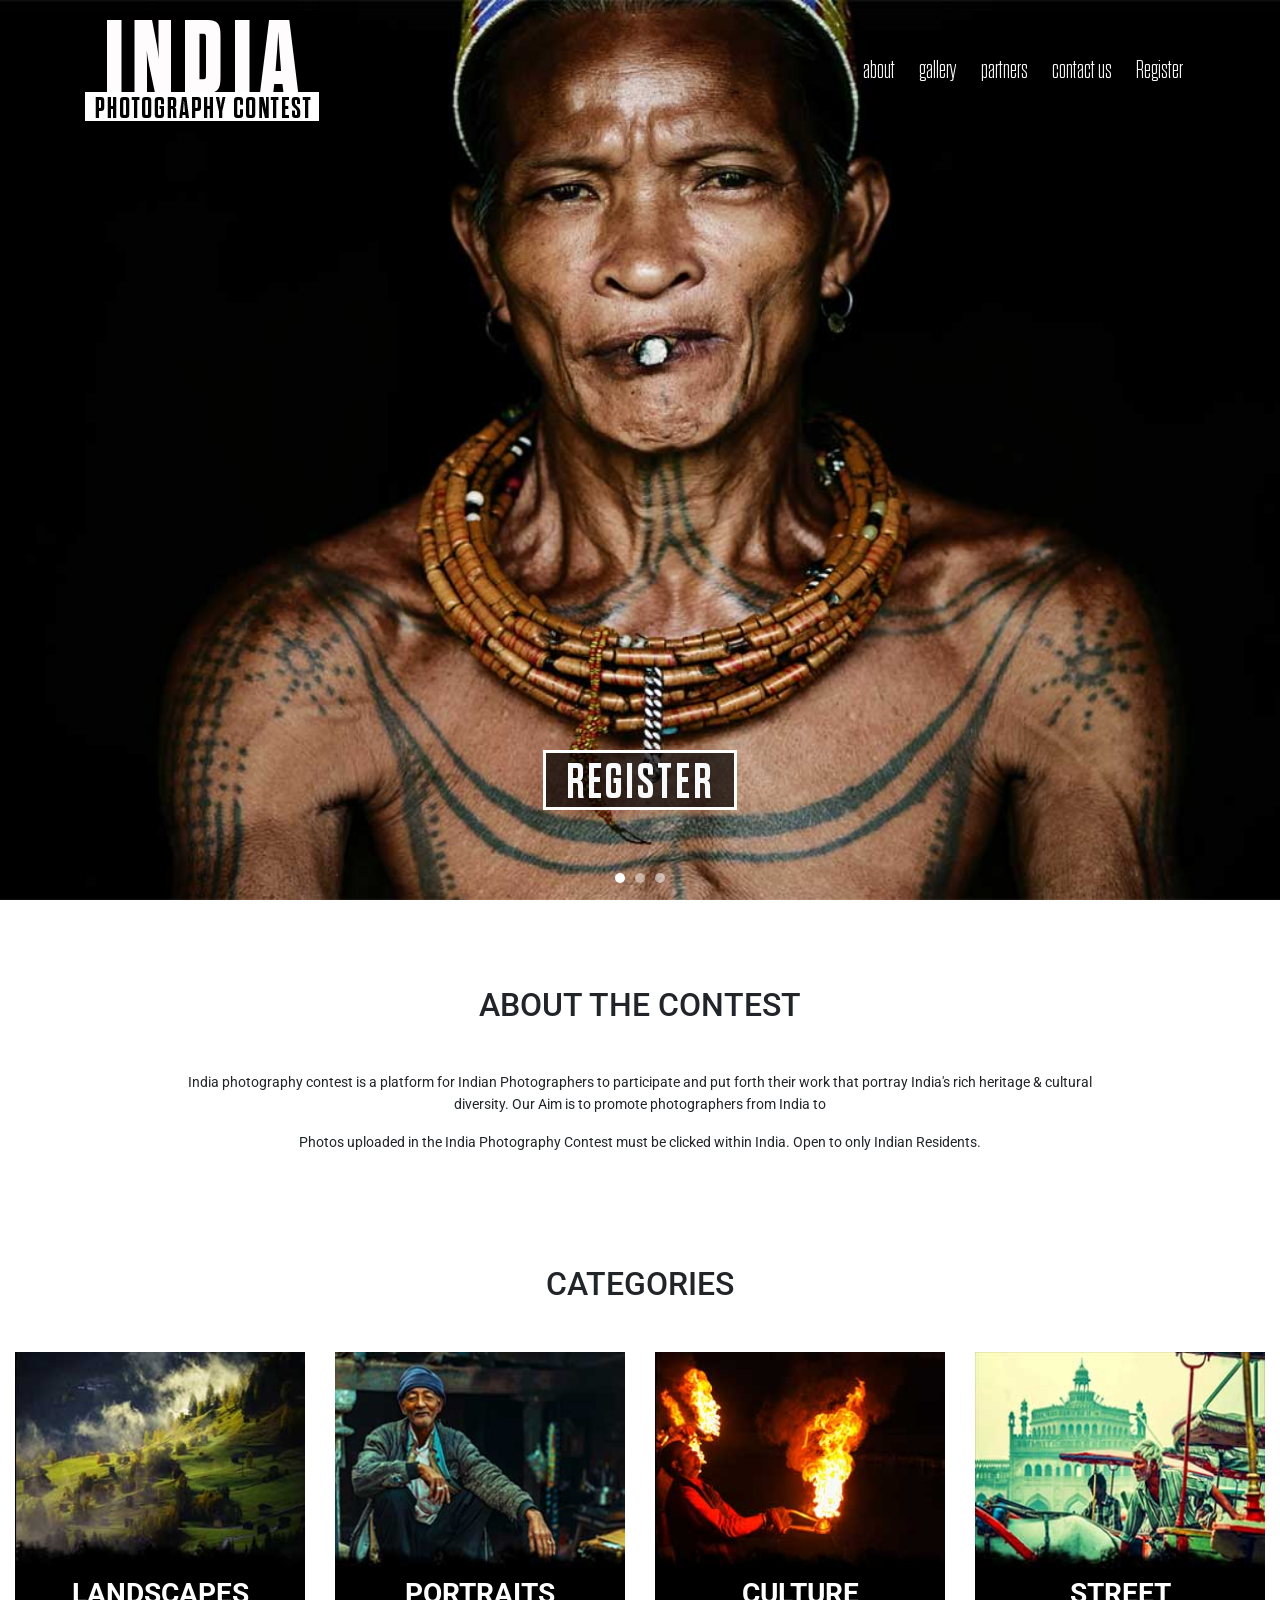
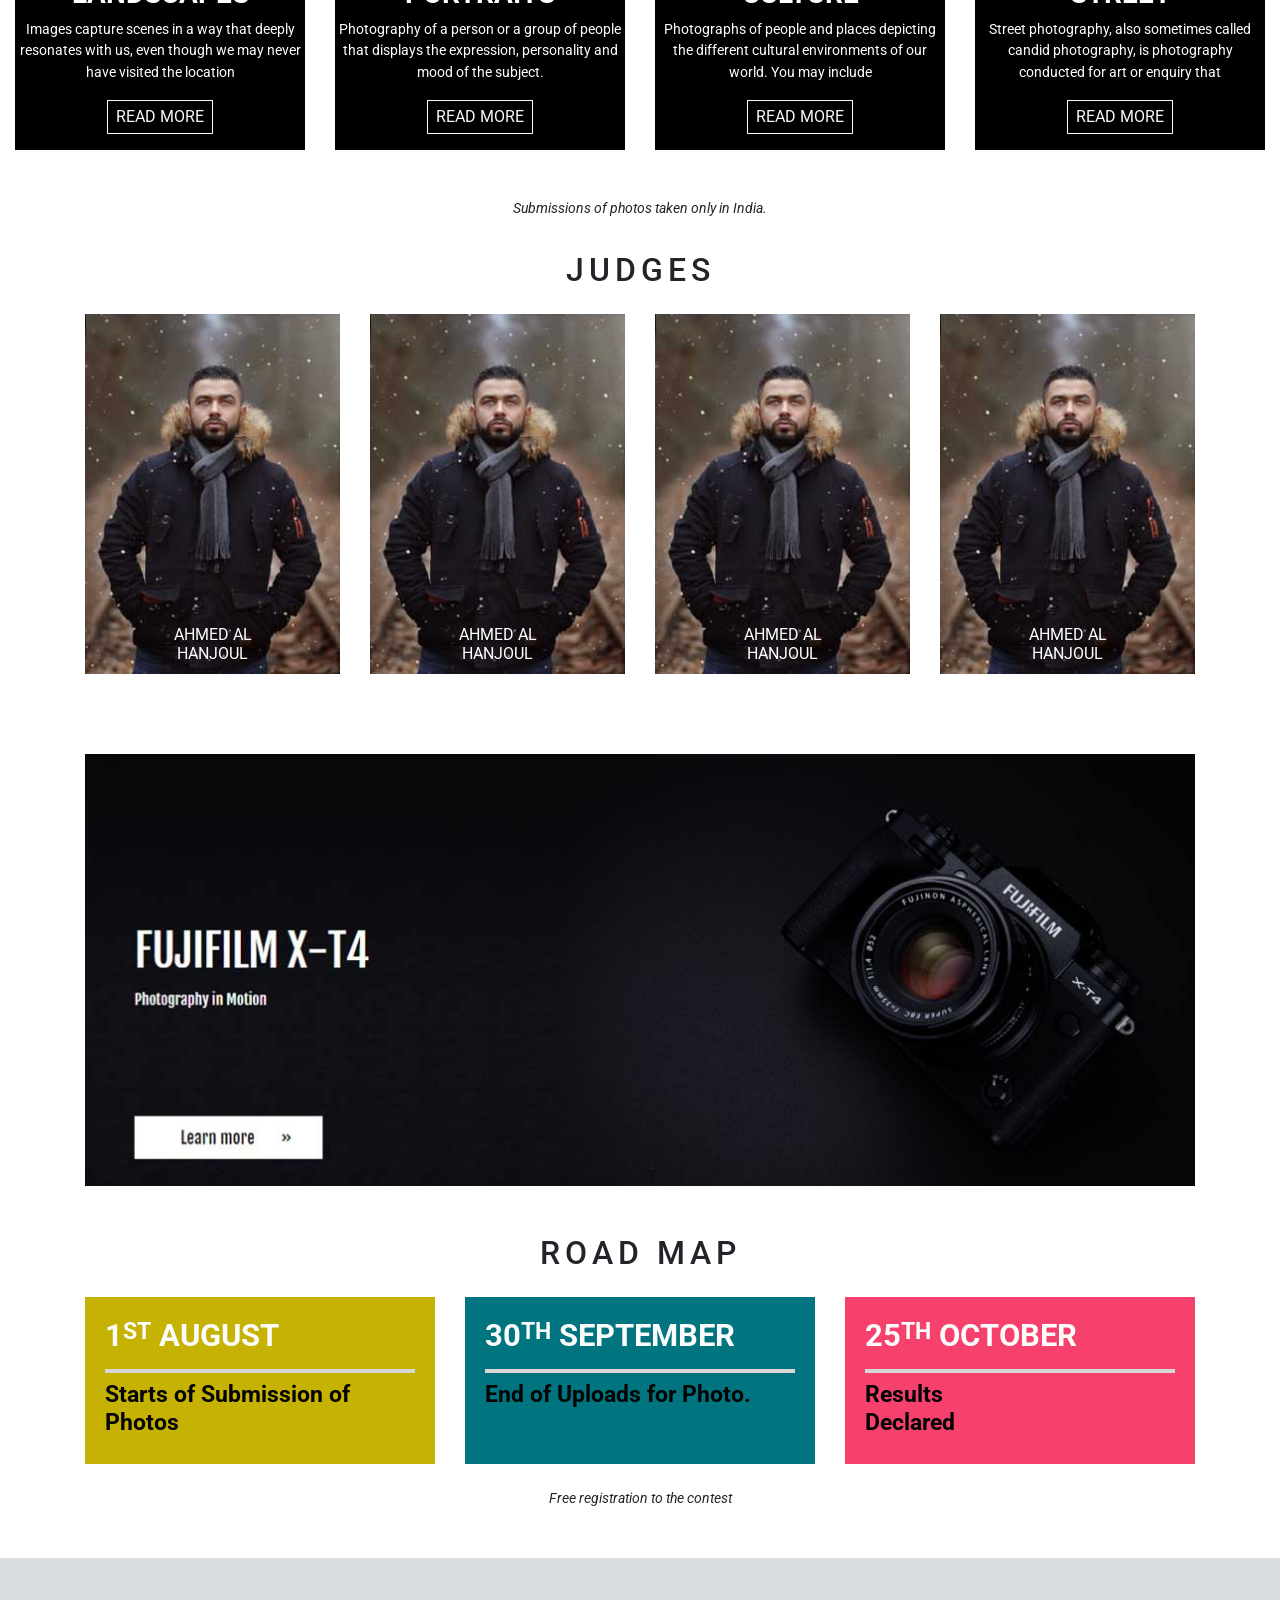
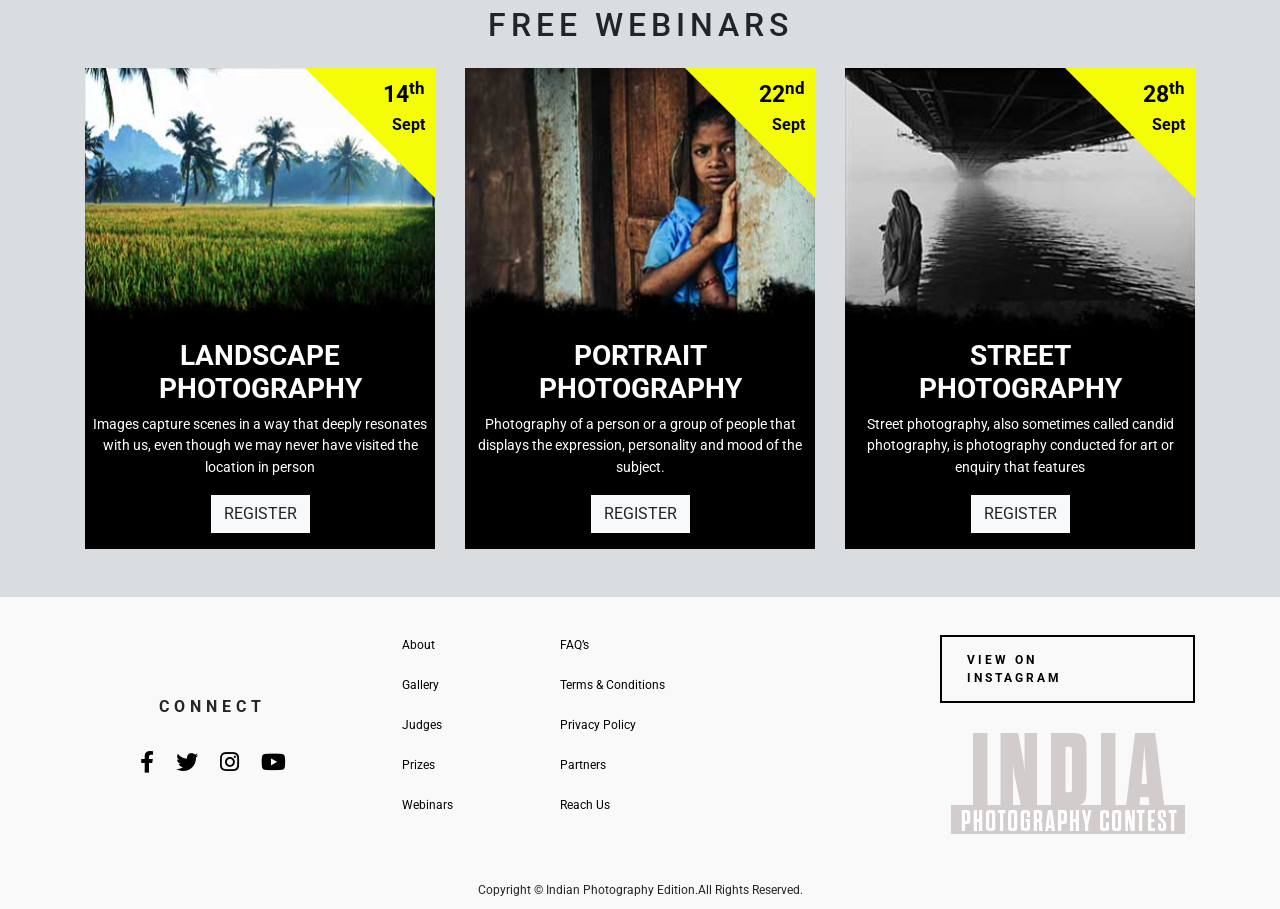
<file: index.html>
<!doctype html>
<html lang="en">

<head>
  <meta charset="utf-8">
  <meta name="viewport" content="width=device-width, initial-scale=1, shrink-to-fit=no">
  <link rel="icon" href="./images/favicon.png" type="image/png">
  <link href="https://fonts.googleapis.com/css2?family=Roboto:ital,wght@0,300;0,400;0,500;0,700;0,900;1,300;1,400;1,500;1,700;1,900&display=swap" rel="stylesheet">
  <link rel="stylesheet" href="https://cdnjs.cloudflare.com/ajax/libs/font-awesome/5.13.0/css/all.min.css">
  <link rel="stylesheet" href="./css/bootstrap.min.css">
  <link rel="stylesheet" href="./css/owl.carousel.min.css">
  <link rel="stylesheet" href="./css/animate.min.css">
  <link rel="stylesheet" href="./css/style.min.css">
  <title>INDIAN PHOTOGRAPHY EDITION</title>
</head>

<body data-spy="scroll" data-target="#nav">
  <div id="loader"
    style="background-color: #fff;background-image: url(./images/ajax-loader.gif);background-repeat: no-repeat;background-position: center;position: fixed;top: 0;right: 0;bottom: 0;left: 0;z-index: 999;display: block;">
  </div>
  <header class="mainHeader stickywrap" id="home">
    <nav class="navbar navbar-expand-lg navbar-dark bg-transparent">
      <div class="container">

        <a class="navbar-brand" href="/">
          <span class="logo">
            <img class="logo-light" src="./images/mainlogo.png" alt="" />
            <img class="logo-dark" src="./images/mainlogo_dark.png" alt="" />
          </span>
        </a>
        <button class="navbar-toggler" type="button" data-toggle="collapse" data-target="#navbarSupportedContent"
          aria-controls="navbarSupportedContent" aria-expanded="false" aria-label="Toggle navigation">
          <span class="navbar-toggler-icon"></span>
        </button>

        <div class="collapse navbar-collapse" id="navbarSupportedContent">
          <ul class="navbar-nav ml-auto">
            <li class="nav-item">
              <a class="nav-link" href="./about.html">about</a>
            </li>
            <li class="nav-item">
              <a class="nav-link" href="./gallery.html">gallery</a>
            </li>
            <li class="nav-item">
              <a class="nav-link" href="./partners.html">partners</a>
            </li>
            <li class="nav-item">
              <a class="nav-link" href="./contact.html">contact us</a>
            </li>
            <li class="nav-item">
              <a class="nav-link" href="./register.html">Register</a>
            </li>
          </ul>
        </div>
      </div>
    </nav>

    <div class="bannerWrap scroll" id="parallax">
      <div class="mainslider owl-carousel">
        <div class="banner parallax" style="background-image: url('./images/mainbanner.jpg');">
          <div class="banner-content">
            <div class="container">
              <!-- <div><h3>full stack web developer</h3></div> -->
              <a class="btn btn-lg btn-outline-light" href="#">Register</a>
            </div>
          </div>
        </div>
        <div class="banner parallax" style="background-image: url('./images/mainbanner.jpg');">
          <div class="banner-content">
            <div class="container">
              <!-- <div><h3>full stack web developer</h3></div> -->
              <a class="btn btn-lg btn-outline-light" href="#">Register</a>
            </div>
          </div>
        </div>
        <div class="banner parallax" style="background-image: url('./images/mainbanner.jpg');">
          <div class="banner-content">
            <div class="container">
              <!-- <div><h3>full stack web developer</h3></div> -->
              <a class="btn btn-lg btn-outline-light" href="#">Register</a>
            </div>
          </div>
        </div>
      </div>
    </div>
  </header>
  <section class="scroll content">
    <div class="main-Section main-Section-1 pt-3 pt-lg-5 pb-3 pb-lg-5">
      <div class="container">
        <div class="text-center wow fadeInUp" data-wow-duration="1.5s" data-wow-delay="0.5s">
          <div class="row justify-content-center">
            <div class="col-lg-10">
              <h2 class="mb-3 mb-lg-5">ABOUT THE CONTEST</h2>
              <p>India photography contest is a platform for Indian Photographers to participate and put forth their
                work that portray India's rich heritage & cultural diversity. Our Aim is to promote photographers from
                India to </p>
                <p>Photos uploaded in the India Photography Contest must be clicked within India. Open to only Indian
                  Residents.</p>
                </div>
              </div>
            </div>
          </div>
    </div>
    
    <div class="main-Section main-Section-2 pt-2 pt-lg-5">
      <div class="container-fluid">
        <h2 class="mb-3 mb-lg-5 text-center">CATEGORIES</h2>
        <div class="row">
          <!-- Loop Iteam -->
          <div class="col-sm-6 col-xl-3 mb-3 mb-sm-4">
            <div class="bg-black text-center wow fadeInUp pb-3" data-wow-duration="1.5s" data-wow-delay="0.5s">
              <div class="embed-responsive embed-responsive-4by3 mb-2">
                <img class="embed-responsive-item" src="./images/thumb_1.jpg" alt="" />
              </div>
              <h3 class="font-weight-bold">LANDSCAPES</h3>
              <p>Images capture scenes in a way that deeply resonates with us, even though we may never have visited the
                location</p>
              <div><a href="#" class="btn btn-sm btn-outline-light">READ MORE</a></div>
            </div>
          </div>
          <!-- end of Loop Iteam -->
          <!-- Loop Iteam -->
          <div class="col-sm-6 col-xl-3 mb-3 mb-sm-4">
            <div class="bg-black text-center wow fadeInUp pb-3" data-wow-duration="1.5s" data-wow-delay="0.5s">
              <div class="embed-responsive embed-responsive-4by3 mb-2">
                <img class="embed-responsive-item" src="./images/thumb_2.jpg" alt="" />
              </div>
              <h3 class="font-weight-bold">PORTRAITS</h3>
              <p>Photography of a person or a group of people that displays the expression, personality and mood of the
                subject. </p>
              <div><a href="#" class="btn btn-sm btn-outline-light">READ MORE</a></div>
            </div>
          </div>
          <!-- end of Loop Iteam -->
          <!-- Loop Iteam -->
          <div class="col-sm-6 col-xl-3 mb-3 mb-sm-4">
            <div class="bg-black text-center wow fadeInUp pb-3" data-wow-duration="1.5s" data-wow-delay="0.5s">
              <div class="embed-responsive embed-responsive-4by3 mb-2">
                <img class="embed-responsive-item" src="./images/thumb_3.jpg" alt="" />
              </div>
              <h3 class="font-weight-bold">CULTURE</h3>
              <p>Photographs of people and places depicting the different cultural environments of our world. You may
                include</p>
              <div><a href="#" class="btn btn-sm btn-outline-light">READ MORE</a></div>
            </div>
          </div>
          <!-- end of Loop Iteam -->
          <!-- Loop Iteam -->
          <div class="col-sm-6 col-xl-3 mb-3 mb-sm-4">
            <div class="bg-black text-center wow fadeInUp pb-3" data-wow-duration="1.5s" data-wow-delay="0.5s">
              <div class="embed-responsive embed-responsive-4by3 mb-2">
                <img class="embed-responsive-item" src="./images/thumb_4.jpg" alt="" />
              </div>
              <h3 class="font-weight-bold">STREET</h3>
              <p> Street photography, also sometimes called candid photography, is photography conducted for art or
                enquiry that</p>
              <div><a href="#" class="btn btn-sm btn-outline-light">READ MORE</a></div>
            </div>
          </div>
          <!-- end of Loop Iteam -->

        </div>
        <p class="mt-3 mt-lg-4 text-center"><i>Submissions of photos taken only in India.</i></p>
      </div>
    </div>
    <div class="main-Section main-Section-3 pt-2 pt-lg-3">
      <div class="container text-center">
        <h2 class="letter-spacing-5 wow fadeIn pb-3" data-wow-duration="1.5s" data-wow-delay="0.5s">JUDGES</h2>
        <div class="row">
          <div class="col-sm-6 col-lg-3">
            <div class="featuredThumb wow fadeInUp" data-wow-duration="1.5s" data-wow-delay="0s">
              <div class="mb-3">
                <img class="img-fluid w-100" src="./images/thumb_5.jpg" alt="" />
                <h6> AHMED AL<br>HANJOUL</h6>
              </div>
            </div>
          </div>
          <div class="col-sm-6 col-lg-3">
            <div class="featuredThumb wow fadeInUp" data-wow-duration="1.5s" data-wow-delay="0s">
              <div class="mb-3">
                <img class="img-fluid w-100" src="./images/thumb_5.jpg" alt="" />
                <h6> AHMED AL<br>HANJOUL</h6>
              </div>
            </div>
          </div>
          <div class="col-sm-6 col-lg-3">
            <div class="featuredThumb wow fadeInUp" data-wow-duration="1.5s" data-wow-delay="0s">
              <div class="mb-3">
                <img class="img-fluid w-100" src="./images/thumb_5.jpg" alt="" />
                <h6> AHMED AL<br>HANJOUL</h6>
              </div>
            </div>
          </div>
          <div class="col-sm-6 col-lg-3">
            <div class="featuredThumb wow fadeInUp" data-wow-duration="1.5s" data-wow-delay="0s">
              <div class="mb-0">
                <img class="img-fluid w-100" src="./images/thumb_5.jpg" alt="" />
                <h6> AHMED AL<br>HANJOUL</h6>
              </div>
            </div>
          </div>


        </div>
      </div>
    </div>
    <div class="main-Section main-Section-4 pt-2 mt-md-3 pt-lg-5">
      <div class="container">
        <img class="img-fluid" src="./images/banner_1.jpg" alt="" />
      </div>
    </div>
    <div class="main-Section main-Section-5 pt-3 pt-lg-5">
      <div class="container">
        <h2 class="letter-spacing-5 text-center wow fadeIn pb-3" data-wow-duration="1.5s" data-wow-delay="0.5s">ROAD MAP</h2>
        <div class="row">
          <div class="col-lg-4 mb-3 mb-lg-0 featuredThumb wow fadeInUp" data-wow-duration="1.5s" data-wow-delay="0s">
            <div class="thumbBox thumbBox-1">
              <h5>1<sup>ST</sup> August</h5>
              <h6>Starts of Submission of Photos</h6>
            </div>
          </div>
          <div class="col-lg-4 mb-3 mb-lg-0 featuredThumb wow fadeInUp" data-wow-duration="1.5s" data-wow-delay="0s">
            <div class="thumbBox thumbBox-2">
              <h5>30<sup>TH</sup> SEPTEMBER</h5>
              <h6>End of Uploads for Photo.</h6>
            </div>
          </div>
          <div class="col-lg-4 mb-3 mb-lg-0 featuredThumb wow fadeInUp" data-wow-duration="1.5s" data-wow-delay="0s">
            <div class="thumbBox thumbBox-3">
              <h5>25<sup>TH</sup> OCTOBER</h5>
              <h6>Results<br>Declared</h6>
            </div>
          </div>
        </div>
        <p class="mt-3 mt-lg-4 text-center"><i>Free registration to the contest</i></p>

      </div>
    </div>
    <div class="main-Section main-Section-6 pt-3 pt-lg-5 mt-3 mt-lg-5 pb-3 pb-lg-5">
      <div class="container">
        <h2 class="letter-spacing-5 text-center wow fadeIn pb-3" data-wow-duration="1.5s" data-wow-delay="0.5s">FREE WEBINARS</h2>
        <div class="row">
          <!-- Loop Iteam -->
          <div class="col-lg-4 mb-3 mb-lg-0">
            <div class="featuredThumb bg-black text-center wow fadeInUp pb-3" data-wow-duration="1.5s" data-wow-delay="0.5s">
              <div class="webinar_date"><span>14<sup>th</sup></span><small>Sept</small></div>
              <div class="embed-responsive embed-responsive-4by3 mb-2">
                <img class="embed-responsive-item" src="./images/thumb_6.jpg" alt="" />
              </div>
              <h3 class="font-weight-bold">LANDSCAPE <br>PHOTOGRAPHY</h3>
              <p>Images capture scenes in a way that deeply resonates with us, even though we may never have visited the location in person </p>
              <div><a href="./register.html" class="btn btn-light">REGISTER</a></div>
            </div>
          </div>
          <!-- end of Loop Iteam -->
          <!-- Loop Iteam -->
          <div class="col-lg-4 mb-3 mb-lg-0">
            <div class="featuredThumb bg-black text-center wow fadeInUp pb-3" data-wow-duration="1.5s" data-wow-delay="0.5s">
              <div class="webinar_date"><span>22<sup>nd</sup></span><small>Sept</small></div>
              <div class="embed-responsive embed-responsive-4by3 mb-2">
                <img class="embed-responsive-item" src="./images/thumb_7.jpg" alt="" />
              </div>
              <h3 class="font-weight-bold">PORTRAIT <br>PHOTOGRAPHY</h3>
              <p>Photography of a person or a group of people that displays the expression, personality and mood of the subject. </p>
              <div><a href="./register.html" class="btn btn-light">REGISTER</a></div>
            </div>
          </div>
          <!-- end of Loop Iteam -->
          <!-- Loop Iteam -->
          <div class="col-lg-4 mb-3 mb-lg-0">
            <div class="featuredThumb bg-black text-center wow fadeInUp pb-3" data-wow-duration="1.5s" data-wow-delay="0.5s">
              <div class="webinar_date"><span>28<sup>th</sup></span><small>Sept</small></div>
              <div class="embed-responsive embed-responsive-4by3 mb-2">
                <img class="embed-responsive-item" src="./images/thumb_8.jpg" alt="" />
              </div>
              <h3 class="font-weight-bold">STREET <br>PHOTOGRAPHY</h3>
              <p> Street photography, also sometimes called candid photography, is photography conducted for art or enquiry that features</p>
              <div><a href="./register.html" class="btn btn-light">REGISTER</a></div>
            </div>
          </div>
          <!-- end of Loop Iteam -->
          
          
        </div>

      </div>
    </div>
  </section>


  <footer class="main-footer footer ">



    <div class="main-footer">
      <div class="container">
        <div class="row align-items-center">


          <div class="col-lg-3 footer_text">
            <h6>CONNECT</h6>
            <ul class="footersocialLink ">
              <li><a class="socialLink_facebook" href="#"><i class="fab fa-facebook-f"></i></a></li>
              <li><a class="socialLink_instagram" href="#"><i class="fab fa-twitter"></i></a></li>
              <li><a class="socialLink_youtube" href="#"><i class="fab fa-instagram"></i></a></li>
              <li><a class="socialLink_twitter" href="#"><i class="fab fa-youtube"></i></a></li>
            </ul>
           
          </div>

          <div class="col-lg-4 footerLinks">
            <div class="row justify-content-center mt-4 mt-lg-0 mb-3 mb-lg-0">
              <div class="col-auto col-lg-5">
                <ul>
                  <li><a href="./about.html">About</a></li>
                  <li><a href="#">Gallery</a></li>
                  <li><a href="#">Judges</a></li>
                  <li><a href="./about.html#Prizes">Prizes</a></li>
                  <li><a href="#">Webinars</a></li>
                </ul>
              </div>
              <div class="col-auto col-lg-5">
                <ul>
                  <li><a href="./about.html#faq">FAQ’s</a></li>
                  <li><a href="#">Terms & Conditions</a></li>
                  <li><a href="#">Privacy Policy</a></li>
                  <li><a href="#">Partners</a></li>
                  <li><a href="#">Reach Us</a></li>
                </ul>
              </div>

            </div>

          </div>
          <div class="col-lg-3 ml-auto footer_logo_col">
            <div class="instagram-block">
              <a href="#" class="viewInstagram">VIEW ON<br>INSTAGRAM</a>
            </div>
        
            <a class="footer_logo" href="#"><img src="./images/footer_logo.png" alt=""></a>
          </div>

        </div>

        <div class="copyrightWrap"><span>Copyright © Indian Photography Edition.</span><span>All Rights Reserved.</span></div>
      </div>
    </div>
    </div>


  </footer>


  <script src="./js/jquery.min.js"></script>
  <script src="./js/popper.min.js"></script>
  <script src="./js/bootstrap.min.js"></script>
  <script src="./js/wow.min.js"></script>
  <script src="./js/owl.carousel.min.js"></script>
  <script src="./js/script.js"></script>
</body>

</html>
</file>
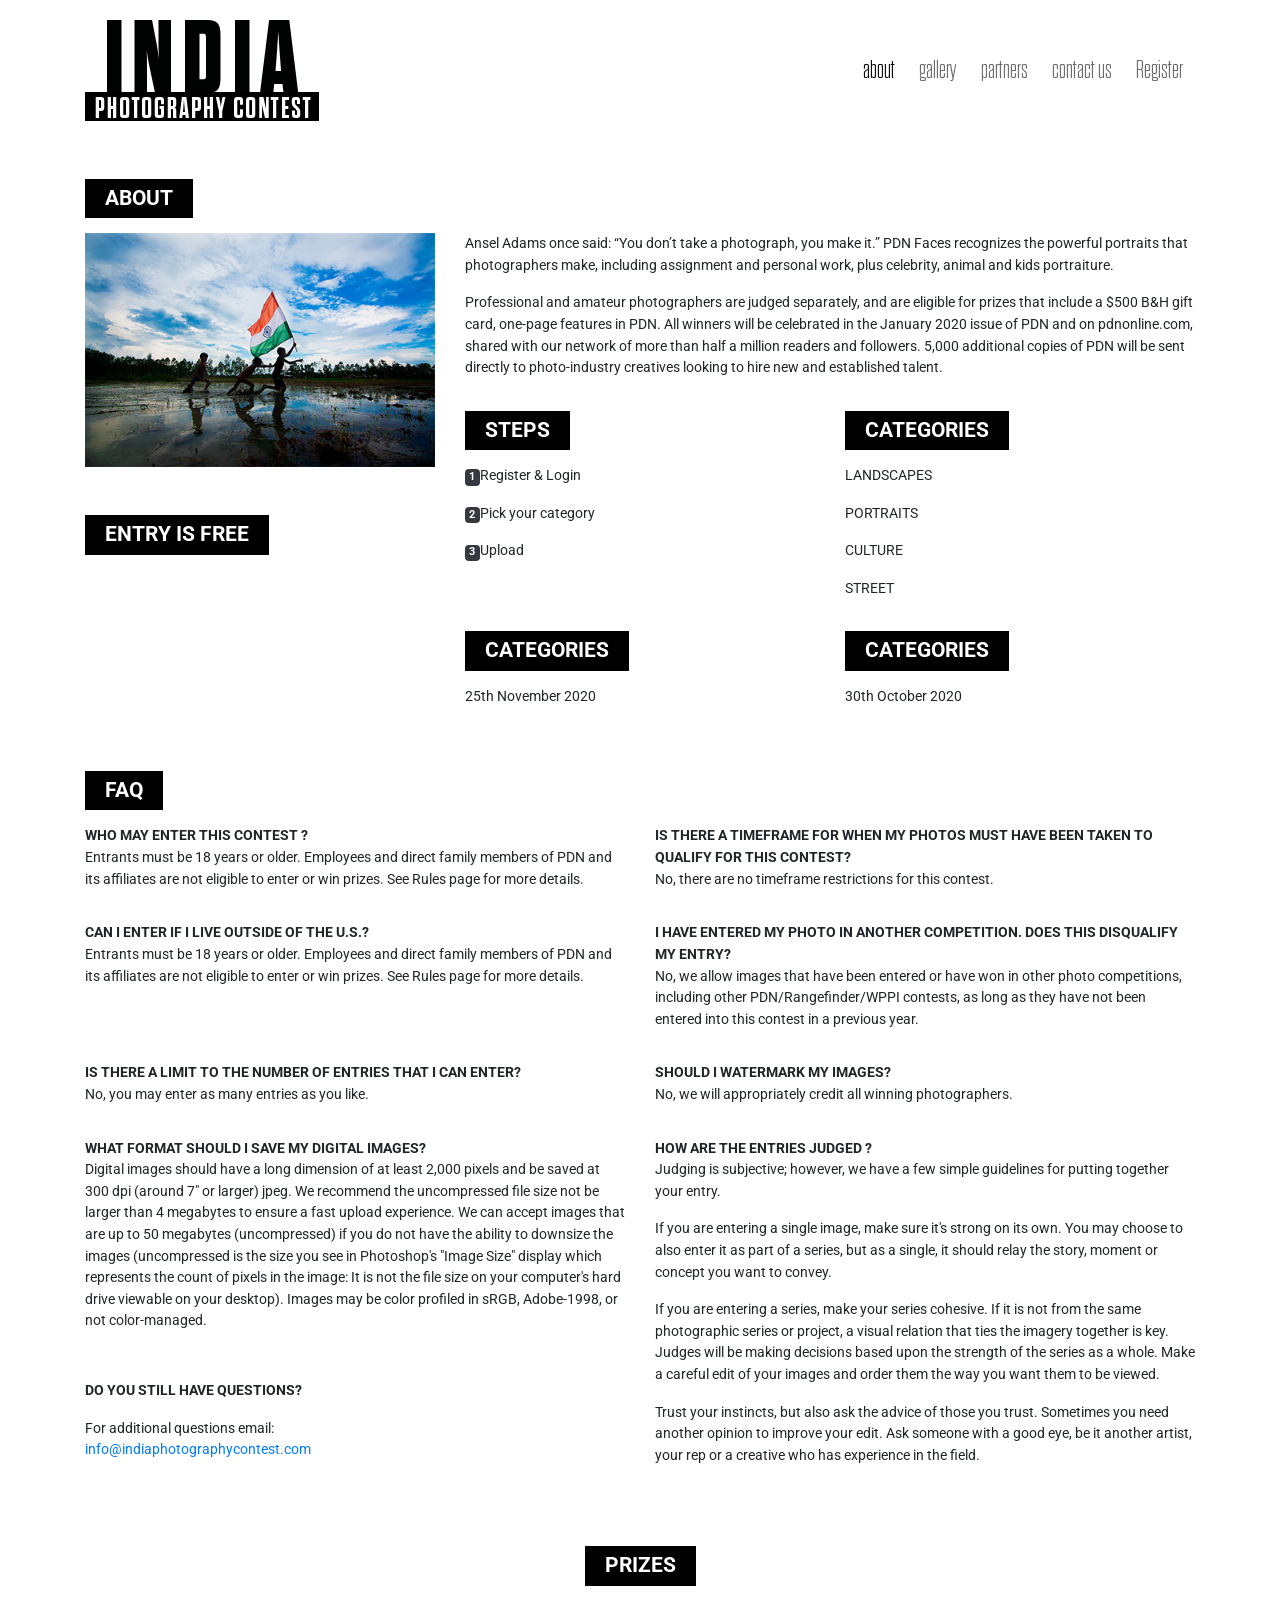
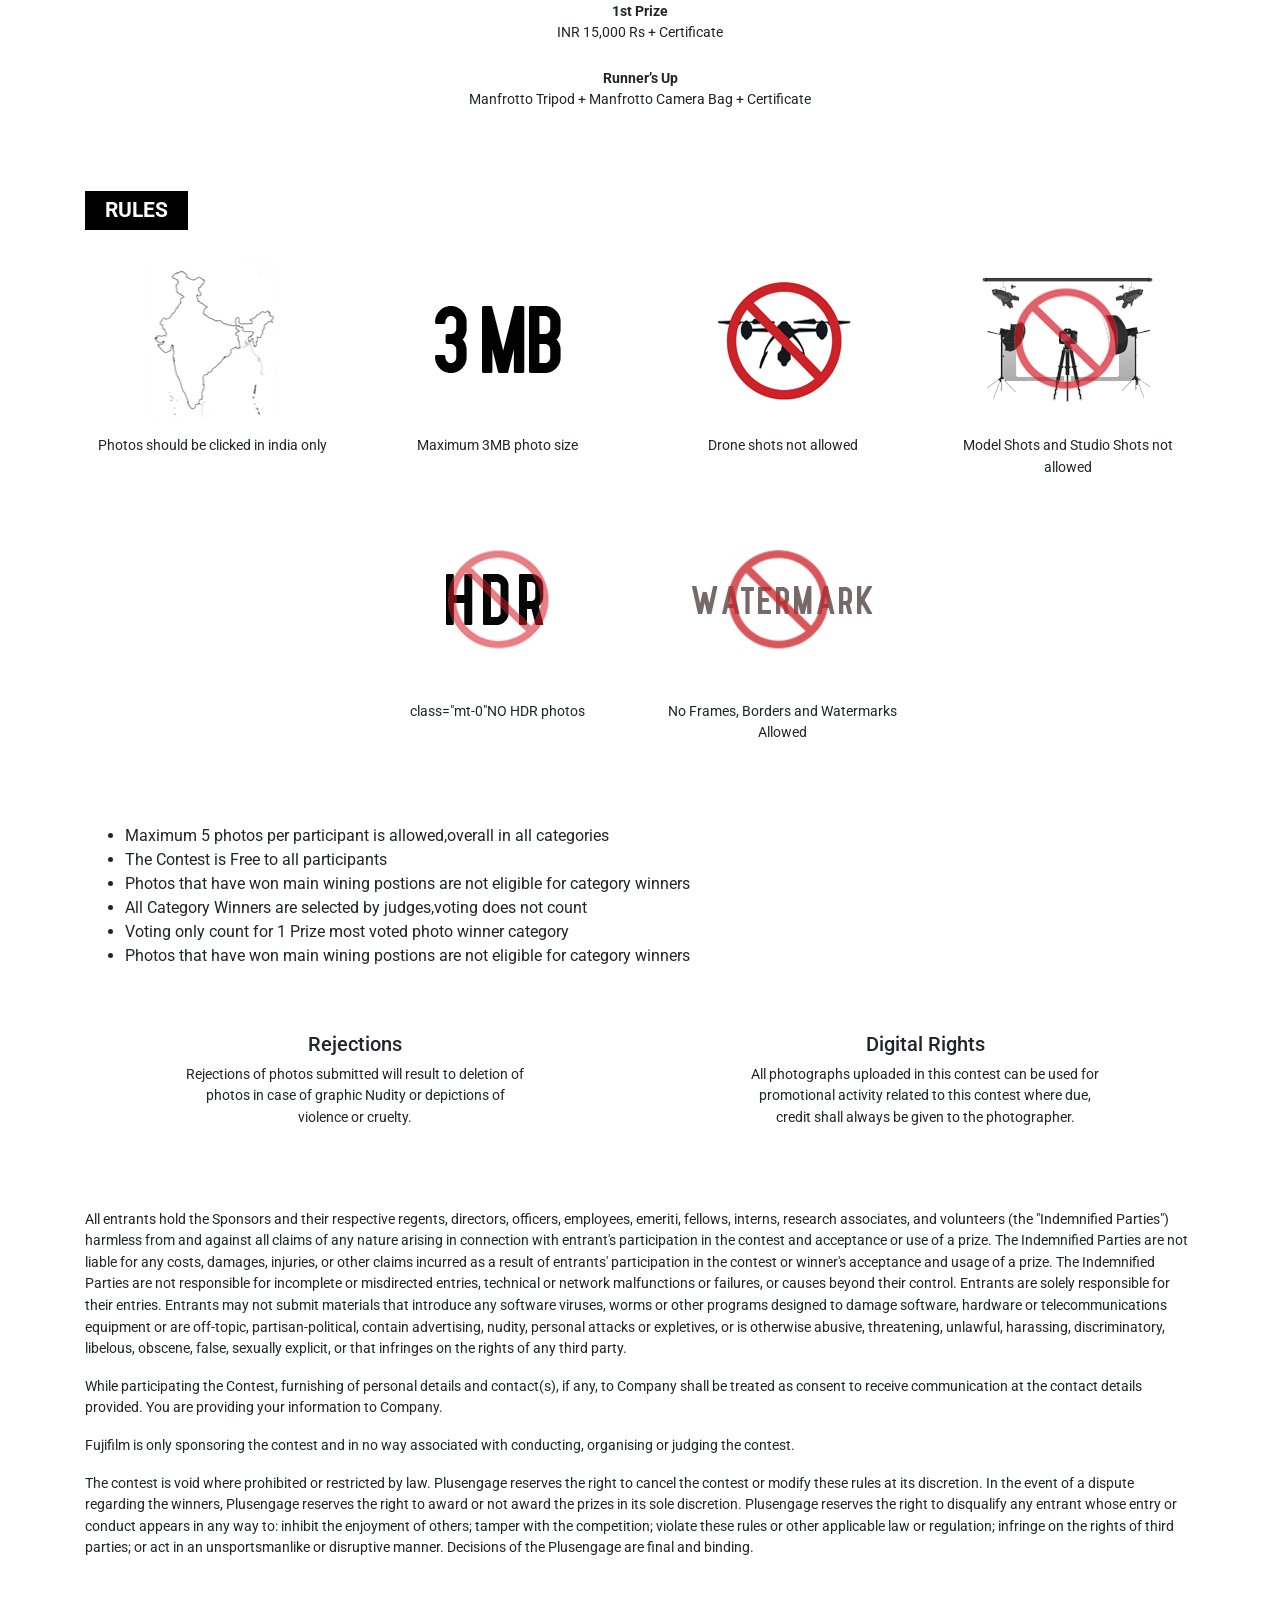
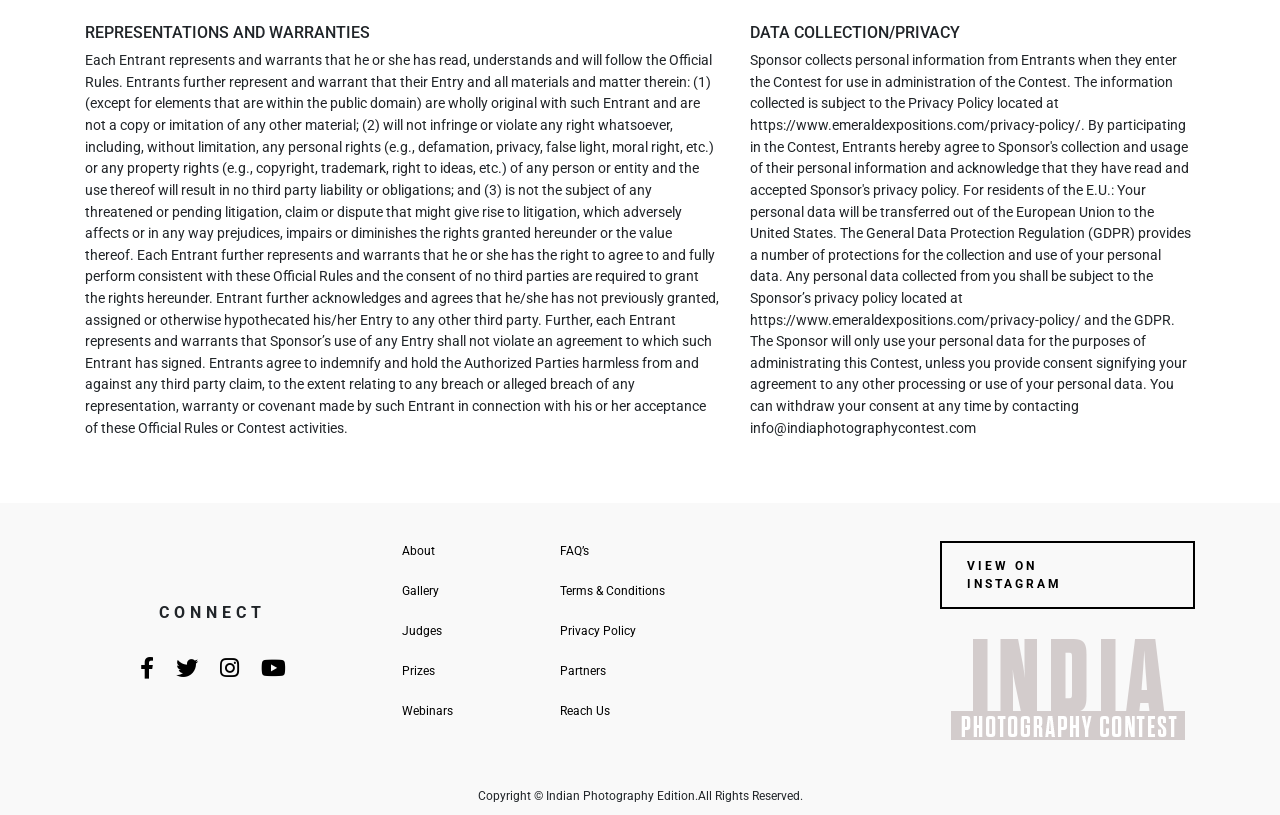
<file: about.html>
<!doctype html>
<html lang="en">

<head>
    <meta charset="utf-8">
    <meta name="viewport" content="width=device-width, initial-scale=1, shrink-to-fit=no">
    <link rel="icon" href="./images/favicon.png" type="image/png">
    <link href="https://fonts.googleapis.com/css2?family=Roboto:ital,wght@0,300;0,400;0,500;0,700;0,900;1,300;1,400;1,500;1,700;1,900&display=swap" rel="stylesheet">
  <link rel="stylesheet" href="https://cdnjs.cloudflare.com/ajax/libs/font-awesome/5.13.0/css/all.min.css">
    <link rel="stylesheet" href="./css/bootstrap.min.css">
    <link rel="stylesheet" href="./css/owl.carousel.min.css">
    <link rel="stylesheet" href="./css/animate.min.css">
    <link rel="stylesheet" href="./css/style.min.css">
    <title>INDIAN PHOTOGRAPHY EDITION</title>
</head>

<body data-spy="scroll" data-target="#nav">
    <div id="loader"
        style="background-color: #fff;background-image: url(./images/ajax-loader.gif);background-repeat: no-repeat;background-position: center;position: fixed;top: 0;right: 0;bottom: 0;left: 0;z-index: 999;display: block;">
    </div>
    <header class="mainHeader stickywrap" id="home">
        <div class="headerSpace">
            <nav class="navbar navbar-expand-lg navbar-dark bg-transparent">
                <div class="container">

                    <a class="navbar-brand" href="/">
                        <span class="logo">
                            <img class="logo-light" src="./images/mainlogo.png" alt="" />
                            <img class="logo-dark" src="./images/mainlogo_dark.png" alt="" />
                        </span>
                    </a>
                    <button class="navbar-toggler" type="button" data-toggle="collapse"
                        data-target="#navbarSupportedContent" aria-controls="navbarSupportedContent"
                        aria-expanded="false" aria-label="Toggle navigation">
                        <span class="navbar-toggler-icon"></span>
                    </button>

                    <div class="collapse navbar-collapse" id="navbarSupportedContent">
                        <ul class="navbar-nav ml-auto">
                            <li class="nav-item active">
                                <a class="nav-link" href="./about.html">about</a>
                            </li>
                            <li class="nav-item">
                                <a class="nav-link" href="./gallery.html">gallery</a>
                            </li>
                            <li class="nav-item">
                                <a class="nav-link" href="./partners.html">partners</a>
                            </li>
                            <li class="nav-item">
                                <a class="nav-link" href="./contact.html">contact us</a>
                            </li>
                            <li class="nav-item">
                                <a class="nav-link" href="./register.html">Register</a>
                            </li>
                        </ul>
                    </div>
                </div>
            </nav>
        </div>

    </header>
    <section class="scroll content">
        <div class="about-Section main-Section-1 pb-3 pb-lg-5">
            <div class="container">
                <h3 class="badge_Heading"><span class="badgeBox">ABOUT</span></h3>
                <div class="row">
                    <div class="col-lg-4">
                        <div class="wow fadeIn" data-wow-duration="1.5s" data-wow-delay="0.5s">
                            <img class="w-100" src="./images/thumb_9.jpg" alt="" />

                            <h3 class="badge_Heading mt-5 mb-5"><span class="badgeBox">ENTRY IS FREE</span></h3>
                        </div>
                    </div>
                    <div class="col-lg-8">
                        <div class="wow fadeIn" data-wow-duration="1.5s" data-wow-delay="1s">
                            <p>Ansel Adams once said: “You don’t take a photograph, you make it.” PDN Faces recognizes
                                the powerful portraits that photographers make, including assignment and personal work,
                                plus celebrity, animal and kids portraiture.</p>
                                <p>Professional and amateur photographers are judged separately, and are eligible for prizes
                                    that include a $500 B&H gift card, one-page features in PDN. All winners will be
                                celebrated in the January 2020 issue of PDN and on pdnonline.com, shared with our
                                network of more than half a million readers and followers. 5,000 additional copies of
                                PDN will be sent directly to photo-industry creatives looking to hire new and
                                established talent.</p>
                            </div>
                            <div class="row">
                                <div class="col-6">
                                    <div class="wow fadeIn" data-wow-duration="1.5s" data-wow-delay="1.5s">
                                        <h3 class="badge_Heading mt-3"><span class="badgeBox">STEPS</span></h3>
                                        <p><span class="badge badge-dark">1</span>Register & Login</p>
                                        <p><span class="badge badge-dark">2</span>Pick your category</p>
                                        <p><span class="badge badge-dark">3</span>Upload </p>
                                    </div>                                    
                                </div>
                                <div class="col-6">
                                    <div class="wow fadeIn" data-wow-duration="1.5s" data-wow-delay="2s">
                                        <h3 class="badge_Heading mt-3"><span class="badgeBox">CATEGORIES</span></h3>
                                        <p>LANDSCAPES</p>
                                        <p>PORTRAITS</p>
                                        <p>CULTURE</p>
                                        <p>STREET</p>
                                        </div>
                                    </div>
                                    <div class="col-6">
                                    <div class="wow fadeIn" data-wow-duration="1.5s" data-wow-delay="0.5s">
                                        <h3 class="badge_Heading mt-3"><span class="badgeBox">CATEGORIES</span></h3>
                                        <p>25th November 2020</p>
                                        </div>
                                    </div>
                                    <div class="col-6">
                                    <div class="wow fadeIn" data-wow-duration="1.5s" data-wow-delay="0.5s">
                                    <h3 class="badge_Heading mt-3"><span class="badgeBox">CATEGORIES</span></h3>
                                    <p>30th October 2020</p>
                                    </div>
                                </div>
                            </div>

                        </div>
                    </div>
                </div>
        </div>

        <div class="about-Section main-Section-2 pb-3 pb-lg-5" id="faq">
            <div class="container">
                <div class="wow fadeIn" data-wow-duration="1.5s" data-wow-delay="0.5s">
                    <h3 class="badge_Heading"><span class="badgeBox">FAQ</span></h3>
                </div>
                <div class="row">
                    <div class="col-lg-6 mb-3 wow fadeIn" data-wow-duration="1.5s" data-wow-delay="0.5s">
                        <p class="mb-0"><b>WHO MAY ENTER THIS CONTEST ?</b></p>
                        <p>Entrants must be 18 years or older. Employees and direct family members of PDN and its affiliates are not eligible to enter or win prizes. See Rules page for more details.</p>
                    </div>
                    <div class="col-lg-6 mb-3 wow fadeIn" data-wow-duration="1.5s" data-wow-delay="0.5s">
                        <p class="mb-0"><b>IS THERE A TIMEFRAME FOR WHEN MY PHOTOS MUST HAVE BEEN TAKEN TO QUALIFY FOR THIS CONTEST?</b></p>
                        <p>No, there are no timeframe restrictions for this contest.</p>
                    </div>
                    <div class="col-lg-6 mb-3 wow fadeIn" data-wow-duration="1.5s" data-wow-delay="0.5s">
                        <p class="mb-0"><b>CAN I ENTER IF I LIVE OUTSIDE OF THE U.S.?</b></p>
                        <p>Entrants must be 18 years or older. Employees and direct family members of PDN and its affiliates are not eligible to enter or win prizes. See Rules page for more details. </p>
                    </div>
                    <div class="col-lg-6 mb-3 wow fadeIn" data-wow-duration="1.5s" data-wow-delay="0.5s">
                        <p class="mb-0"><b>I HAVE ENTERED MY PHOTO IN ANOTHER COMPETITION. DOES THIS DISQUALIFY MY ENTRY?</b></p>
                        <p>No, we allow images that have been entered or have won in other photo competitions, including other PDN/Rangefinder/WPPI contests, as long as they have not been entered into this contest in a previous year.</p>
                    </div>
                    <div class="col-lg-6 mb-3 wow fadeIn" data-wow-duration="1.5s" data-wow-delay="0.5s">
                        <p class="mb-0"><b>IS THERE A LIMIT TO THE NUMBER OF ENTRIES THAT I CAN ENTER?</b></p>
                        <p>No, you may enter as many entries as you like.</p>
                    </div>
                    <div class="col-lg-6 mb-3 wow fadeIn" data-wow-duration="1.5s" data-wow-delay="0.5s">
                        <p class="mb-0"><b>SHOULD I WATERMARK MY IMAGES?</b></p>
                        <p>No, we will appropriately credit all winning photographers.</p>
                    </div>
                    <div class="col-lg-6 mb-3 wow fadeIn" data-wow-duration="1.5s" data-wow-delay="0.5s">
                        <p class="mb-0"><b>WHAT FORMAT SHOULD I SAVE MY DIGITAL IMAGES?</b></p>
                        <p>Digital images should have a long dimension of at least 2,000 pixels and be saved at 300 dpi (around 7" or larger) jpeg. We recommend the uncompressed file size not be larger than 4 megabytes to ensure a fast upload experience. We can accept images that are up to 50 megabytes (uncompressed) if you do not have the ability to downsize the images (uncompressed is the size you see in Photoshop's "Image Size" display which represents the count of pixels in the image: It is not the file size on your computer's hard drive viewable on your desktop). Images may be color profiled in sRGB, Adobe-1998, or not color-managed.</p>
                        <p class="mt-5"><b>DO YOU STILL HAVE QUESTIONS?</b></p>
                        <p>For additional questions email:<br> <a href="mailto:info@indiaphotographycontest.com">info@indiaphotographycontest.com</a></p>
                    </div>
                    <div class="col-lg-6 mb-3 wow fadeIn" data-wow-duration="1.5s" data-wow-delay="0.5s">
                        <p class="mb-0"><b>HOW ARE THE ENTRIES JUDGED ?</b></p>
                        <p>Judging is subjective; however, we have a few simple guidelines for putting together your entry.</p>
                        <p>If you are entering a single image, make sure it's strong on its own. You may choose to also enter it as part of a series, but as a single, it should relay the story, moment or concept you want to convey.</p>
                        <p>If you are entering a series, make your series cohesive. If it is not from the same photographic series or project, a visual relation that ties the imagery together is key. Judges will be making decisions based upon the strength of the series as a whole. Make a careful edit of your images and order them the way you want them to be viewed.</p>
                        <p>Trust your instincts, but also ask the advice of those you trust. Sometimes you need another opinion to improve your edit. Ask someone with a good eye, be it another artist, your rep or a creative who has experience in the field.</p>
                    </div>
                  
                </div>
            </div>
        </div>
        <div class="about-Section main-Section-3 pb-3 pb-lg-5" id="Prizes">
            <div class="container text-center">
                <div class="wow fadeIn" data-wow-duration="1.5s" data-wow-delay="0.5s">
                    <h3 class="badge_Heading"><span class="badgeBox">PRIZES</span></h3>
                </div>
                <div class="row justify-content-center">
                    <div class="col-lg-6 mb-3 wow fadeIn" data-wow-duration="1.5s" data-wow-delay="0.5s">
                        <p class="mb-0"><b>1st Prize</b></p>
                        <p>INR 15,000 Rs + Certificate</p>
                        <p class="mb-0 mt-4"><b>Runner’s Up</b></p>
                        <p>Manfrotto Tripod + Manfrotto Camera Bag + Certificate</p>
                    </div>
                </div>
            </div>
        </div>
        <div class="about-Section main-Section-4 pb-3 pb-lg-5">
            <div class="container">
                <div class="wow fadeIn" data-wow-duration="1.5s" data-wow-delay="0.5s">
                    <h3 class="badge_Heading"><span class="badgeBox">RULES</span></h3>
                </div>
                <div class="row justify-content-center">
                    <div class="col-6 col-md-4 col-xl-3 mb-3 wow fadeIn" data-wow-duration="1.5s" data-wow-delay="0.5s">
                        <div class="text-center">
                            <img class="img-fluid" src="./images/rule_1.jpg" alt="" />
                            <p class="mt-0">Photos should be clicked in india only</p>
                        </div>
                    </div>
                    <div class="col-6 col-md-4 col-xl-3 mb-3 wow fadeIn" data-wow-duration="1.5s" data-wow-delay="0.5s">
                        <div class="text-center">
                            <img class="img-fluid" src="./images/rule_2.jpg" alt="" />
                            <p class="mt-0">Maximum 3MB photo size</p>
                        </div>
                    </div>
                    <div class="col-6 col-md-4 col-xl-3 mb-3 wow fadeIn" data-wow-duration="1.5s" data-wow-delay="0.5s">
                        <div class="text-center">
                            <img class="img-fluid" src="./images/rule_3.jpg" alt="" />
                            <p class="mt-0">Drone shots not allowed</p>
                        </div>
                    </div>
                    <div class="col-6 col-md-4 col-xl-3 mb-3 wow fadeIn" data-wow-duration="1.5s" data-wow-delay="0.5s">
                        <div class="text-center">
                            <img class="img-fluid" src="./images/rule_4.jpg" alt="" />
                            <p class="mt-0">Model Shots and Studio Shots not allowed</p>
                        </div>
                    </div>
                    <div class="col-6 col-md-4 col-xl-3 mb-3 wow fadeIn" data-wow-duration="1.5s" data-wow-delay="0.5s">
                        <div class="text-center">
                            <img class="img-fluid" src="./images/rule_5.jpg" alt="" />
                            <p> class="mt-0"NO HDR photos</p>
                        </div>
                    </div>
                    <div class="col-6 col-md-4 col-xl-3 mb-3 wow fadeIn" data-wow-duration="1.5s" data-wow-delay="0.5s">
                        <div class="text-center">
                            <img class="img-fluid" src="./images/rule_6.jpg" alt="" />
                            <p class="mt-0">No Frames, Borders and Watermarks Allowed</p>
                        </div>
                    </div>
                </div>
            </div>
        </div>
        <div class="about-Section main-Section-5 pb-3 pb-lg-5">
            <div class="container">
                <div class="wow fadeIn" data-wow-duration="1.5s" data-wow-delay="0.5s">
                    <ul>
                        <li>Maximum 5 photos per participant is allowed,overall in all categories</li>
                        <li>The Contest is Free to all participants</li>
                        <li>Photos that have won main wining postions are not eligible for category winners</li>
                        <li>All Category Winners are selected by judges,voting does not count</li>
                        <li>Voting only count for 1 Prize most voted photo winner category</li>
                        <li>Photos that have won main wining postions are not eligible for category winners</li>
                    </ul>
                </div>
            </div>
        </div>
        <div class="about-Section main-Section-6 pb-3 pb-lg-5">
            <div class="container">
                <div class="row justify-content-around">
                    <div class="col-sm-6 col-xl-4 mb-3 wow fadeIn" data-wow-duration="1.5s" data-wow-delay="0.5s">
                        <div class="text-center">
                            <h5>Rejections</h5>
                            <p>Rejections of photos submitted will result to deletion of photos in case of graphic Nudity or depictions of violence or cruelty.</p>
                        </div>
                    </div>
                    <div class="col-sm-6 col-xl-4 mb-3 wow fadeIn" data-wow-duration="1.5s" data-wow-delay="0.5s">
                        <div class="text-center">
                            <h5>Digital Rights</h5>
                            <p>All photographs uploaded in this contest can be used for promotional activity related to this contest where due, credit shall always be given to the photographer.</p>
                        </div>
                    </div>
                </div>
            </div>
        </div>
        <div class="about-Section main-Section-7 pb-3 pb-lg-5">
            <div class="container">
                <p>All entrants hold the Sponsors and their respective regents, directors, officers, employees, emeriti, fellows, interns, research associates, and volunteers (the "Indemnified Parties") harmless from and against all claims of any nature arising in connection with entrant's participation in the contest and acceptance or use of a prize. The Indemnified Parties are not liable for any costs, damages, injuries, or other claims incurred as a result of entrants' participation in the contest or winner's acceptance and usage of a prize. The Indemnified Parties are not responsible for incomplete or misdirected entries, technical or network malfunctions or failures, or causes beyond their control. Entrants are solely responsible for their entries. Entrants may not submit materials that introduce any software viruses, worms or other programs designed to damage software, hardware or telecommunications equipment or are off-topic, partisan-political, contain advertising, nudity, personal attacks or expletives, or is otherwise abusive, threatening, unlawful, harassing, discriminatory, libelous, obscene, false, sexually explicit, or that infringes on the rights of any third party.</p>
                <p>While participating the Contest, furnishing of personal details and contact(s), if any, to Company shall be treated as consent to receive communication at the contact details provided. You are providing your information to Company.</p>
                <p>Fujifilm is only sponsoring the contest and in no way associated with conducting, organising or judging the contest.</p>
                <p>The contest is void where prohibited or restricted by law. Plusengage reserves the right to cancel the contest or modify these rules at its discretion. In the event of a dispute regarding the winners, Plusengage reserves the right to award or not award the prizes in its sole discretion. Plusengage reserves the right to disqualify any entrant whose entry or conduct appears in any way to: inhibit the enjoyment of others; tamper with the competition; violate these rules or other applicable law or regulation; infringe on the rights of third parties; or act in an unsportsmanlike or disruptive manner. Decisions of the Plusengage are final and binding.</p>
            </div>
        </div>

        <div class="about-Section main-Section-8 pb-3 pb-lg-5">
            <div class="container">
                <div class="row">
                    <div class="col-lg-7">
                        <h6>REPRESENTATIONS AND WARRANTIES</h6>
                        <p>Each Entrant represents and warrants that he or she has read, understands and will follow the Official Rules. Entrants further represent and warrant that their Entry and all materials and matter therein: (1) (except for elements that are within the public domain) are wholly original with such Entrant and are not a copy or imitation of any other material; (2) will not infringe or violate any right whatsoever, including, without limitation, any personal rights (e.g., defamation, privacy, false light, moral right, etc.) or any property rights (e.g., copyright, trademark, right to ideas, etc.) of any person or entity and the use thereof will result in no third party liability or obligations; and (3) is not the subject of any threatened or pending litigation, claim or dispute that might give rise to litigation, which adversely affects or in any way prejudices, impairs or diminishes the rights granted hereunder or the value thereof. Each Entrant further represents and warrants that he or she has the right to agree to and fully perform consistent with these Official Rules and the consent of no third parties are required to grant the rights hereunder. Entrant further acknowledges and agrees that he/she has not previously granted, assigned or otherwise hypothecated his/her Entry to any other third party. Further, each Entrant represents and warrants that Sponsor’s use of any Entry shall not violate an agreement to which such Entrant has signed. Entrants agree to indemnify and hold the Authorized Parties harmless from and against any third party claim, to the extent relating to any breach or alleged breach of any representation, warranty or covenant made by such Entrant in connection with his or her acceptance of these Official Rules or Contest activities.</p>
                    </div>
                    <div class="col-lg-5">
                        <h6>DATA COLLECTION/PRIVACY</h6>
                        <p>Sponsor collects personal information from Entrants when they enter the Contest for use in administration of the Contest. The information collected is subject to the Privacy Policy located at https://www.emeraldexpositions.com/privacy-policy/. By participating in the Contest, Entrants hereby agree to Sponsor's collection and usage of their personal information and acknowledge that they have read and accepted Sponsor's privacy policy. For residents of the E.U.: Your personal data will be transferred out of the European Union to the United States. The General Data Protection Regulation (GDPR) provides a number of protections for the collection and use of your personal data. Any personal data collected from you shall be subject to the Sponsor’s privacy policy located at https://www.emeraldexpositions.com/privacy-policy/ and the GDPR. The Sponsor will only use your personal data for the purposes of administrating this Contest, unless you provide consent signifying your agreement to any other processing or use of your personal data. You can withdraw your consent at any time by contacting info@indiaphotographycontest.com</p>
                    </div>
                </div>
            </div>
        </div>

    </section>


    <footer class="main-footer footer ">



        <div class="main-footer">
            <div class="container">
                <div class="row align-items-center">


                    <div class="col-lg-3 footer_text">
                        <h6>CONNECT</h6>
                        <ul class="footersocialLink ">
                            <li><a class="socialLink_facebook" href="#"><i class="fab fa-facebook-f"></i></a></li>
                            <li><a class="socialLink_instagram" href="#"><i class="fab fa-twitter"></i></a></li>
                            <li><a class="socialLink_youtube" href="#"><i class="fab fa-instagram"></i></a></li>
                            <li><a class="socialLink_twitter" href="#"><i class="fab fa-youtube"></i></a></li>
                        </ul>

                    </div>

                    <div class="col-lg-4 footerLinks">
                        <div class="row justify-content-center mt-4 mt-lg-0 mb-3 mb-lg-0">
                            <div class="col-auto col-lg-5">
                                <ul>
                                    <li><a href="./about.html">About</a></li>
                                    <li><a href="#">Gallery</a></li>
                                    <li><a href="#">Judges</a></li>
                                    <li><a href="./about.html#Prizes">Prizes</a></li>
                                    <li><a href="#">Webinars</a></li>
                                </ul>
                            </div>
                            <div class="col-auto col-lg-5">
                                <ul>
                                    <li><a href="./about.html#faq">FAQ’s</a></li>
                                    <li><a href="#">Terms & Conditions</a></li>
                                    <li><a href="#">Privacy Policy</a></li>
                                    <li><a href="#">Partners</a></li>
                                    <li><a href="#">Reach Us</a></li>
                                </ul>
                            </div>

                        </div>

                    </div>
                    <div class="col-lg-3 ml-auto footer_logo_col">
                        <div class="instagram-block">
                            <a href="#" class="viewInstagram">VIEW ON<br>INSTAGRAM</a>
                        </div>

                        <a class="footer_logo" href="#"><img src="./images/footer_logo.png" alt=""></a>
                    </div>

                </div>

                <div class="copyrightWrap"><span>Copyright © Indian Photography Edition.</span><span>All Rights
                        Reserved.</span></div>
            </div>
        </div>
        </div>


    </footer>


    <script src="./js/jquery.min.js"></script>
    <script src="./js/popper.min.js"></script>
    <script src="./js/bootstrap.min.js"></script>
    <script src="./js/wow.min.js"></script>
    <script src="./js/owl.carousel.min.js"></script>
    <script src="./js/script.js"></script>
</body>

</html>
</file>
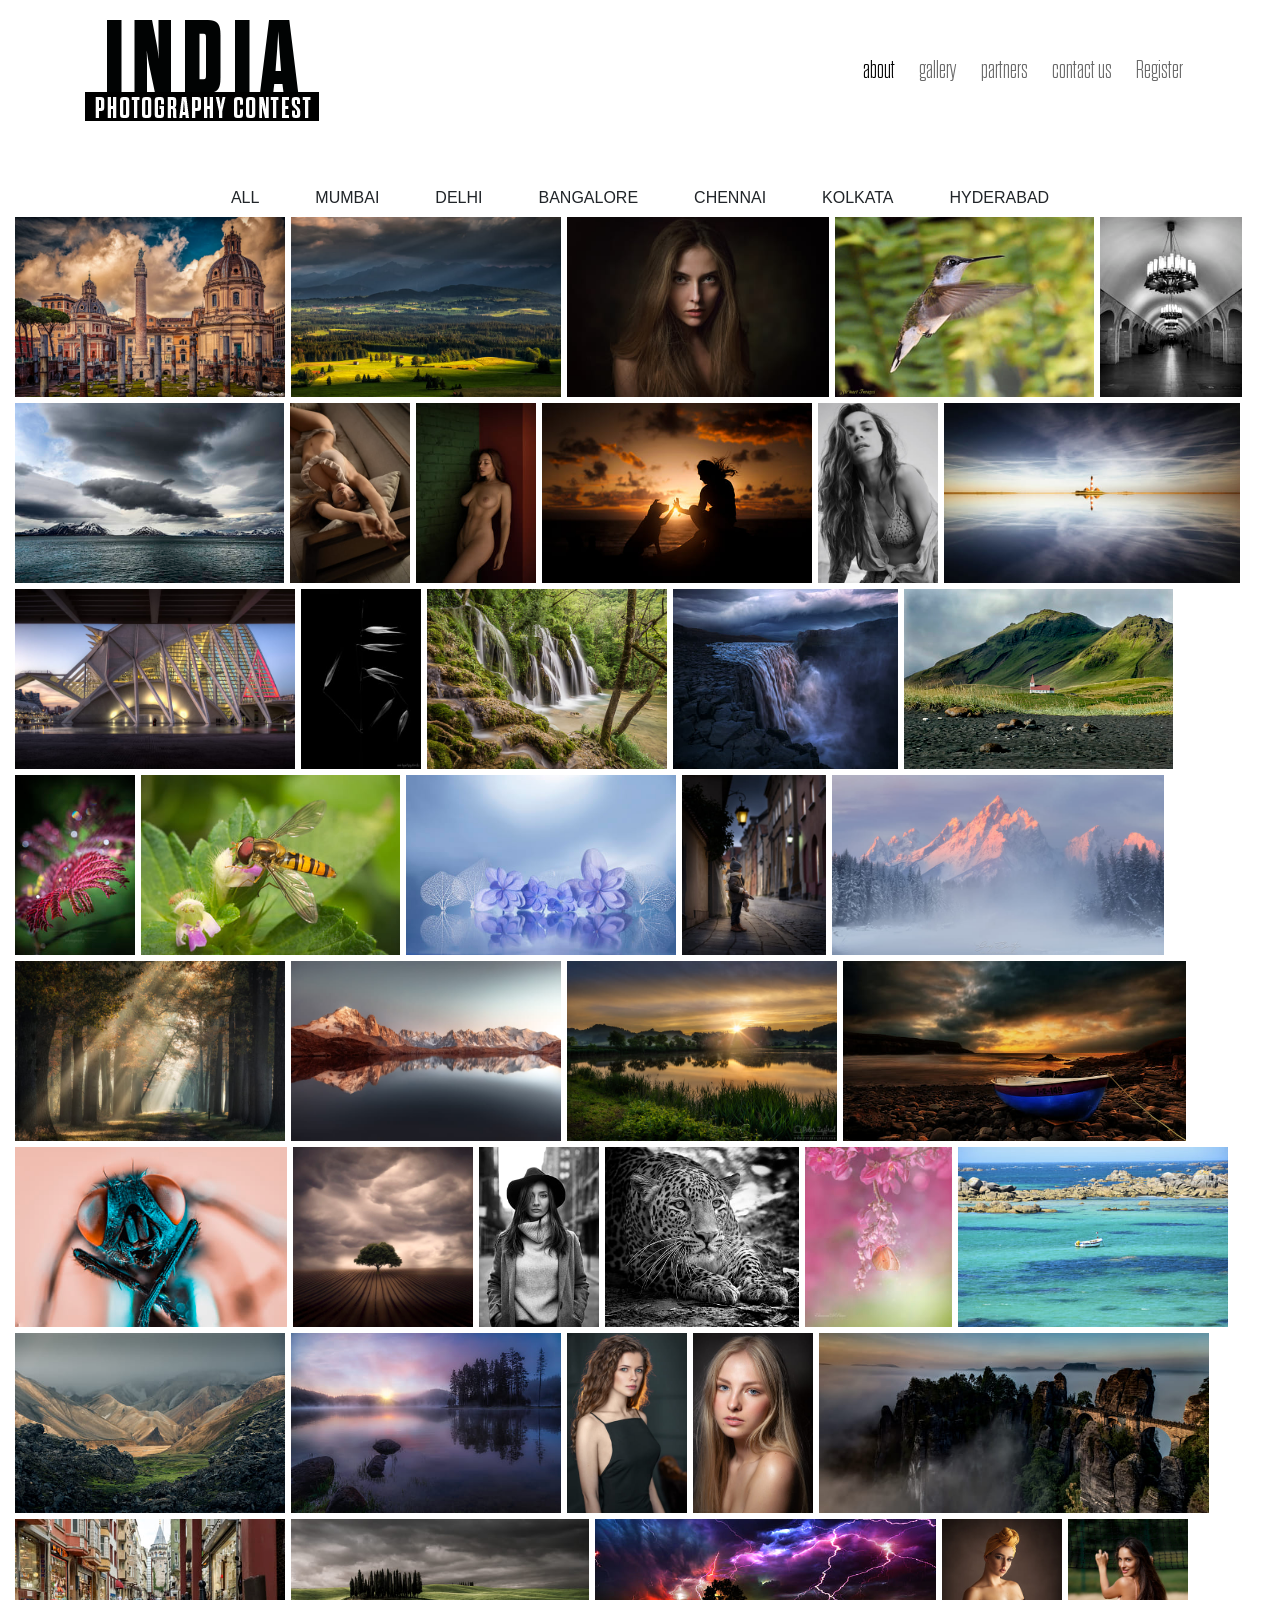
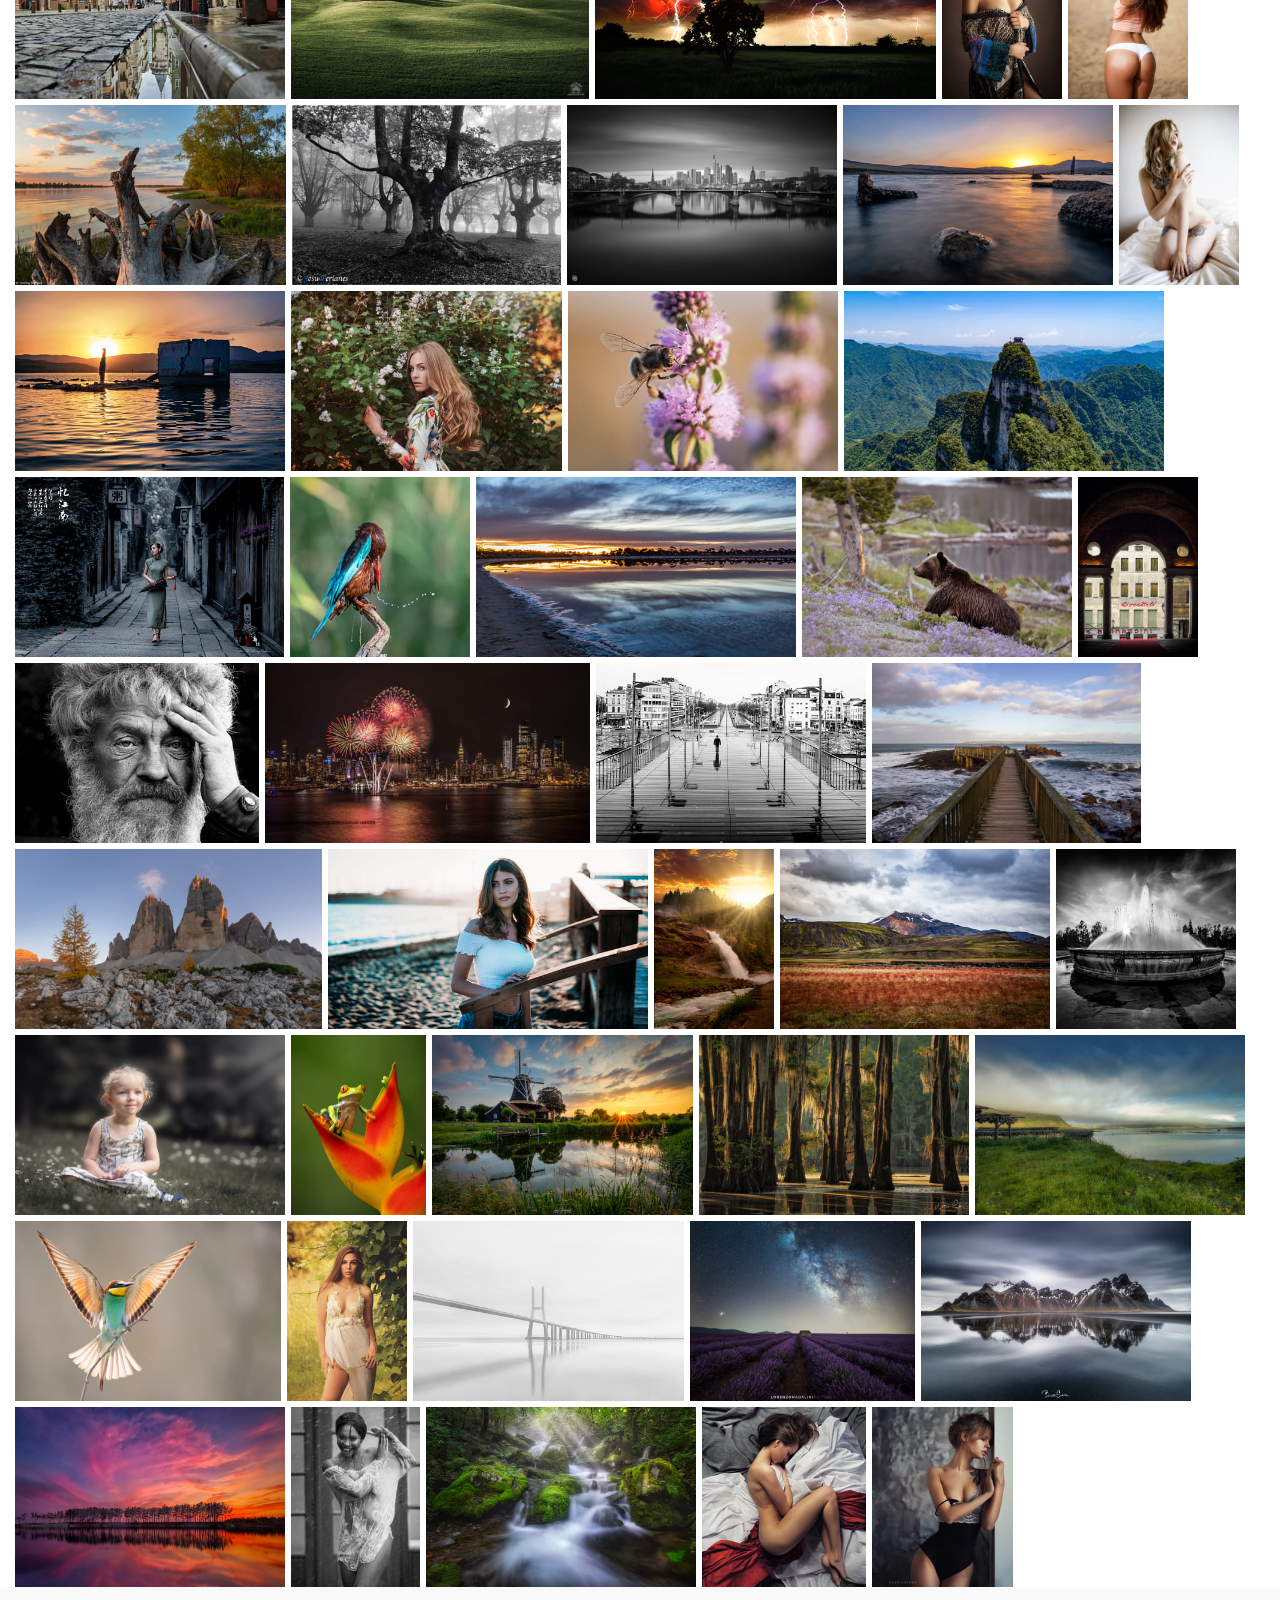
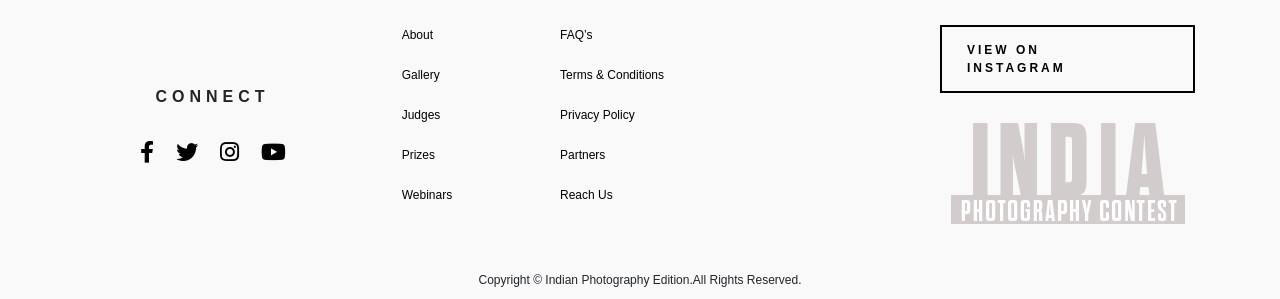
<file: art-spaces-new.html>
<!doctype html>
<html lang="en">

<head>
  <meta charset="utf-8">
  <meta name="viewport" content="width=device-width, initial-scale=1, shrink-to-fit=no">
  <link rel="icon" href="./images/favicon.png" type="image/png">
  <link rel="stylesheet" href="https://cdnjs.cloudflare.com/ajax/libs/font-awesome/5.13.0/css/all.min.css">
  <link rel="stylesheet" href="./css/bootstrap.min.css">
  <link rel="stylesheet" href="./css/owl.carousel.min.css">
  <link rel="stylesheet" href="./css/animate.min.css">
  <link rel="stylesheet" href="./css/style.min.css">
  <title>INDIAN PHOTOGRAPHY EDITION</title>
</head>

<body data-spy="scroll" data-target="#nav">

    <div id="loader"
    style="background-color: #fff;background-image: url(./images/ajax-loader.gif);background-repeat: no-repeat;background-position: center;position: fixed;top: 0;right: 0;bottom: 0;left: 0;z-index: 999;display: block;">
</div>
<header class="mainHeader stickywrap" id="home">
    <div class="headerSpace">
        <nav class="navbar navbar-expand-lg navbar-dark bg-transparent">
            <div class="container">

                <a class="navbar-brand" href="/">
                    <span class="logo">
                        <img class="logo-light" src="./images/mainlogo.png" alt="" />
                        <img class="logo-dark" src="./images/mainlogo_dark.png" alt="" />
                    </span>
                </a>
                <button class="navbar-toggler" type="button" data-toggle="collapse"
                    data-target="#navbarSupportedContent" aria-controls="navbarSupportedContent"
                    aria-expanded="false" aria-label="Toggle navigation">
                    <span class="navbar-toggler-icon"></span>
                </button>

                <div class="collapse navbar-collapse" id="navbarSupportedContent">
                    <ul class="navbar-nav ml-auto">
                        <li class="nav-item active">
                            <a class="nav-link" href="./about.html">about</a>
                        </li>
                        <li class="nav-item">
                            <a class="nav-link" href="./gallery.html">gallery</a>
                        </li>
                        <li class="nav-item">
                            <a class="nav-link" href="./partners.html">partners</a>
                        </li>
                        <li class="nav-item">
                            <a class="nav-link" href="./contact.html">contact us</a>
                        </li>
                        <li class="nav-item">
                            <a class="nav-link" href="./register.html">Register</a>
                        </li>
                    </ul>
                </div>
            </div>
        </nav>
    </div>

</header>
    <section class="scroll content art-space-content">
    
        <div class="main-Section main-Section-3">
            <div class="istopWrap">
            <div class="container">
                <div class="catList art-spacesFilter">
                    <div class="row justify-content-center">
                        <div class="col-auto">
                            <a href="#" class="catBox filter-button btn active" data-filter="filter-all">ALL</a>
                        </div>
                        <div class="col-auto">
                            <a href="#" class="catBox filter-button btn" data-filter="filter-mumbai">MUMBAI</a>
                        </div>
                        <div class="col-auto">
                            <a href="#" class="catBox filter-button btn" data-filter="filter-delhi">DELHI</a>
                        </div>
                        <div class="col-auto">
                            <a href="#" class="catBox filter-button btn" data-filter="filter-bangalore">BANGALORE</a>
                        </div>
                        <div class="col-auto">
                            <a href="#" class="catBox filter-button btn" data-filter="filter-chennai">CHENNAI</a>
                        </div>
                        <div class="col-auto">
                            <a href="#" class="catBox filter-button btn" data-filter="filter-kolkata">KOLKATA</a>
                        </div>
                        <div class="col-auto">
                            <a href="#" class="catBox filter-button btn" data-filter="filter-hyderabad">HYDERABAD</a>
                        </div>
                    </div>
                </div>
                </div>
                <div class="container-fluid">
                <div class="portfolioContainer isotope popup-gallery">
            

            
                    <div class="isotope-item featuredThumb filter filter-all filter-bangalore">
                        <img class="imgFluid" src="./images/dummy_img/stock-photo-1017486072.jpg" alt="" />
                    </div>
            
            
                    <div class="isotope-item featuredThumb filter filter-all filter-bangalore">
                        <img class="imgFluid" src="./images/dummy_img/stock-photo-1017486692.jpg" alt="" />
                    </div>
            
            
                    <div class="isotope-item featuredThumb filter filter-all filter-bangalore">
                        <img class="imgFluid" src="./images/dummy_img/stock-photo-1017486704.jpg" alt="" />
                    </div>
            
            
                    <div class="isotope-item featuredThumb filter filter-all filter-bangalore">
                        <img class="imgFluid" src="./images/dummy_img/stock-photo-1017486742.jpg" alt="" />
                    </div>
            
            
                    <div class="isotope-item featuredThumb filter filter-all filter-bangalore">
                        <img class="imgFluid" src="./images/dummy_img/stock-photo-1017486967.jpg" alt="" />
                    </div>
            
            
                    <div class="isotope-item featuredThumb filter filter-all filter-bangalore">
                        <img class="imgFluid" src="./images/dummy_img/stock-photo-1017486982.jpg" alt="" />
                    </div>
            
            
                    <div class="isotope-item featuredThumb filter filter-all filter-bangalore">
                        <img class="imgFluid" src="./images/dummy_img/stock-photo-1017487226.jpg" alt="" />
                    </div>
            
            
                    <div class="isotope-item featuredThumb filter filter-all filter-bangalore">
                        <img class="imgFluid" src="./images/dummy_img/stock-photo-1017487227.jpg" alt="" />
                    </div>
            
            
                    <div class="isotope-item featuredThumb filter filter-all filter-bangalore">
                        <img class="imgFluid" src="./images/dummy_img/stock-photo-1017488300.jpg" alt="" />
                    </div>
            
            
                    <div class="isotope-item featuredThumb filter filter-all filter-bangalore">
                        <img class="imgFluid" src="./images/dummy_img/stock-photo-1017488301.jpg" alt="" />
                    </div>
            
            
                    <div class="isotope-item featuredThumb filter filter-all filter-bangalore">
                        <img class="imgFluid" src="./images/dummy_img/stock-photo-1017488461.jpg" alt="" />
                    </div>
            
            
                    <div class="isotope-item featuredThumb filter filter-all filter-bangalore">
                        <img class="imgFluid" src="./images/dummy_img/stock-photo-1017488519.jpg" alt="" />
                    </div>
            
            
                    <div class="isotope-item featuredThumb filter filter-all filter-bangalore">
                        <img class="imgFluid" src="./images/dummy_img/stock-photo-1017488633.jpg" alt="" />
                    </div>
            
            
                    <div class="isotope-item featuredThumb filter filter-all filter-bangalore">
                        <img class="imgFluid" src="./images/dummy_img/stock-photo-1017488663.jpg" alt="" />
                    </div>
            
            
                    <div class="isotope-item featuredThumb filter filter-all filter-bangalore">
                        <img class="imgFluid" src="./images/dummy_img/stock-photo-1017488664.jpg" alt="" />
                    </div>
            
            
                    <div class="isotope-item featuredThumb filter filter-all filter-bangalore">
                        <img class="imgFluid" src="./images/dummy_img/stock-photo-1017489215.jpg" alt="" />
                    </div>
            
            
                    <div class="isotope-item featuredThumb filter filter-all filter-bangalore">
                        <img class="imgFluid" src="./images/dummy_img/stock-photo-1017489223.jpg" alt="" />
                    </div>
            
            
                    <div class="isotope-item featuredThumb filter filter-all filter-bangalore">
                        <img class="imgFluid" src="./images/dummy_img/stock-photo-1017489348.jpg" alt="" />
                    </div>
            
            
                    <div class="isotope-item featuredThumb filter filter-all filter-bangalore">
                        <img class="imgFluid" src="./images/dummy_img/stock-photo-1017489398.jpg" alt="" />
                    </div>
            
            
                    <div class="isotope-item featuredThumb filter filter-all filter-bangalore">
                        <img class="imgFluid" src="./images/dummy_img/stock-photo-1017489944.jpg" alt="" />
                    </div>
            
            
                    <div class="isotope-item featuredThumb filter filter-all filter-bangalore">
                        <img class="imgFluid" src="./images/dummy_img/stock-photo-1017489983.jpg" alt="" />
                    </div>
            
            
                    <div class="isotope-item featuredThumb filter filter-all filter-bangalore">
                        <img class="imgFluid" src="./images/dummy_img/stock-photo-1017490021.jpg" alt="" />
                    </div>
            
            
                    <div class="isotope-item featuredThumb filter filter-all filter-bangalore">
                        <img class="imgFluid" src="./images/dummy_img/stock-photo-1017490069.jpg" alt="" />
                    </div>
            
            
                    <div class="isotope-item featuredThumb filter filter-all filter-bangalore">
                        <img class="imgFluid" src="./images/dummy_img/stock-photo-1017490795.jpg" alt="" />
                    </div>
            
            
                    <div class="isotope-item featuredThumb filter filter-all filter-bangalore">
                        <img class="imgFluid" src="./images/dummy_img/stock-photo-1017490803.jpg" alt="" />
                    </div>
            
            
                    <div class="isotope-item featuredThumb filter filter-all filter-bangalore">
                        <img class="imgFluid" src="./images/dummy_img/stock-photo-1017490910.jpg" alt="" />
                    </div>
            
            
                    <div class="isotope-item featuredThumb filter filter-all filter-bangalore">
                        <img class="imgFluid" src="./images/dummy_img/stock-photo-1017491192.jpg" alt="" />
                    </div>
            
            
                    <div class="isotope-item featuredThumb filter filter-all filter-bangalore">
                        <img class="imgFluid" src="./images/dummy_img/stock-photo-1017491283.jpg" alt="" />
                    </div>
            
            
                    <div class="isotope-item featuredThumb filter filter-all filter-bangalore">
                        <img class="imgFluid" src="./images/dummy_img/stock-photo-1017491637.jpg" alt="" />
                    </div>
            
            
                    <div class="isotope-item featuredThumb filter filter-all filter-bangalore">
                        <img class="imgFluid" src="./images/dummy_img/stock-photo-1017491644.jpg" alt="" />
                    </div>
            
            
                    <div class="isotope-item featuredThumb filter filter-all filter-bangalore">
                        <img class="imgFluid" src="./images/dummy_img/stock-photo-1017491671.jpg" alt="" />
                    </div>
            
            
                    <div class="isotope-item featuredThumb filter filter-all filter-bangalore">
                        <img class="imgFluid" src="./images/dummy_img/stock-photo-1017491807.jpg" alt="" />
                    </div>
            
            
                    <div class="isotope-item featuredThumb filter filter-all filter-bangalore">
                        <img class="imgFluid" src="./images/dummy_img/stock-photo-1017492165.jpg" alt="" />
                    </div>
            
            
                    <div class="isotope-item featuredThumb filter filter-all filter-bangalore">
                        <img class="imgFluid" src="./images/dummy_img/stock-photo-1017492175.jpg" alt="" />
                    </div>
            
            
                    <div class="isotope-item featuredThumb filter filter-all filter-bangalore">
                        <img class="imgFluid" src="./images/dummy_img/stock-photo-1017492525.jpg" alt="" />
                    </div>
            
            
                    <div class="isotope-item featuredThumb filter filter-all filter-bangalore">
                        <img class="imgFluid" src="./images/dummy_img/stock-photo-1017492564.jpg" alt="" />
                    </div>
            
            
                    <div class="isotope-item featuredThumb filter filter-all filter-bangalore">
                        <img class="imgFluid" src="./images/dummy_img/stock-photo-1017492813.jpg" alt="" />
                    </div>
            
            
                    <div class="isotope-item featuredThumb filter filter-all filter-bangalore">
                        <img class="imgFluid" src="./images/dummy_img/stock-photo-1017493023.jpg" alt="" />
                    </div>
            
            
                    <div class="isotope-item featuredThumb filter filter-all filter-bangalore">
                        <img class="imgFluid" src="./images/dummy_img/stock-photo-1017494090.jpg" alt="" />
                    </div>
            
            
                    <div class="isotope-item featuredThumb filter filter-all filter-bangalore">
                        <img class="imgFluid" src="./images/dummy_img/stock-photo-1017494689.jpg" alt="" />
                    </div>
            
            
                    <div class="isotope-item featuredThumb filter filter-all filter-bangalore">
                        <img class="imgFluid" src="./images/dummy_img/stock-photo-1017494694.jpg" alt="" />
                    </div>
            
            
                    <div class="isotope-item featuredThumb filter filter-all filter-bangalore">
                        <img class="imgFluid" src="./images/dummy_img/stock-photo-1017494793.jpg" alt="" />
                    </div>
            
            
                    <div class="isotope-item featuredThumb filter filter-all filter-bangalore">
                        <img class="imgFluid" src="./images/dummy_img/stock-photo-1017495093.jpg" alt="" />
                    </div>
            
            
                    <div class="isotope-item featuredThumb filter filter-all filter-bangalore">
                        <img class="imgFluid" src="./images/dummy_img/stock-photo-1017495142.jpg" alt="" />
                    </div>
            
            
                    <div class="isotope-item featuredThumb filter filter-all filter-bangalore">
                        <img class="imgFluid" src="./images/dummy_img/stock-photo-1017495577.jpg" alt="" />
                    </div>
            
            
                    <div class="isotope-item featuredThumb filter filter-all filter-bangalore">
                        <img class="imgFluid" src="./images/dummy_img/stock-photo-1017496045.jpg" alt="" />
                    </div>
            
            
                    <div class="isotope-item featuredThumb filter filter-all filter-bangalore">
                        <img class="imgFluid" src="./images/dummy_img/stock-photo-1017496270.jpg" alt="" />
                    </div>
            
            
                    <div class="isotope-item featuredThumb filter filter-all filter-bangalore">
                        <img class="imgFluid" src="./images/dummy_img/stock-photo-1017496313.jpg" alt="" />
                    </div>
            
            
                    <div class="isotope-item featuredThumb filter filter-all filter-bangalore">
                        <img class="imgFluid" src="./images/dummy_img/stock-photo-1017497172.jpg" alt="" />
                    </div>
            
            
                    <div class="isotope-item featuredThumb filter filter-all filter-bangalore">
                        <img class="imgFluid" src="./images/dummy_img/stock-photo-1017500470.jpg" alt="" />
                    </div>
            
            
                    <div class="isotope-item featuredThumb filter filter-all filter-bangalore">
                        <img class="imgFluid" src="./images/dummy_img/stock-photo-1017502973.jpg" alt="" />
                    </div>
            
            
                    <div class="isotope-item featuredThumb filter filter-all filter-bangalore">
                        <img class="imgFluid" src="./images/dummy_img/stock-photo-1017504446.jpg" alt="" />
                    </div>
            
            
                    <div class="isotope-item featuredThumb filter filter-all filter-bangalore">
                        <img class="imgFluid" src="./images/dummy_img/stock-photo-1017504782.jpg" alt="" />
                    </div>
            
            
                    <div class="isotope-item featuredThumb filter filter-all filter-bangalore">
                        <img class="imgFluid" src="./images/dummy_img/stock-photo-1017505578.jpg" alt="" />
                    </div>
            
            
                    <div class="isotope-item featuredThumb filter filter-all filter-bangalore">
                        <img class="imgFluid" src="./images/dummy_img/stock-photo-1017506374.jpg" alt="" />
                    </div>
            
            
                    <div class="isotope-item featuredThumb filter filter-all filter-bangalore">
                        <img class="imgFluid" src="./images/dummy_img/stock-photo-1017506875.jpg" alt="" />
                    </div>
            
            
                    <div class="isotope-item featuredThumb filter filter-all filter-bangalore">
                        <img class="imgFluid" src="./images/dummy_img/stock-photo-1017507220.jpg" alt="" />
                    </div>
            
            
                    <div class="isotope-item featuredThumb filter filter-all filter-bangalore">
                        <img class="imgFluid" src="./images/dummy_img/stock-photo-1017507623.jpg" alt="" />
                    </div>
            
            
                    <div class="isotope-item featuredThumb filter filter-all filter-bangalore">
                        <img class="imgFluid" src="./images/dummy_img/stock-photo-1017507860.jpg" alt="" />
                    </div>
            
            
                    <div class="isotope-item featuredThumb filter filter-all filter-bangalore">
                        <img class="imgFluid" src="./images/dummy_img/stock-photo-1017509794.jpg" alt="" />
                    </div>
            
            
                    <div class="isotope-item featuredThumb filter filter-all filter-bangalore">
                        <img class="imgFluid" src="./images/dummy_img/stock-photo-1017510044.jpg" alt="" />
                    </div>
            
            
                    <div class="isotope-item featuredThumb filter filter-all filter-bangalore">
                        <img class="imgFluid" src="./images/dummy_img/stock-photo-1017510112.jpg" alt="" />
                    </div>
            
            
                    <div class="isotope-item featuredThumb filter filter-all filter-bangalore">
                        <img class="imgFluid" src="./images/dummy_img/stock-photo-1017510437.jpg" alt="" />
                    </div>
            
            
                    <div class="isotope-item featuredThumb filter filter-all filter-bangalore">
                        <img class="imgFluid" src="./images/dummy_img/stock-photo-1017511844.jpg" alt="" />
                    </div>
            
            
                    <div class="isotope-item featuredThumb filter filter-all filter-bangalore">
                        <img class="imgFluid" src="./images/dummy_img/stock-photo-1017512209.jpg" alt="" />
                    </div>
            
            
                    <div class="isotope-item featuredThumb filter filter-all filter-bangalore">
                        <img class="imgFluid" src="./images/dummy_img/stock-photo-1017512458.jpg" alt="" />
                    </div>
            
            
                    <div class="isotope-item featuredThumb filter filter-all filter-bangalore">
                        <img class="imgFluid" src="./images/dummy_img/stock-photo-1017512742.jpg" alt="" />
                    </div>
            
            
                    <div class="isotope-item featuredThumb filter filter-all filter-bangalore">
                        <img class="imgFluid" src="./images/dummy_img/stock-photo-1017512748.jpg" alt="" />
                    </div>
            
            
                    <div class="isotope-item featuredThumb filter filter-all filter-bangalore">
                        <img class="imgFluid" src="./images/dummy_img/stock-photo-1017512765.jpg" alt="" />
                    </div>
            
            
                    <div class="isotope-item featuredThumb filter filter-all filter-bangalore">
                        <img class="imgFluid" src="./images/dummy_img/stock-photo-1017512903.jpg" alt="" />
                    </div>
            
            
                    <div class="isotope-item featuredThumb filter filter-all filter-bangalore">
                        <img class="imgFluid" src="./images/dummy_img/stock-photo-1017513113.jpg" alt="" />
                    </div>
            
            
                    <div class="isotope-item featuredThumb filter filter-all filter-bangalore">
                        <img class="imgFluid" src="./images/dummy_img/stock-photo-1017513946.jpg" alt="" />
                    </div>
            
            
                    <div class="isotope-item featuredThumb filter filter-all filter-bangalore">
                        <img class="imgFluid" src="./images/dummy_img/stock-photo-1017514701.jpg" alt="" />
                    </div>
            
            
                    <div class="isotope-item featuredThumb filter filter-all filter-bangalore">
                        <img class="imgFluid" src="./images/dummy_img/stock-photo-1017515316.jpg" alt="" />
                    </div>
            
            
                    <div class="isotope-item featuredThumb filter filter-all filter-bangalore">
                        <img class="imgFluid" src="./images/dummy_img/stock-photo-1017516645.jpg" alt="" />
                    </div>
            
            
                    <div class="isotope-item featuredThumb filter filter-all filter-bangalore">
                        <img class="imgFluid" src="./images/dummy_img/stock-photo-1017517903.jpg" alt="" />
                    </div>
            
            
                    <div class="isotope-item featuredThumb filter filter-all filter-bangalore">
                        <img class="imgFluid" src="./images/dummy_img/stock-photo-1017520404.jpg" alt="" />
                    </div>
            
            
                    <div class="isotope-item featuredThumb filter filter-all filter-bangalore">
                        <img class="imgFluid" src="./images/dummy_img/stock-photo-1017521739.jpg" alt="" />
                    </div>
            
            
                    <div class="isotope-item featuredThumb filter filter-all filter-bangalore">
                        <img class="imgFluid" src="./images/dummy_img/stock-photo-1017521852.jpg" alt="" />
                    </div>
            
                </div>
            
            </div>

        </div>
        </div>

    </section>


    

    <footer class="main-footer footer ">



        <div class="main-footer">
            <div class="container">
                <div class="row align-items-center">


                    <div class="col-lg-3 footer_text">
                        <h6>CONNECT</h6>
                        <ul class="footersocialLink ">
                            <li><a class="socialLink_facebook" href="#"><i class="fab fa-facebook-f"></i></a></li>
                            <li><a class="socialLink_instagram" href="#"><i class="fab fa-twitter"></i></a></li>
                            <li><a class="socialLink_youtube" href="#"><i class="fab fa-instagram"></i></a></li>
                            <li><a class="socialLink_twitter" href="#"><i class="fab fa-youtube"></i></a></li>
                        </ul>

                    </div>

                    <div class="col-lg-4 footerLinks">
                        <div class="row justify-content-center mt-4 mt-lg-0 mb-3 mb-lg-0">
                            <div class="col-auto col-lg-5">
                                <ul>
                                    <li><a href="./about.html">About</a></li>
                                    <li><a href="#">Gallery</a></li>
                                    <li><a href="#">Judges</a></li>
                                    <li><a href="./about.html#Prizes">Prizes</a></li>
                                    <li><a href="#">Webinars</a></li>
                                </ul>
                            </div>
                            <div class="col-auto col-lg-5">
                                <ul>
                                    <li><a href="./about.html#faq">FAQ’s</a></li>
                                    <li><a href="#">Terms & Conditions</a></li>
                                    <li><a href="#">Privacy Policy</a></li>
                                    <li><a href="#">Partners</a></li>
                                    <li><a href="#">Reach Us</a></li>
                                </ul>
                            </div>

                        </div>

                    </div>
                    <div class="col-lg-3 ml-auto footer_logo_col">
                        <div class="instagram-block">
                            <a href="#" class="viewInstagram">VIEW ON<br>INSTAGRAM</a>
                        </div>

                        <a class="footer_logo" href="#"><img src="./images/footer_logo.png" alt=""></a>
                    </div>

                </div>

                <div class="copyrightWrap"><span>Copyright © Indian Photography Edition.</span><span>All Rights
                        Reserved.</span></div>
            </div>
        </div>
        </div>


    </footer>


    
    <script src="./js/jquery.min.js"></script>
    <script src="./js/popper.min.js"></script>
    <script src="./js/bootstrap.min.js"></script>
    <script src="./js/wow.min.js"></script>
    <script src="./js/owl.carousel.min.js"></script>
    <script src="./js/script.js"></script>
    <script src="./js/jquery.isotope.min.js"></script>
    <script src="./js/packery-mode.pkgd.min.js"></script>
    <script src="./js/script.js"></script>
    <script>
        $(window).load(function () {
            var $container = $('.portfolioContainer');
            $container.isotope({
                filter: '*',
                itemSelector: '.isotope-item',
                layoutMode: 'packery',
                packery: {
                    gutter: 6,
                    stagger: 0
                },
                animationOptions: {
                    duration: 750,
                    easing: 'linear',
                    queue: false
                }
            });

            $('.art-spacesFilter  a').click(function () {
                $('.art-spacesFilter .active').removeClass('active');
                $(this).addClass('active');

                var selector = '.' + $(this).attr('data-filter');
                console.log(selector);
                $container.isotope({
                    filter: selector,
                    itemSelector: '.isotope-item',
                    layoutMode: 'packery',
                    packery: {
                        gutter: 6,
                        stagger: 0
                    },
                    animationOptions: {
                        duration: 750,
                        easing: 'linear',
                        queue: false
                    }
                });
                return false;
            });
        });
    </script>
    <style>
.isotope .isotope-item img{
    max-width: 100%;
    max-height: 100%;
    display: block;
    margin: 0;
}
.isotope .isotope-item{
    display: block;
    margin: 0 0 0;
    padding:0 0px;
    width:auto;
    height: 180px;
}
    </style>
</body>

</html>
</file>
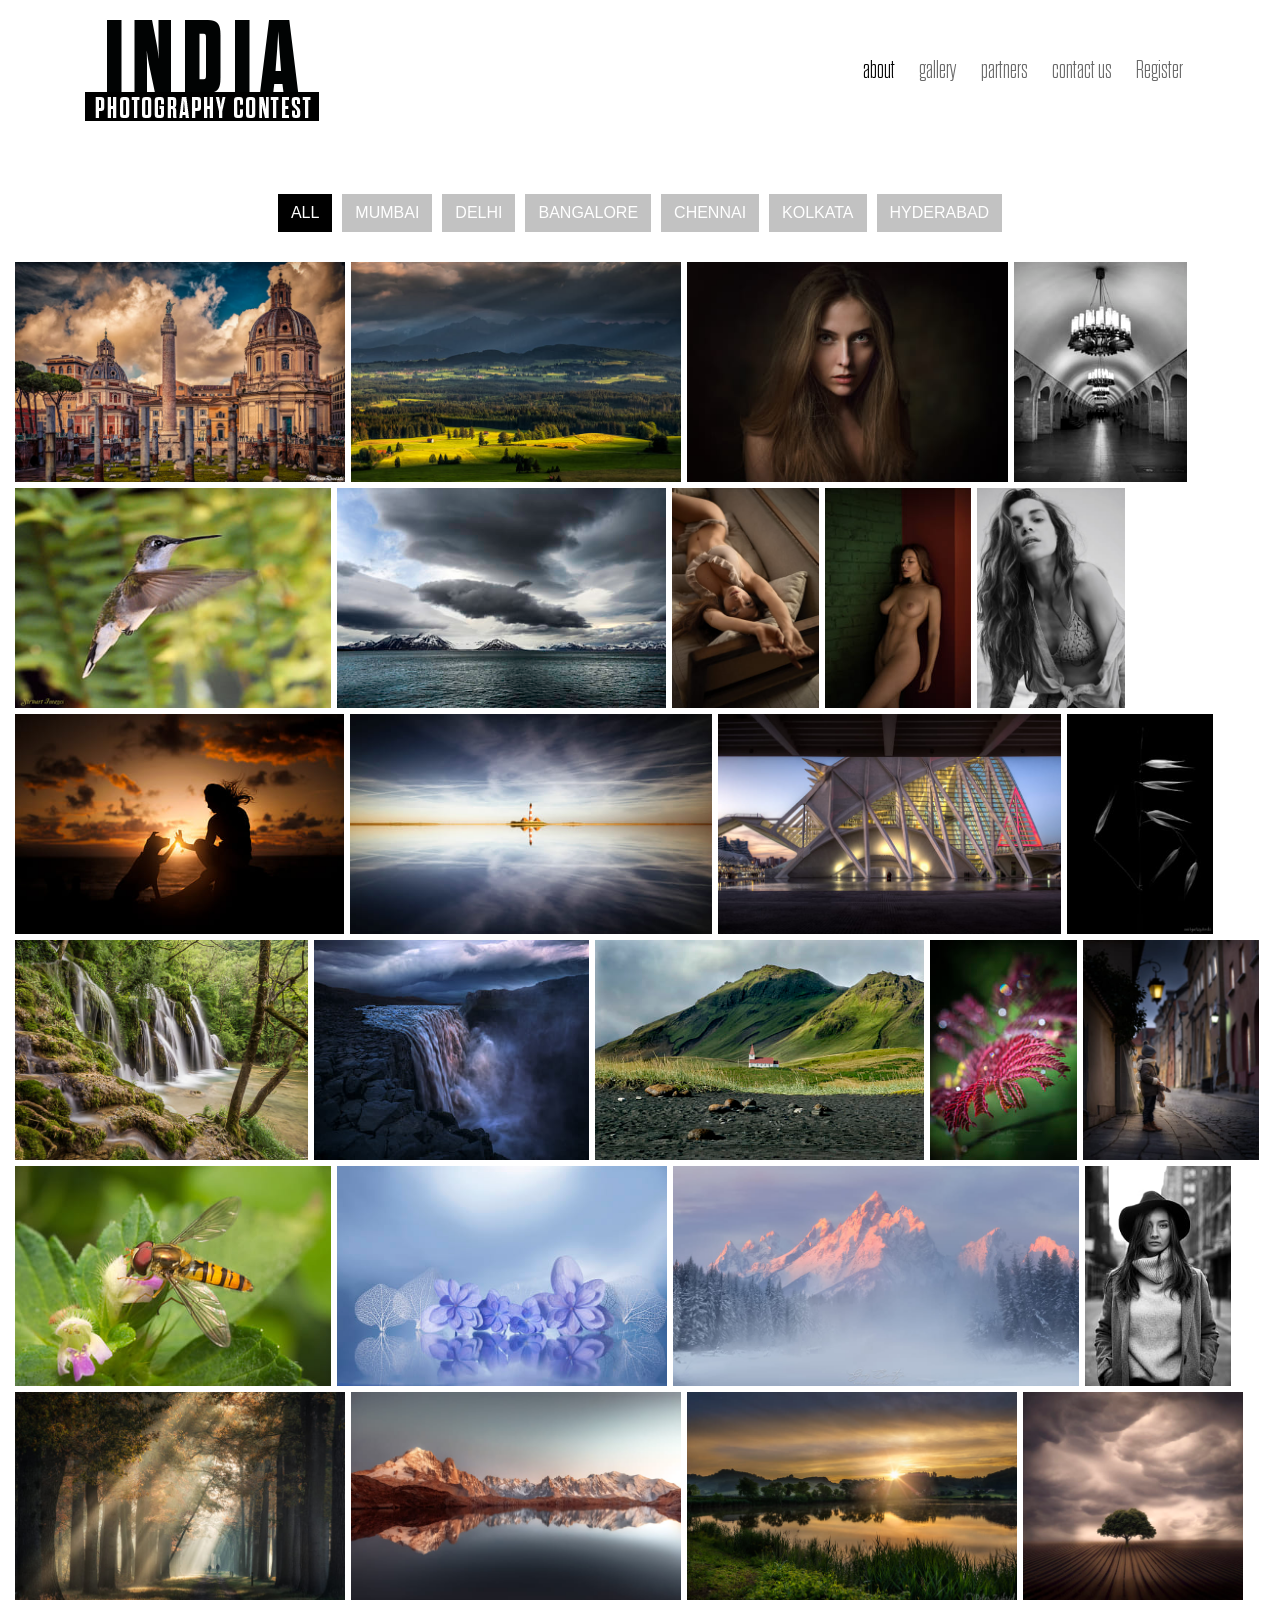
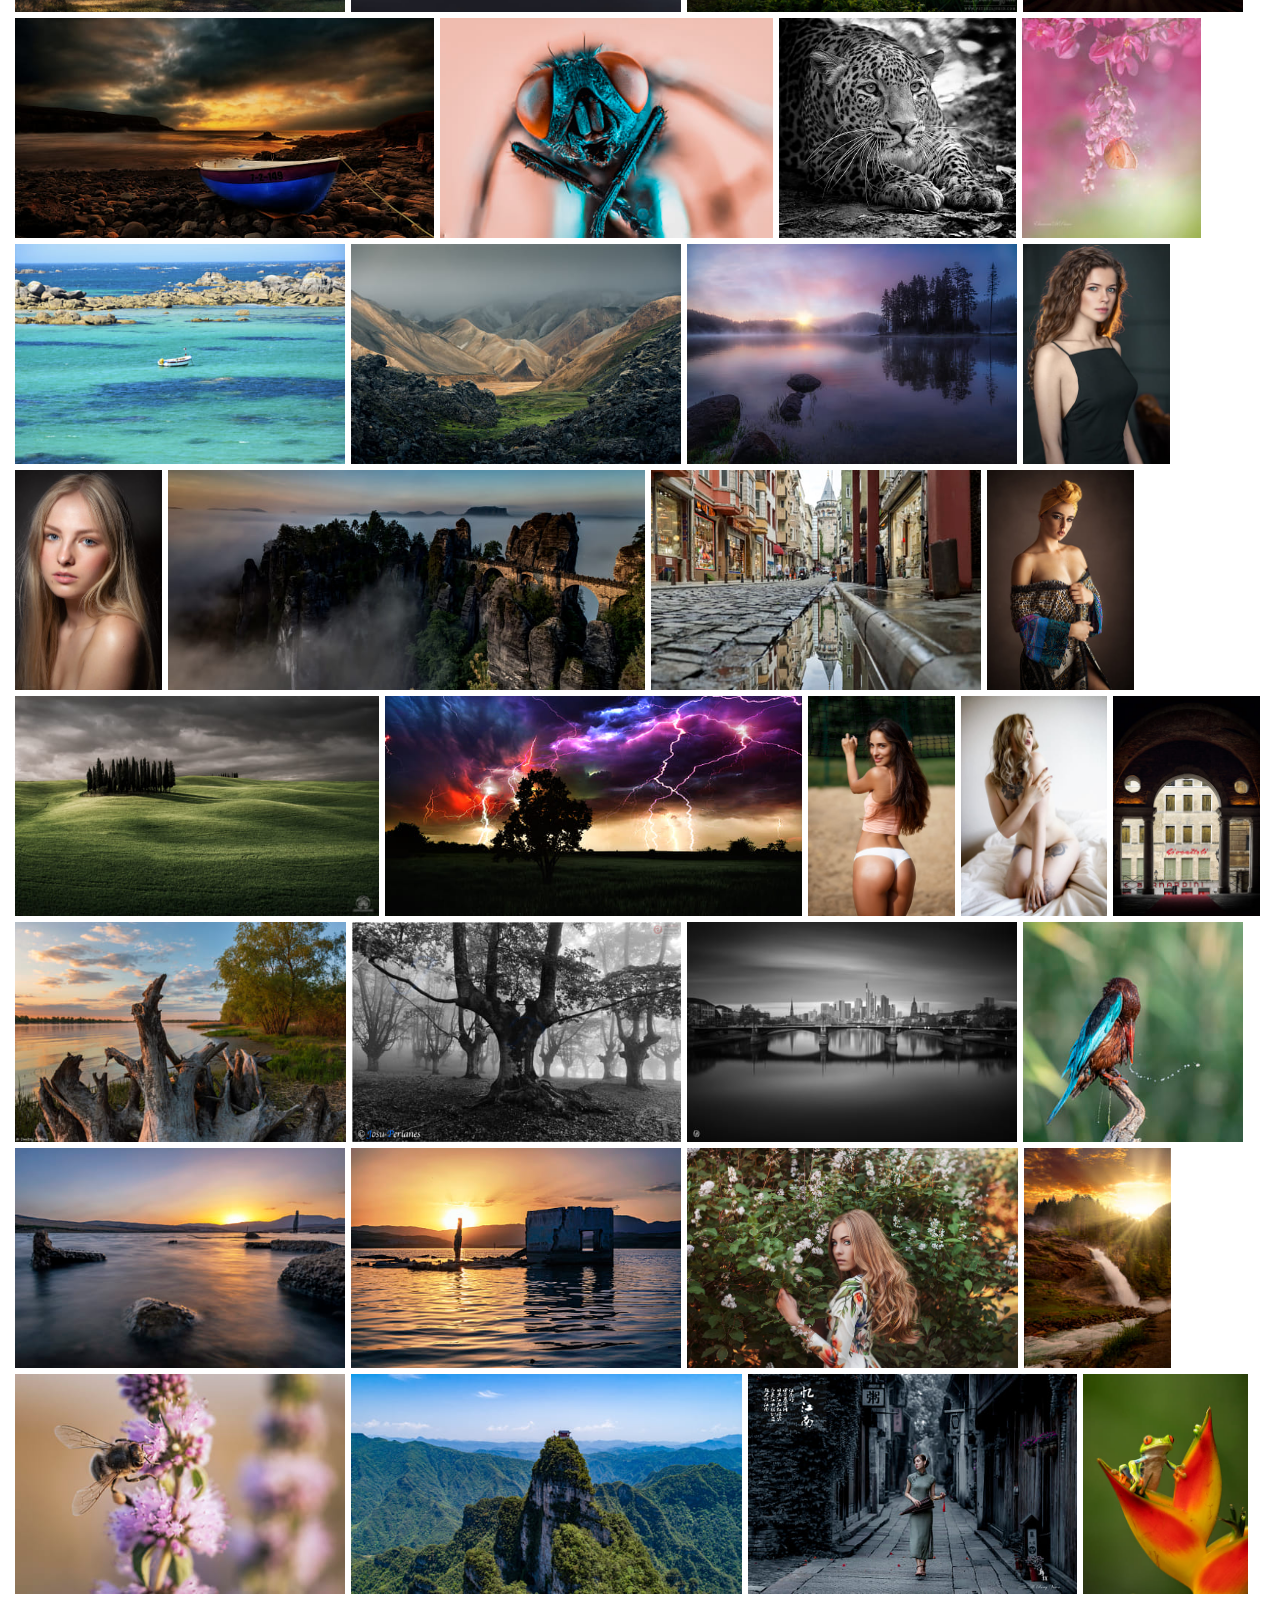
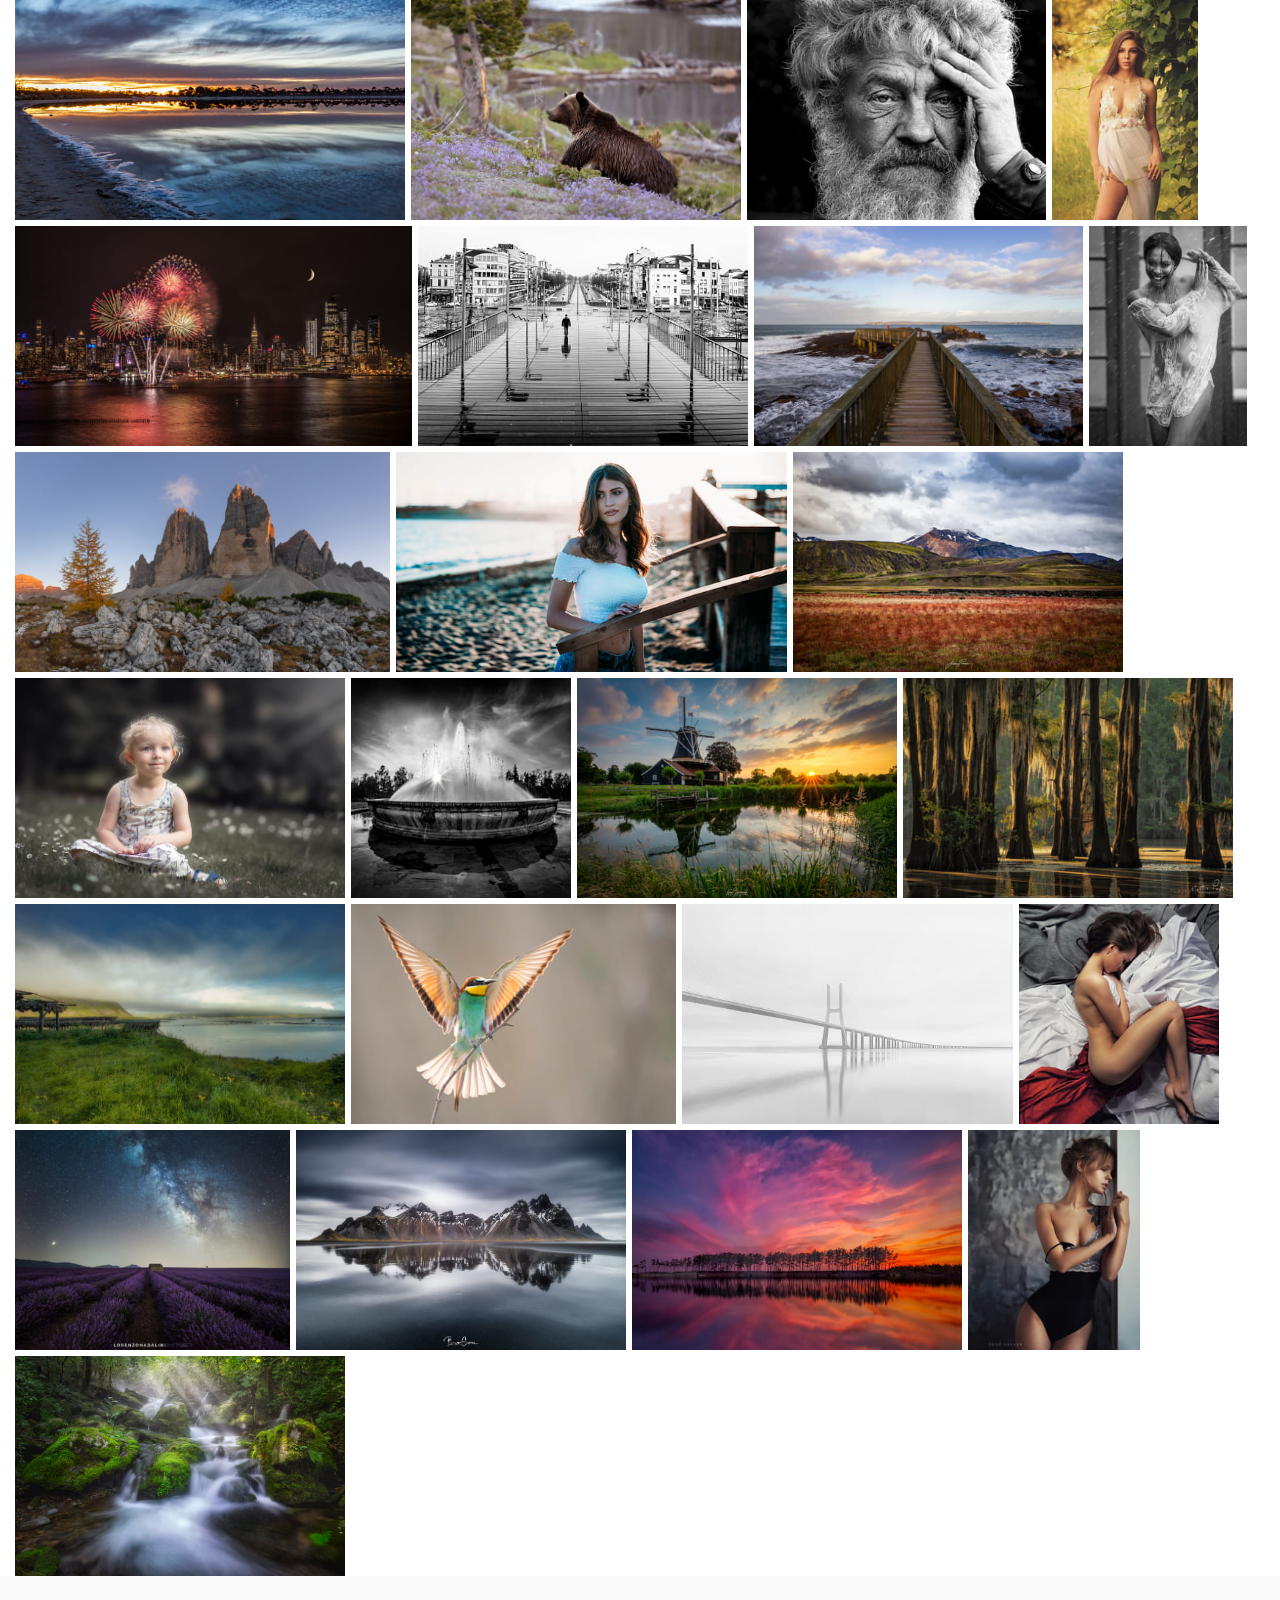
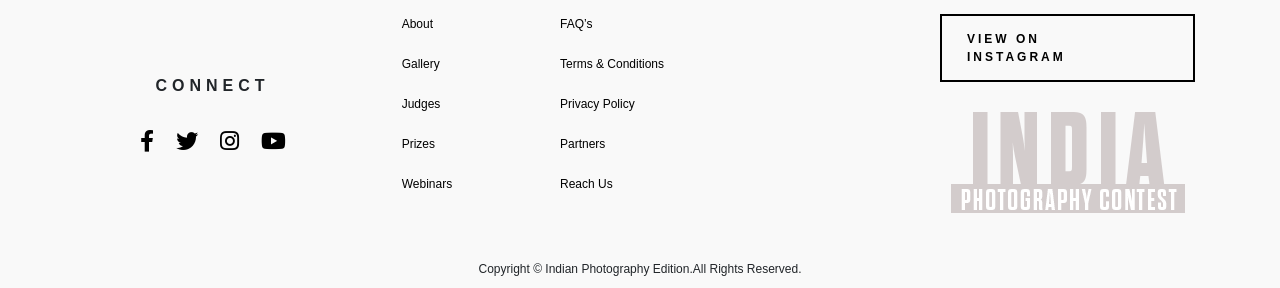
<file: art-spaces.html>
<!doctype html>
<html lang="en">

<head>
  <meta charset="utf-8">
  <meta name="viewport" content="width=device-width, initial-scale=1, shrink-to-fit=no">
  <link rel="icon" href="./images/favicon.png" type="image/png">
  <link rel="stylesheet" href="https://cdnjs.cloudflare.com/ajax/libs/font-awesome/5.13.0/css/all.min.css">
  <link rel="stylesheet" href="./css/bootstrap.min.css">
  <link rel="stylesheet" href="./css/owl.carousel.min.css">
  <link rel="stylesheet" href="./css/animate.min.css">
  <link rel="stylesheet" href="./css/style.min.css">
  <title>INDIAN PHOTOGRAPHY EDITION</title>
</head>

<body data-spy="scroll" data-target="#nav">

    <div id="loader"
    style="background-color: #fff;background-image: url(./images/ajax-loader.gif);background-repeat: no-repeat;background-position: center;position: fixed;top: 0;right: 0;bottom: 0;left: 0;z-index: 999;display: block;">
</div>
<header class="mainHeader stickywrap" id="home">
    <div class="headerSpace">
        <nav class="navbar navbar-expand-lg navbar-dark bg-transparent">
            <div class="container">

                <a class="navbar-brand" href="/">
                    <span class="logo">
                        <img class="logo-light" src="./images/mainlogo.png" alt="" />
                        <img class="logo-dark" src="./images/mainlogo_dark.png" alt="" />
                    </span>
                </a>
                <button class="navbar-toggler" type="button" data-toggle="collapse"
                    data-target="#navbarSupportedContent" aria-controls="navbarSupportedContent"
                    aria-expanded="false" aria-label="Toggle navigation">
                    <span class="navbar-toggler-icon"></span>
                </button>

                <div class="collapse navbar-collapse" id="navbarSupportedContent">
                    <ul class="navbar-nav ml-auto">
                        <li class="nav-item active">
                            <a class="nav-link" href="./about.html">about</a>
                        </li>
                        <li class="nav-item">
                            <a class="nav-link" href="./gallery.html">gallery</a>
                        </li>
                        <li class="nav-item">
                            <a class="nav-link" href="./partners.html">partners</a>
                        </li>
                        <li class="nav-item">
                            <a class="nav-link" href="./contact.html">contact us</a>
                        </li>
                        <li class="nav-item">
                            <a class="nav-link" href="./register.html">Register</a>
                        </li>
                    </ul>
                </div>
            </div>
        </nav>
    </div>

</header>
    <section class="scroll content">
    
        <div class="main-Section art-space-content">
            <div class="istopWrap">
            <div class="container">
                <div class="catList art-spacesFilter">
                    <div class="row justify-content-center">
                        <div class="col-auto">
                            <a href="#" class="catBox filter-button btn active" data-filter="filter-all">ALL</a>
                        </div>
                        <div class="col-auto">
                            <a href="#" class="catBox filter-button btn" data-filter="filter-mumbai">MUMBAI</a>
                        </div>
                        <div class="col-auto">
                            <a href="#" class="catBox filter-button btn" data-filter="filter-delhi">DELHI</a>
                        </div>
                        <div class="col-auto">
                            <a href="#" class="catBox filter-button btn" data-filter="filter-bangalore">BANGALORE</a>
                        </div>
                        <div class="col-auto">
                            <a href="#" class="catBox filter-button btn" data-filter="filter-chennai">CHENNAI</a>
                        </div>
                        <div class="col-auto">
                            <a href="#" class="catBox filter-button btn" data-filter="filter-kolkata">KOLKATA</a>
                        </div>
                        <div class="col-auto">
                            <a href="#" class="catBox filter-button btn" data-filter="filter-hyderabad">HYDERABAD</a>
                        </div>
                    </div>
                </div>
                </div>
                <div class="container-fluid">
                <div class="portfolioContainer isotope popup-gallery">
            

            
                    <div class="isotope-item featuredThumb filter filter-all filter-bangalore">
                        <img class="imgFluid" src="./images/dummy_img/stock-photo-1017486072.jpg" alt="" />
                    </div>
            
            
                    <div class="isotope-item featuredThumb filter filter-all filter-bangalore">
                        <img class="imgFluid" src="./images/dummy_img/stock-photo-1017486692.jpg" alt="" />
                    </div>
            
            
                    <div class="isotope-item featuredThumb filter filter-all filter-bangalore">
                        <img class="imgFluid" src="./images/dummy_img/stock-photo-1017486704.jpg" alt="" />
                    </div>
            
            
                    <div class="isotope-item featuredThumb filter filter-all filter-bangalore">
                        <img class="imgFluid" src="./images/dummy_img/stock-photo-1017486742.jpg" alt="" />
                    </div>
            
            
                    <div class="isotope-item featuredThumb filter filter-all filter-bangalore">
                        <img class="imgFluid" src="./images/dummy_img/stock-photo-1017486967.jpg" alt="" />
                    </div>
            
            
                    <div class="isotope-item featuredThumb filter filter-all filter-bangalore">
                        <img class="imgFluid" src="./images/dummy_img/stock-photo-1017486982.jpg" alt="" />
                    </div>
            
            
                    <div class="isotope-item featuredThumb filter filter-all filter-bangalore">
                        <img class="imgFluid" src="./images/dummy_img/stock-photo-1017487226.jpg" alt="" />
                    </div>
            
            
                    <div class="isotope-item featuredThumb filter filter-all filter-bangalore">
                        <img class="imgFluid" src="./images/dummy_img/stock-photo-1017487227.jpg" alt="" />
                    </div>
            
            
                    <div class="isotope-item featuredThumb filter filter-all filter-bangalore">
                        <img class="imgFluid" src="./images/dummy_img/stock-photo-1017488300.jpg" alt="" />
                    </div>
            
            
                    <div class="isotope-item featuredThumb filter filter-all filter-bangalore">
                        <img class="imgFluid" src="./images/dummy_img/stock-photo-1017488301.jpg" alt="" />
                    </div>
            
            
                    <div class="isotope-item featuredThumb filter filter-all filter-bangalore">
                        <img class="imgFluid" src="./images/dummy_img/stock-photo-1017488461.jpg" alt="" />
                    </div>
            
            
                    <div class="isotope-item featuredThumb filter filter-all filter-bangalore">
                        <img class="imgFluid" src="./images/dummy_img/stock-photo-1017488519.jpg" alt="" />
                    </div>
            
            
                    <div class="isotope-item featuredThumb filter filter-all filter-bangalore">
                        <img class="imgFluid" src="./images/dummy_img/stock-photo-1017488633.jpg" alt="" />
                    </div>
            
            
                    <div class="isotope-item featuredThumb filter filter-all filter-bangalore">
                        <img class="imgFluid" src="./images/dummy_img/stock-photo-1017488663.jpg" alt="" />
                    </div>
            
            
                    <div class="isotope-item featuredThumb filter filter-all filter-bangalore">
                        <img class="imgFluid" src="./images/dummy_img/stock-photo-1017488664.jpg" alt="" />
                    </div>
            
            
                    <div class="isotope-item featuredThumb filter filter-all filter-bangalore">
                        <img class="imgFluid" src="./images/dummy_img/stock-photo-1017489215.jpg" alt="" />
                    </div>
            
            
                    <div class="isotope-item featuredThumb filter filter-all filter-bangalore">
                        <img class="imgFluid" src="./images/dummy_img/stock-photo-1017489223.jpg" alt="" />
                    </div>
            
            
                    <div class="isotope-item featuredThumb filter filter-all filter-bangalore">
                        <img class="imgFluid" src="./images/dummy_img/stock-photo-1017489348.jpg" alt="" />
                    </div>
            
            
                    <div class="isotope-item featuredThumb filter filter-all filter-bangalore">
                        <img class="imgFluid" src="./images/dummy_img/stock-photo-1017489398.jpg" alt="" />
                    </div>
            
            
                    <div class="isotope-item featuredThumb filter filter-all filter-bangalore">
                        <img class="imgFluid" src="./images/dummy_img/stock-photo-1017489944.jpg" alt="" />
                    </div>
            
            
                    <div class="isotope-item featuredThumb filter filter-all filter-bangalore">
                        <img class="imgFluid" src="./images/dummy_img/stock-photo-1017489983.jpg" alt="" />
                    </div>
            
            
                    <div class="isotope-item featuredThumb filter filter-all filter-bangalore">
                        <img class="imgFluid" src="./images/dummy_img/stock-photo-1017490021.jpg" alt="" />
                    </div>
            
            
                    <div class="isotope-item featuredThumb filter filter-all filter-bangalore">
                        <img class="imgFluid" src="./images/dummy_img/stock-photo-1017490069.jpg" alt="" />
                    </div>
            
            
                    <div class="isotope-item featuredThumb filter filter-all filter-bangalore">
                        <img class="imgFluid" src="./images/dummy_img/stock-photo-1017490795.jpg" alt="" />
                    </div>
            
            
                    <div class="isotope-item featuredThumb filter filter-all filter-bangalore">
                        <img class="imgFluid" src="./images/dummy_img/stock-photo-1017490803.jpg" alt="" />
                    </div>
            
            
                    <div class="isotope-item featuredThumb filter filter-all filter-bangalore">
                        <img class="imgFluid" src="./images/dummy_img/stock-photo-1017490910.jpg" alt="" />
                    </div>
            
            
                    <div class="isotope-item featuredThumb filter filter-all filter-bangalore">
                        <img class="imgFluid" src="./images/dummy_img/stock-photo-1017491192.jpg" alt="" />
                    </div>
            
            
                    <div class="isotope-item featuredThumb filter filter-all filter-bangalore">
                        <img class="imgFluid" src="./images/dummy_img/stock-photo-1017491283.jpg" alt="" />
                    </div>
            
            
                    <div class="isotope-item featuredThumb filter filter-all filter-bangalore">
                        <img class="imgFluid" src="./images/dummy_img/stock-photo-1017491637.jpg" alt="" />
                    </div>
            
            
                    <div class="isotope-item featuredThumb filter filter-all filter-bangalore">
                        <img class="imgFluid" src="./images/dummy_img/stock-photo-1017491644.jpg" alt="" />
                    </div>
            
            
                    <div class="isotope-item featuredThumb filter filter-all filter-bangalore">
                        <img class="imgFluid" src="./images/dummy_img/stock-photo-1017491671.jpg" alt="" />
                    </div>
            
            
                    <div class="isotope-item featuredThumb filter filter-all filter-bangalore">
                        <img class="imgFluid" src="./images/dummy_img/stock-photo-1017491807.jpg" alt="" />
                    </div>
            
            
                    <div class="isotope-item featuredThumb filter filter-all filter-bangalore">
                        <img class="imgFluid" src="./images/dummy_img/stock-photo-1017492165.jpg" alt="" />
                    </div>
            
            
                    <div class="isotope-item featuredThumb filter filter-all filter-bangalore">
                        <img class="imgFluid" src="./images/dummy_img/stock-photo-1017492175.jpg" alt="" />
                    </div>
            
            
                    <div class="isotope-item featuredThumb filter filter-all filter-bangalore">
                        <img class="imgFluid" src="./images/dummy_img/stock-photo-1017492525.jpg" alt="" />
                    </div>
            
            
                    <div class="isotope-item featuredThumb filter filter-all filter-bangalore">
                        <img class="imgFluid" src="./images/dummy_img/stock-photo-1017492564.jpg" alt="" />
                    </div>
            
            
                    <div class="isotope-item featuredThumb filter filter-all filter-bangalore">
                        <img class="imgFluid" src="./images/dummy_img/stock-photo-1017492813.jpg" alt="" />
                    </div>
            
            
                    <div class="isotope-item featuredThumb filter filter-all filter-bangalore">
                        <img class="imgFluid" src="./images/dummy_img/stock-photo-1017493023.jpg" alt="" />
                    </div>
            
            
                    <div class="isotope-item featuredThumb filter filter-all filter-bangalore">
                        <img class="imgFluid" src="./images/dummy_img/stock-photo-1017494090.jpg" alt="" />
                    </div>
            
            
                    <div class="isotope-item featuredThumb filter filter-all filter-bangalore">
                        <img class="imgFluid" src="./images/dummy_img/stock-photo-1017494689.jpg" alt="" />
                    </div>
            
            
                    <div class="isotope-item featuredThumb filter filter-all filter-bangalore">
                        <img class="imgFluid" src="./images/dummy_img/stock-photo-1017494694.jpg" alt="" />
                    </div>
            
            
                    <div class="isotope-item featuredThumb filter filter-all filter-bangalore">
                        <img class="imgFluid" src="./images/dummy_img/stock-photo-1017494793.jpg" alt="" />
                    </div>
            
            
                    <div class="isotope-item featuredThumb filter filter-all filter-bangalore">
                        <img class="imgFluid" src="./images/dummy_img/stock-photo-1017495093.jpg" alt="" />
                    </div>
            
            
                    <div class="isotope-item featuredThumb filter filter-all filter-bangalore">
                        <img class="imgFluid" src="./images/dummy_img/stock-photo-1017495142.jpg" alt="" />
                    </div>
            
            
                    <div class="isotope-item featuredThumb filter filter-all filter-bangalore">
                        <img class="imgFluid" src="./images/dummy_img/stock-photo-1017495577.jpg" alt="" />
                    </div>
            
            
                    <div class="isotope-item featuredThumb filter filter-all filter-bangalore">
                        <img class="imgFluid" src="./images/dummy_img/stock-photo-1017496045.jpg" alt="" />
                    </div>
            
            
                    <div class="isotope-item featuredThumb filter filter-all filter-bangalore">
                        <img class="imgFluid" src="./images/dummy_img/stock-photo-1017496270.jpg" alt="" />
                    </div>
            
            
                    <div class="isotope-item featuredThumb filter filter-all filter-bangalore">
                        <img class="imgFluid" src="./images/dummy_img/stock-photo-1017496313.jpg" alt="" />
                    </div>
            
            
                    <div class="isotope-item featuredThumb filter filter-all filter-bangalore">
                        <img class="imgFluid" src="./images/dummy_img/stock-photo-1017497172.jpg" alt="" />
                    </div>
            
            
                    <div class="isotope-item featuredThumb filter filter-all filter-bangalore">
                        <img class="imgFluid" src="./images/dummy_img/stock-photo-1017500470.jpg" alt="" />
                    </div>
            
            
                    <div class="isotope-item featuredThumb filter filter-all filter-bangalore">
                        <img class="imgFluid" src="./images/dummy_img/stock-photo-1017502973.jpg" alt="" />
                    </div>
            
            
                    <div class="isotope-item featuredThumb filter filter-all filter-bangalore">
                        <img class="imgFluid" src="./images/dummy_img/stock-photo-1017504446.jpg" alt="" />
                    </div>
            
            
                    <div class="isotope-item featuredThumb filter filter-all filter-bangalore">
                        <img class="imgFluid" src="./images/dummy_img/stock-photo-1017504782.jpg" alt="" />
                    </div>
            
            
                    <div class="isotope-item featuredThumb filter filter-all filter-bangalore">
                        <img class="imgFluid" src="./images/dummy_img/stock-photo-1017505578.jpg" alt="" />
                    </div>
            
            
                    <div class="isotope-item featuredThumb filter filter-all filter-bangalore">
                        <img class="imgFluid" src="./images/dummy_img/stock-photo-1017506374.jpg" alt="" />
                    </div>
            
            
                    <div class="isotope-item featuredThumb filter filter-all filter-bangalore">
                        <img class="imgFluid" src="./images/dummy_img/stock-photo-1017506875.jpg" alt="" />
                    </div>
            
            
                    <div class="isotope-item featuredThumb filter filter-all filter-bangalore">
                        <img class="imgFluid" src="./images/dummy_img/stock-photo-1017507220.jpg" alt="" />
                    </div>
            
            
                    <div class="isotope-item featuredThumb filter filter-all filter-bangalore">
                        <img class="imgFluid" src="./images/dummy_img/stock-photo-1017507623.jpg" alt="" />
                    </div>
            
            
                    <div class="isotope-item featuredThumb filter filter-all filter-bangalore">
                        <img class="imgFluid" src="./images/dummy_img/stock-photo-1017507860.jpg" alt="" />
                    </div>
            
            
                    <div class="isotope-item featuredThumb filter filter-all filter-bangalore">
                        <img class="imgFluid" src="./images/dummy_img/stock-photo-1017509794.jpg" alt="" />
                    </div>
            
            
                    <div class="isotope-item featuredThumb filter filter-all filter-bangalore">
                        <img class="imgFluid" src="./images/dummy_img/stock-photo-1017510044.jpg" alt="" />
                    </div>
            
            
                    <div class="isotope-item featuredThumb filter filter-all filter-bangalore">
                        <img class="imgFluid" src="./images/dummy_img/stock-photo-1017510112.jpg" alt="" />
                    </div>
            
            
                    <div class="isotope-item featuredThumb filter filter-all filter-bangalore">
                        <img class="imgFluid" src="./images/dummy_img/stock-photo-1017510437.jpg" alt="" />
                    </div>
            
            
                    <div class="isotope-item featuredThumb filter filter-all filter-bangalore">
                        <img class="imgFluid" src="./images/dummy_img/stock-photo-1017511844.jpg" alt="" />
                    </div>
            
            
                    <div class="isotope-item featuredThumb filter filter-all filter-bangalore">
                        <img class="imgFluid" src="./images/dummy_img/stock-photo-1017512209.jpg" alt="" />
                    </div>
            
            
                    <div class="isotope-item featuredThumb filter filter-all filter-bangalore">
                        <img class="imgFluid" src="./images/dummy_img/stock-photo-1017512458.jpg" alt="" />
                    </div>
            
            
                    <div class="isotope-item featuredThumb filter filter-all filter-bangalore">
                        <img class="imgFluid" src="./images/dummy_img/stock-photo-1017512742.jpg" alt="" />
                    </div>
            
            
                    <div class="isotope-item featuredThumb filter filter-all filter-bangalore">
                        <img class="imgFluid" src="./images/dummy_img/stock-photo-1017512748.jpg" alt="" />
                    </div>
            
            
                    <div class="isotope-item featuredThumb filter filter-all filter-bangalore">
                        <img class="imgFluid" src="./images/dummy_img/stock-photo-1017512765.jpg" alt="" />
                    </div>
            
            
                    <div class="isotope-item featuredThumb filter filter-all filter-bangalore">
                        <img class="imgFluid" src="./images/dummy_img/stock-photo-1017512903.jpg" alt="" />
                    </div>
            
            
                    <div class="isotope-item featuredThumb filter filter-all filter-bangalore">
                        <img class="imgFluid" src="./images/dummy_img/stock-photo-1017513113.jpg" alt="" />
                    </div>
            
            
                    <div class="isotope-item featuredThumb filter filter-all filter-bangalore">
                        <img class="imgFluid" src="./images/dummy_img/stock-photo-1017513946.jpg" alt="" />
                    </div>
            
            
                    <div class="isotope-item featuredThumb filter filter-all filter-bangalore">
                        <img class="imgFluid" src="./images/dummy_img/stock-photo-1017514701.jpg" alt="" />
                    </div>
            
            
                    <div class="isotope-item featuredThumb filter filter-all filter-bangalore">
                        <img class="imgFluid" src="./images/dummy_img/stock-photo-1017515316.jpg" alt="" />
                    </div>
            
            
                    <div class="isotope-item featuredThumb filter filter-all filter-bangalore">
                        <img class="imgFluid" src="./images/dummy_img/stock-photo-1017516645.jpg" alt="" />
                    </div>
            
            
                    <div class="isotope-item featuredThumb filter filter-all filter-bangalore">
                        <img class="imgFluid" src="./images/dummy_img/stock-photo-1017517903.jpg" alt="" />
                    </div>
            
            
                    <div class="isotope-item featuredThumb filter filter-all filter-bangalore">
                        <img class="imgFluid" src="./images/dummy_img/stock-photo-1017520404.jpg" alt="" />
                    </div>
            
            
                    <div class="isotope-item featuredThumb filter filter-all filter-bangalore">
                        <img class="imgFluid" src="./images/dummy_img/stock-photo-1017521739.jpg" alt="" />
                    </div>
            
            
                    <div class="isotope-item featuredThumb filter filter-all filter-bangalore">
                        <img class="imgFluid" src="./images/dummy_img/stock-photo-1017521852.jpg" alt="" />
                    </div>
            
                </div>
            
            </div>

        </div>
        </div>

    </section>


    

    <footer class="main-footer footer ">



        <div class="main-footer">
            <div class="container">
                <div class="row align-items-center">


                    <div class="col-lg-3 footer_text">
                        <h6>CONNECT</h6>
                        <ul class="footersocialLink ">
                            <li><a class="socialLink_facebook" href="#"><i class="fab fa-facebook-f"></i></a></li>
                            <li><a class="socialLink_instagram" href="#"><i class="fab fa-twitter"></i></a></li>
                            <li><a class="socialLink_youtube" href="#"><i class="fab fa-instagram"></i></a></li>
                            <li><a class="socialLink_twitter" href="#"><i class="fab fa-youtube"></i></a></li>
                        </ul>

                    </div>

                    <div class="col-lg-4 footerLinks">
                        <div class="row justify-content-center mt-4 mt-lg-0 mb-3 mb-lg-0">
                            <div class="col-auto col-lg-5">
                                <ul>
                                    <li><a href="./about.html">About</a></li>
                                    <li><a href="#">Gallery</a></li>
                                    <li><a href="#">Judges</a></li>
                                    <li><a href="./about.html#Prizes">Prizes</a></li>
                                    <li><a href="#">Webinars</a></li>
                                </ul>
                            </div>
                            <div class="col-auto col-lg-5">
                                <ul>
                                    <li><a href="./about.html#faq">FAQ’s</a></li>
                                    <li><a href="#">Terms & Conditions</a></li>
                                    <li><a href="#">Privacy Policy</a></li>
                                    <li><a href="#">Partners</a></li>
                                    <li><a href="#">Reach Us</a></li>
                                </ul>
                            </div>

                        </div>

                    </div>
                    <div class="col-lg-3 ml-auto footer_logo_col">
                        <div class="instagram-block">
                            <a href="#" class="viewInstagram">VIEW ON<br>INSTAGRAM</a>
                        </div>

                        <a class="footer_logo" href="#"><img src="./images/footer_logo.png" alt=""></a>
                    </div>

                </div>

                <div class="copyrightWrap"><span>Copyright © Indian Photography Edition.</span><span>All Rights
                        Reserved.</span></div>
            </div>
        </div>
        </div>


    </footer>


    
    <script src="./js/jquery.min.js"></script>
    <script src="./js/popper.min.js"></script>
    <script src="./js/bootstrap.min.js"></script>
    <script src="./js/wow.min.js"></script>
    <script src="./js/owl.carousel.min.js"></script>
    <script src="./js/script.js"></script>
    <script src="./js/jquery.isotope.min.js"></script>
    <script src="./js/packery-mode.pkgd.min.js"></script>
    <script src="./js/script.js"></script>
    <script>
        $(window).load(function () {
            var $container = $('.portfolioContainer');
            $container.isotope({
                filter: '*',
                itemSelector: '.isotope-item',
                layoutMode: 'packery',
                packery: {
                    gutter: 6,
                    stagger: 0
                },
                animationOptions: {
                    duration: 750,
                    easing: 'linear',
                    queue: false
                }
            });

            $('.art-spacesFilter  a').click(function () {
                $('.art-spacesFilter .active').removeClass('active');
                $(this).addClass('active');

                var selector = '.' + $(this).attr('data-filter');
                console.log(selector);
                $container.isotope({
                    filter: selector,
                    itemSelector: '.isotope-item',
                    layoutMode: 'packery',
                    packery: {
                        gutter: 6,
                        stagger: 0
                    },
                    animationOptions: {
                        duration: 750,
                        easing: 'linear',
                        queue: false
                    }
                });
                return false;
            });
        });
    </script>
</body>

</html>
</file>
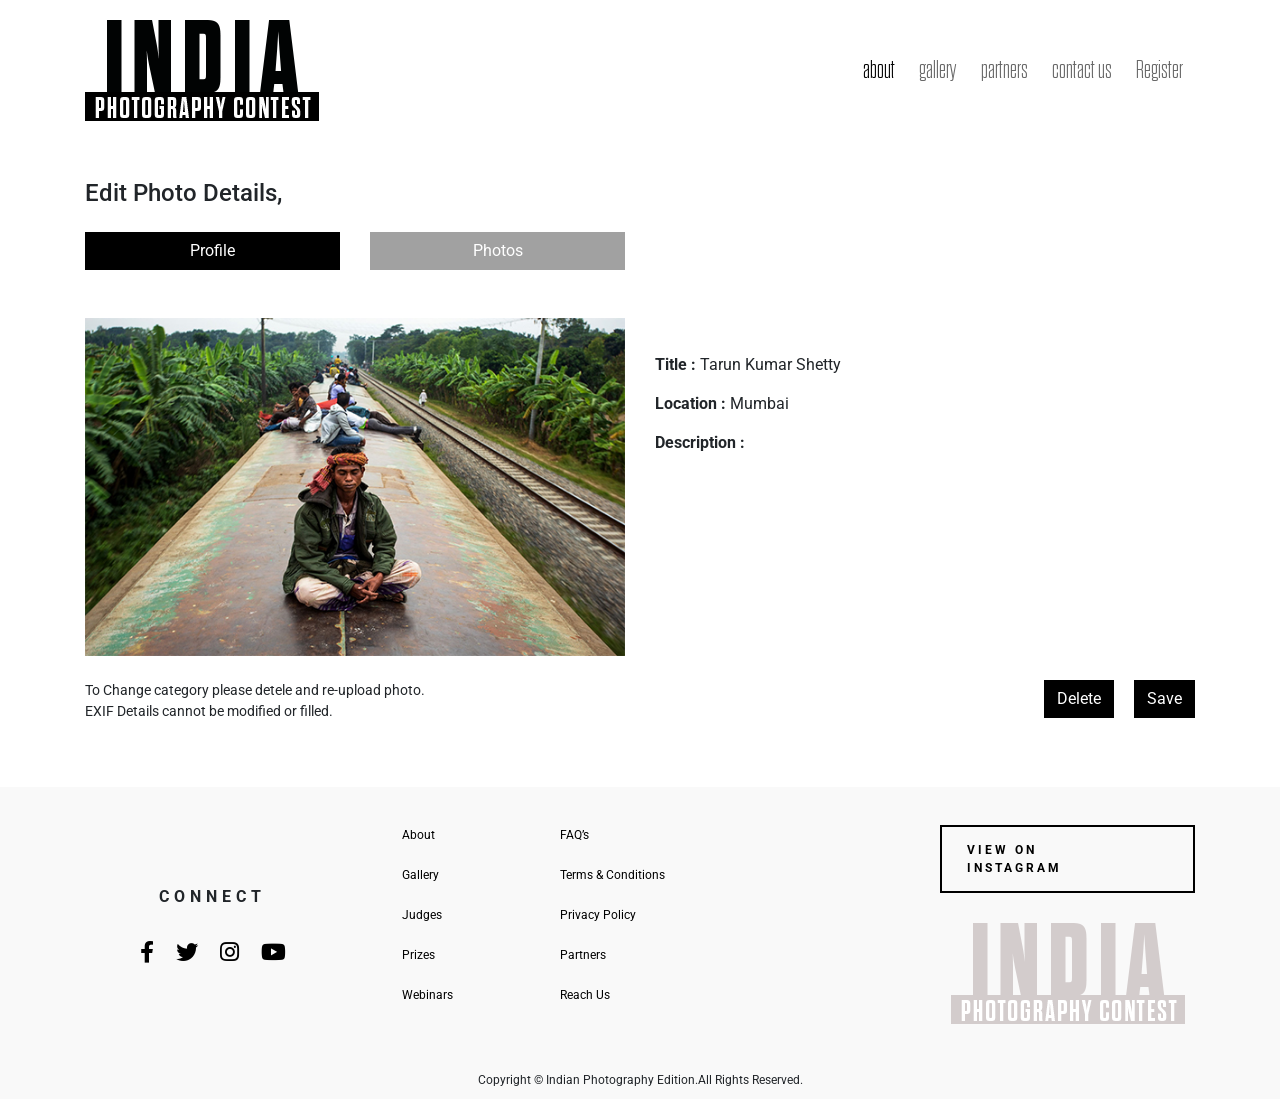
<file: edit-profile-details.html>
<!doctype html>
<html lang="en">

<head>
    <meta charset="utf-8">
    <meta name="viewport" content="width=device-width, initial-scale=1, shrink-to-fit=no">
    <link rel="icon" href="./images/favicon.png" type="image/png">
    <link href="https://fonts.googleapis.com/css2?family=Roboto:ital,wght@0,300;0,400;0,500;0,700;0,900;1,300;1,400;1,500;1,700;1,900&display=swap" rel="stylesheet">
  <link rel="stylesheet" href="https://cdnjs.cloudflare.com/ajax/libs/font-awesome/5.13.0/css/all.min.css">
    <link rel="stylesheet" href="./css/bootstrap.min.css">
    <link rel="stylesheet" href="./css/owl.carousel.min.css">
    <link rel="stylesheet" href="./css/animate.min.css">
    <link rel="stylesheet" href="./css/style.min.css">
    <title>INDIAN PHOTOGRAPHY EDITION</title>
</head>

<body data-spy="scroll" data-target="#nav">
    <div id="loader"
        style="background-color: #fff;background-image: url(./images/ajax-loader.gif);background-repeat: no-repeat;background-position: center;position: fixed;top: 0;right: 0;bottom: 0;left: 0;z-index: 999;display: block;">
    </div>
    <header class="mainHeader stickywrap" id="home">
        <div class="headerSpace">
            <nav class="navbar navbar-expand-lg navbar-dark bg-transparent">
                <div class="container">

                    <a class="navbar-brand" href="/">
                        <span class="logo">
                            <img class="logo-light" src="./images/mainlogo.png" alt="" />
                            <img class="logo-dark" src="./images/mainlogo_dark.png" alt="" />
                        </span>
                    </a>
                    <button class="navbar-toggler" type="button" data-toggle="collapse"
                        data-target="#navbarSupportedContent" aria-controls="navbarSupportedContent"
                        aria-expanded="false" aria-label="Toggle navigation">
                        <span class="navbar-toggler-icon"></span>
                    </button>

                    <div class="collapse navbar-collapse" id="navbarSupportedContent">
                        <ul class="navbar-nav ml-auto">
                            <li class="nav-item active">
                                <a class="nav-link" href="./about.html">about</a>
                            </li>
                            <li class="nav-item">
                                <a class="nav-link" href="./gallery.html">gallery</a>
                            </li>
                            <li class="nav-item">
                                <a class="nav-link" href="./partners.html">partners</a>
                            </li>
                            <li class="nav-item">
                                <a class="nav-link" href="./contact.html">contact us</a>
                            </li>
                            <li class="nav-item">
                                <a class="nav-link" href="./register.html">Register</a>
                            </li>
                        </ul>
                    </div>
                </div>
            </nav>
        </div>

    </header>
    <section class="scroll content">
        <div class="main-Section my-profile-Section pb-3 pb-lg-5">
            <div class="container">
                <h4>Edit Photo Details,</h4>
                <div class="row">
                    <div class="col-md-6 mb-3 mb-md-4">
                        <div class="row mt-3 mb-4">
                            <div class="col"><button class="btn btn-block btn-dark">Profile</button></div>
                            <div class="col"><button class="btn btn-block btn-light">Photos</button></div>
                        </div>
                    </div>
                </div>

                <div class="row">
                    <div class="col-md-6 mb-3 mb-md-4">
                        <div class="wow fadeIn" data-wow-duration="1.5s" data-wow-delay="1s">
                            <img class="img-fluid" src="./images/my_profile_photo_1.jpg" alt="" />
                        </div>
                    </div>
                    <div class="col-md-6 mb-3 mb-md-4">
                        <div class="wow fadeIn" data-wow-duration="1.5s" data-wow-delay="1s">
                            <ul class="list-unstyled">
                                <li class="d-flex justify-content-between"><span><b>Title :</b> Tarun Kumar Shetty </span></li>
                                <li class="d-flex justify-content-between"><span><b>Location :</b> Mumbai </span></li>
                                <li class="d-flex justify-content-between"><span><b>Description :</b> </span></li>
                            </ul>
                        </div>
                    </div>
                </div>
                <div class="row">
                    <div class="col-md">
                        <p>To Change category please detele and re-upload photo.</br>EXIF Details cannot be modified or filled.</p>
                    </div>
                    <div class="col-auto mb-5 mb-md-0">
                        <button class="btn btn-dark">Delete</button>
                        <button class="btn btn-dark ml-3">Save</button>
                        
                    </div>

                </div>
            </div>
        </div>
    </section>

    <footer class="main-footer footer ">



        <div class="main-footer">
            <div class="container">
                <div class="row align-items-center">


                    <div class="col-lg-3 footer_text">
                        <h6>CONNECT</h6>
                        <ul class="footersocialLink ">
                            <li><a class="socialLink_facebook" href="#"><i class="fab fa-facebook-f"></i></a></li>
                            <li><a class="socialLink_instagram" href="#"><i class="fab fa-twitter"></i></a></li>
                            <li><a class="socialLink_youtube" href="#"><i class="fab fa-instagram"></i></a></li>
                            <li><a class="socialLink_twitter" href="#"><i class="fab fa-youtube"></i></a></li>
                        </ul>

                    </div>

                    <div class="col-lg-4 footerLinks">
                        <div class="row justify-content-center mt-4 mt-lg-0 mb-3 mb-lg-0">
                            <div class="col-auto col-lg-5">
                                <ul>
                                    <li><a href="./about.html">About</a></li>
                                    <li><a href="#">Gallery</a></li>
                                    <li><a href="#">Judges</a></li>
                                    <li><a href="./about.html#Prizes">Prizes</a></li>
                                    <li><a href="#">Webinars</a></li>
                                </ul>
                            </div>
                            <div class="col-auto col-lg-5">
                                <ul>
                                    <li><a href="./about.html#faq">FAQ’s</a></li>
                                    <li><a href="#">Terms & Conditions</a></li>
                                    <li><a href="#">Privacy Policy</a></li>
                                    <li><a href="#">Partners</a></li>
                                    <li><a href="#">Reach Us</a></li>
                                </ul>
                            </div>

                        </div>

                    </div>
                    <div class="col-lg-3 ml-auto footer_logo_col">
                        <div class="instagram-block">
                            <a href="#" class="viewInstagram">VIEW ON<br>INSTAGRAM</a>
                        </div>

                        <a class="footer_logo" href="#"><img src="./images/footer_logo.png" alt=""></a>
                    </div>

                </div>

                <div class="copyrightWrap"><span>Copyright © Indian Photography Edition.</span><span>All Rights
                        Reserved.</span></div>
            </div>
        </div>
        </div>


    </footer>


    <script src="./js/jquery.min.js"></script>
    <script src="./js/popper.min.js"></script>
    <script src="./js/bootstrap.min.js"></script>
    <script src="./js/wow.min.js"></script>
    <script src="./js/owl.carousel.min.js"></script>
    <script src="./js/script.js"></script>
</body>

</html>
</file>
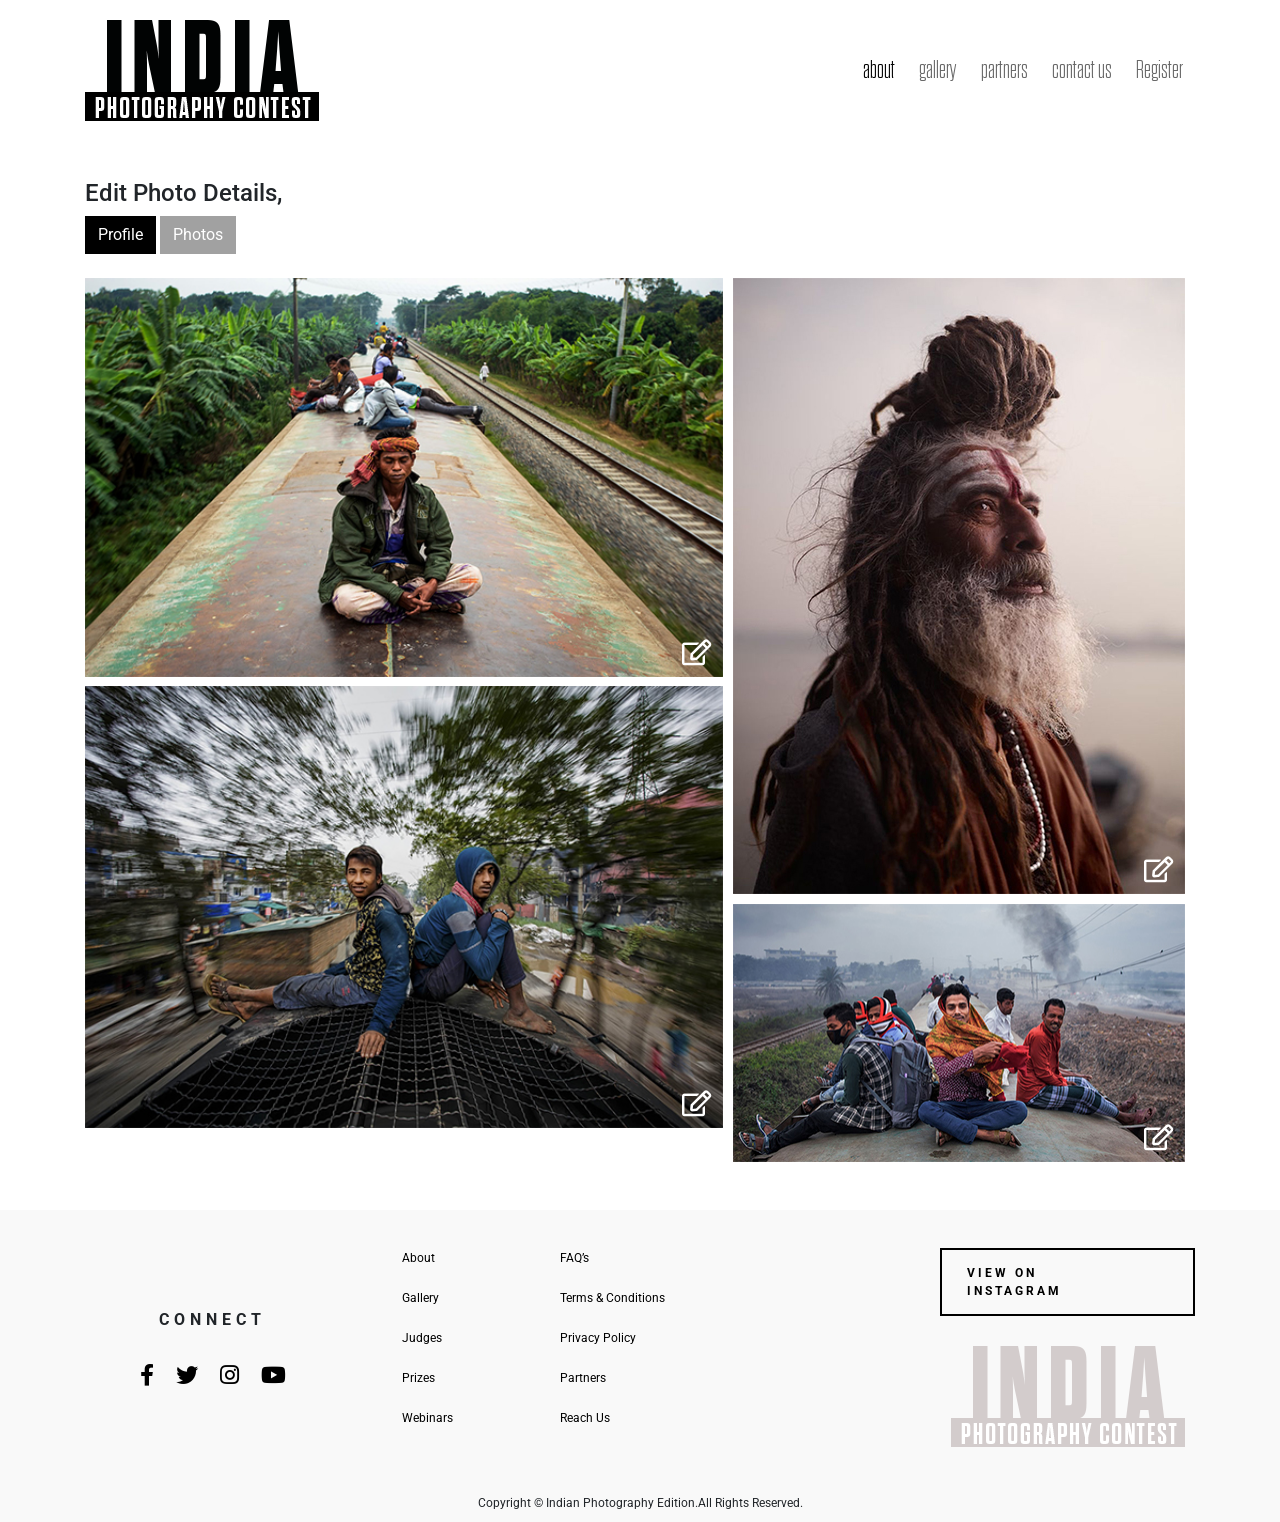
<file: my-profile-photos.html>
<!doctype html>
<html lang="en">

<head>
    <meta charset="utf-8">
    <meta name="viewport" content="width=device-width, initial-scale=1, shrink-to-fit=no">
    <link rel="icon" href="./images/favicon.png" type="image/png">
    <link href="https://fonts.googleapis.com/css2?family=Roboto:ital,wght@0,300;0,400;0,500;0,700;0,900;1,300;1,400;1,500;1,700;1,900&display=swap" rel="stylesheet">
  <link rel="stylesheet" href="https://cdnjs.cloudflare.com/ajax/libs/font-awesome/5.13.0/css/all.min.css">
    <link rel="stylesheet" href="./css/bootstrap.min.css">
    <link rel="stylesheet" href="./css/owl.carousel.min.css">
    <link rel="stylesheet" href="./css/animate.min.css">
    <link rel="stylesheet" href="./css/style.min.css">
    <title>INDIAN PHOTOGRAPHY EDITION</title>
</head>

<body data-spy="scroll" data-target="#nav">
    <div id="loader"
        style="background-color: #fff;background-image: url(./images/ajax-loader.gif);background-repeat: no-repeat;background-position: center;position: fixed;top: 0;right: 0;bottom: 0;left: 0;z-index: 999;display: block;">
    </div>
    <header class="mainHeader stickywrap" id="home">
        <div class="headerSpace">
            <nav class="navbar navbar-expand-lg navbar-dark bg-transparent">
                <div class="container">

                    <a class="navbar-brand" href="/">
                        <span class="logo">
                            <img class="logo-light" src="./images/mainlogo.png" alt="" />
                            <img class="logo-dark" src="./images/mainlogo_dark.png" alt="" />
                        </span>
                    </a>
                    <button class="navbar-toggler" type="button" data-toggle="collapse"
                        data-target="#navbarSupportedContent" aria-controls="navbarSupportedContent"
                        aria-expanded="false" aria-label="Toggle navigation">
                        <span class="navbar-toggler-icon"></span>
                    </button>

                    <div class="collapse navbar-collapse" id="navbarSupportedContent">
                        <ul class="navbar-nav ml-auto">
                            <li class="nav-item active">
                                <a class="nav-link" href="./about.html">about</a>
                            </li>
                            <li class="nav-item">
                                <a class="nav-link" href="./gallery.html">gallery</a>
                            </li>
                            <li class="nav-item">
                                <a class="nav-link" href="./partners.html">partners</a>
                            </li>
                            <li class="nav-item">
                                <a class="nav-link" href="./contact.html">contact us</a>
                            </li>
                            <li class="nav-item">
                                <a class="nav-link" href="./register.html">Register</a>
                            </li>
                        </ul>
                    </div>
                </div>
            </nav>
        </div>

    </header>
    <section class="scroll content">
        <div class="main-Section my-profile-Section pb-3 pb-lg-5">
            <div class="container">
                <h4>Edit Photo Details,</h4>
                <div class="row">
                    <div class="col-md-6 mb-3 mb-md-4">
                        <div class="">
                            <button class="btn btn-dark">Profile</button>
                            <button class="btn btn-light">Photos</button>
                        </div>
                    </div>
                </div>

                <div class="profile-photos-grid">
                    <div class="profile_photo profile_photo-medium"><a href="#"><img class="w-100" src="./images/my_profile_photo_1.jpg" alt="" /><i class="far fa-edit"></i></a></div>
                    <div class="profile_photo profile_photo-small"><a href="#"><img class="w-100" src="./images/my_profile_photo_2.jpg" alt="" /><i class="far fa-edit"></i></a></div>
                    <div class="profile_photo profile_photo-medium"><a href="#"><img class="w-100" src="./images/my_profile_photo_3.jpg" alt="" /><i class="far fa-edit"></i></a></div>
                    <div class="profile_photo profile_photo-small"><a href="#"><img class="w-100" src="./images/my_profile_photo_4.jpg" alt="" /><i class="far fa-edit"></i></a></div>
                </div>
            </div>
        </div>
    </section>

    <footer class="main-footer footer ">



        <div class="main-footer">
            <div class="container">
                <div class="row align-items-center">


                    <div class="col-lg-3 footer_text">
                        <h6>CONNECT</h6>
                        <ul class="footersocialLink ">
                            <li><a class="socialLink_facebook" href="#"><i class="fab fa-facebook-f"></i></a></li>
                            <li><a class="socialLink_instagram" href="#"><i class="fab fa-twitter"></i></a></li>
                            <li><a class="socialLink_youtube" href="#"><i class="fab fa-instagram"></i></a></li>
                            <li><a class="socialLink_twitter" href="#"><i class="fab fa-youtube"></i></a></li>
                        </ul>

                    </div>

                    <div class="col-lg-4 footerLinks">
                        <div class="row justify-content-center mt-4 mt-lg-0 mb-3 mb-lg-0">
                            <div class="col-auto col-lg-5">
                                <ul>
                                    <li><a href="./about.html">About</a></li>
                                    <li><a href="#">Gallery</a></li>
                                    <li><a href="#">Judges</a></li>
                                    <li><a href="./about.html#Prizes">Prizes</a></li>
                                    <li><a href="#">Webinars</a></li>
                                </ul>
                            </div>
                            <div class="col-auto col-lg-5">
                                <ul>
                                    <li><a href="./about.html#faq">FAQ’s</a></li>
                                    <li><a href="#">Terms & Conditions</a></li>
                                    <li><a href="#">Privacy Policy</a></li>
                                    <li><a href="#">Partners</a></li>
                                    <li><a href="#">Reach Us</a></li>
                                </ul>
                            </div>

                        </div>

                    </div>
                    <div class="col-lg-3 ml-auto footer_logo_col">
                        <div class="instagram-block">
                            <a href="#" class="viewInstagram">VIEW ON<br>INSTAGRAM</a>
                        </div>

                        <a class="footer_logo" href="#"><img src="./images/footer_logo.png" alt=""></a>
                    </div>

                </div>

                <div class="copyrightWrap"><span>Copyright © Indian Photography Edition.</span><span>All Rights
                        Reserved.</span></div>
            </div>
        </div>
        </div>


    </footer>

    <script src="./js/jquery.min.js"></script>
    <script src="./js/popper.min.js"></script>
    <script src="./js/bootstrap.min.js"></script>
    <script src="./js/wow.min.js"></script>
    <script src="./js/owl.carousel.min.js"></script>
    <script src="./js/script.js"></script>
    <script src="./js/jquery.isotope.min.js"></script>
    <script src="./js/packery-mode.pkgd.min.js"></script>
    <script src="./js/script.js"></script>
    <script>
        $(window).load(function () {
            var $container = $('.profile-photos-grid');
            $container.isotope({
                filter: '*',
                itemSelector: '.profile_photo',
                layoutMode: 'packery',
                packery: {
                    gutter: 10,
                    stagger: 0
                },
                animationOptions: {
                    duration: 750,
                    easing: 'linear',
                    queue: false
                }
            });
        });
    </script>
</body>

</html>
</file>
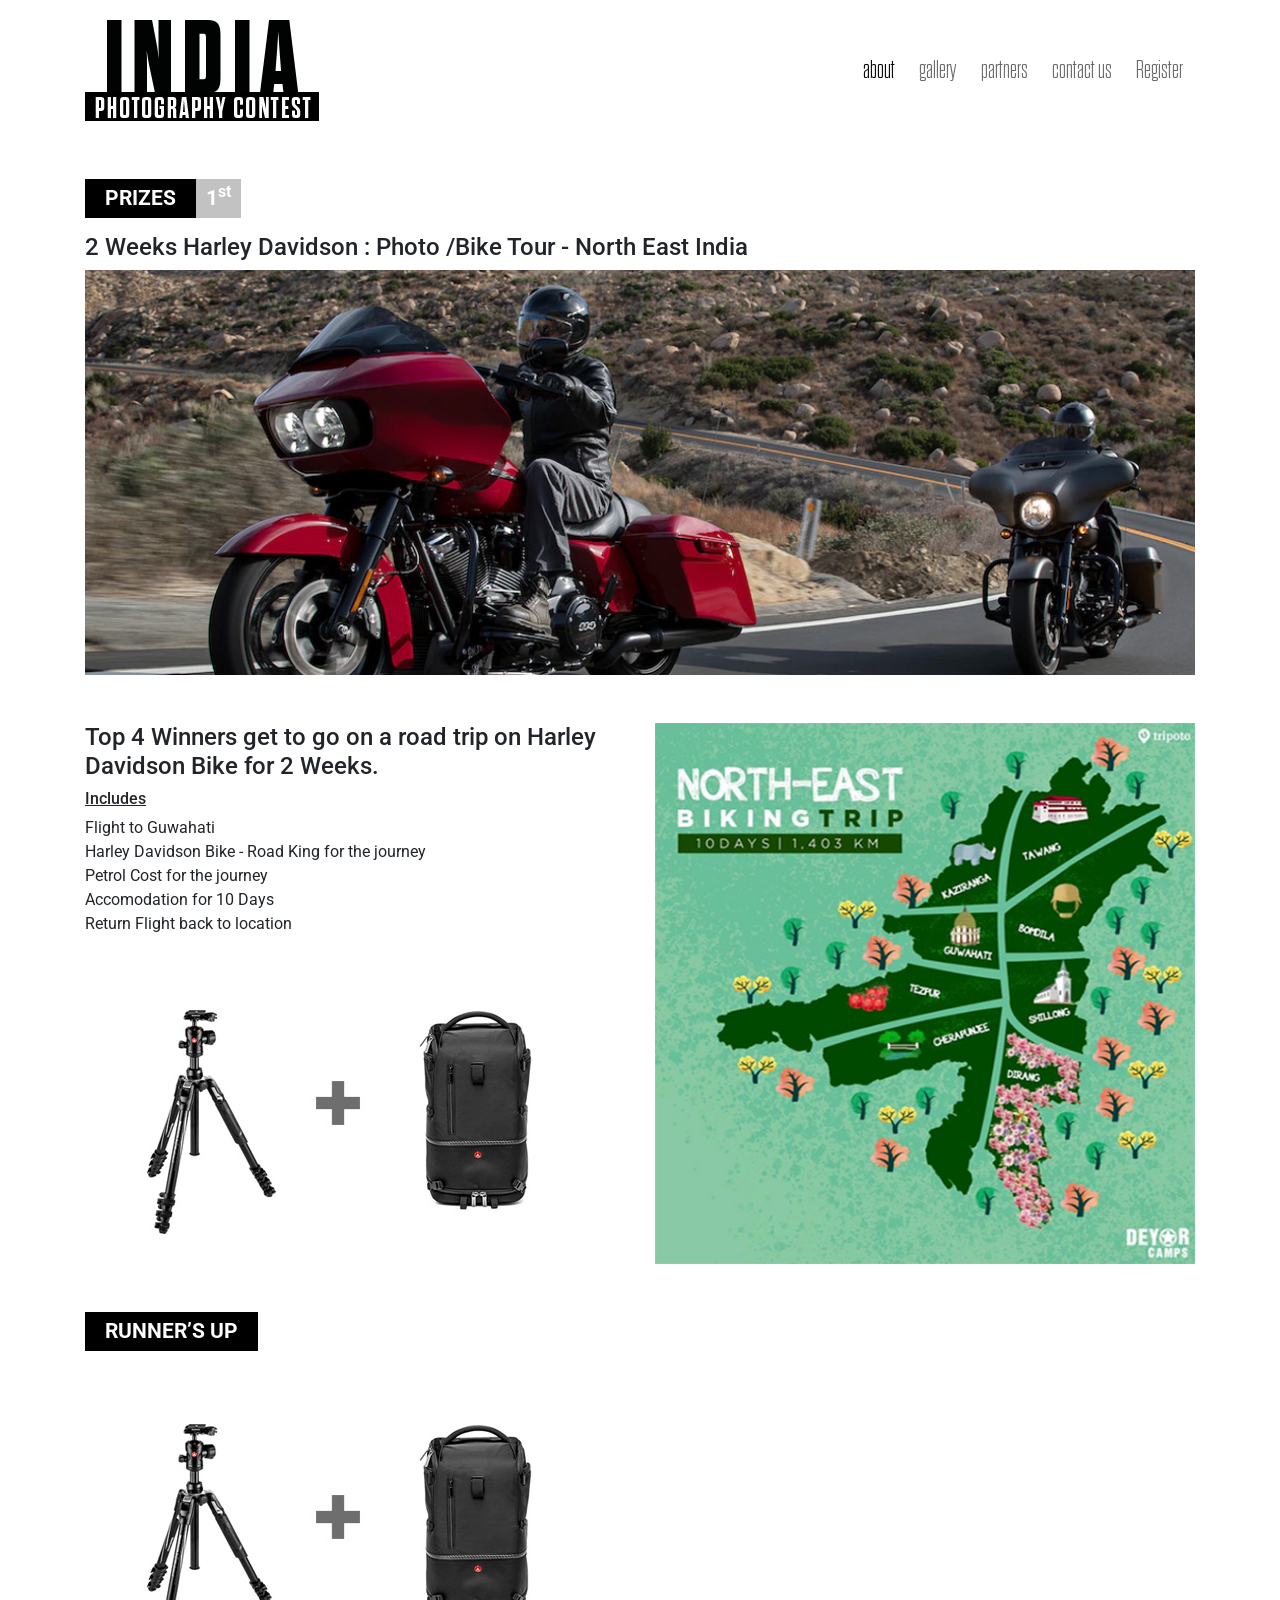
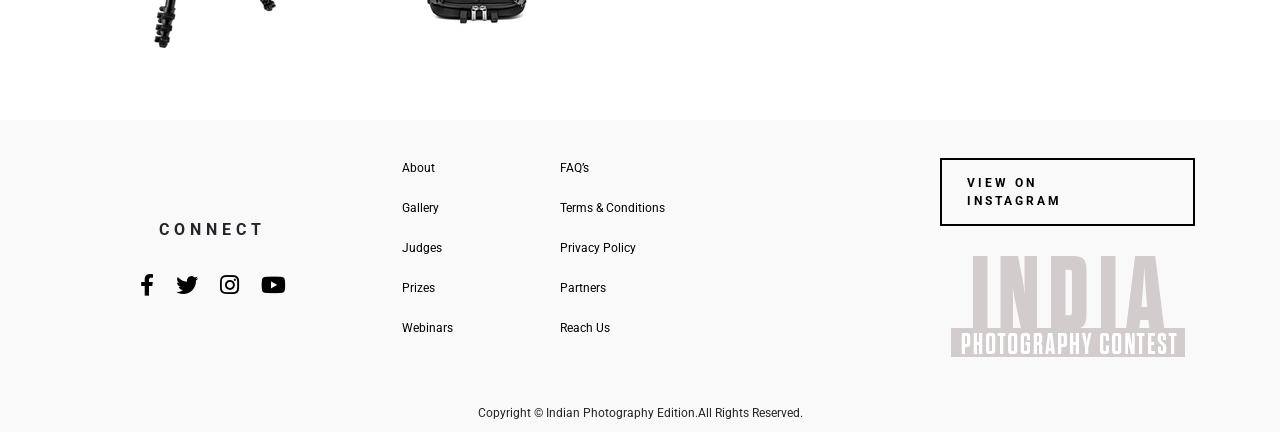
<file: prizes.html>
<!doctype html>
<html lang="en">

<head>
    <meta charset="utf-8">
    <meta name="viewport" content="width=device-width, initial-scale=1, shrink-to-fit=no">
    <link rel="icon" href="./images/favicon.png" type="image/png">
    <link href="https://fonts.googleapis.com/css2?family=Roboto:ital,wght@0,300;0,400;0,500;0,700;0,900;1,300;1,400;1,500;1,700;1,900&display=swap" rel="stylesheet">
  <link rel="stylesheet" href="https://cdnjs.cloudflare.com/ajax/libs/font-awesome/5.13.0/css/all.min.css">
    <link rel="stylesheet" href="./css/bootstrap.min.css">
    <link rel="stylesheet" href="./css/owl.carousel.min.css">
    <link rel="stylesheet" href="./css/animate.min.css">
    <link rel="stylesheet" href="./css/style.min.css">
    <title>INDIAN PHOTOGRAPHY EDITION</title>
</head>

<body data-spy="scroll" data-target="#nav">
    <div id="loader"
        style="background-color: #fff;background-image: url(./images/ajax-loader.gif);background-repeat: no-repeat;background-position: center;position: fixed;top: 0;right: 0;bottom: 0;left: 0;z-index: 999;display: block;">
    </div>
    <header class="mainHeader stickywrap" id="home">
        <div class="headerSpace">
            <nav class="navbar navbar-expand-lg navbar-dark bg-transparent">
                <div class="container">

                    <a class="navbar-brand" href="/">
                        <span class="logo">
                            <img class="logo-light" src="./images/mainlogo.png" alt="" />
                            <img class="logo-dark" src="./images/mainlogo_dark.png" alt="" />
                        </span>
                    </a>
                    <button class="navbar-toggler" type="button" data-toggle="collapse"
                        data-target="#navbarSupportedContent" aria-controls="navbarSupportedContent"
                        aria-expanded="false" aria-label="Toggle navigation">
                        <span class="navbar-toggler-icon"></span>
                    </button>

                    <div class="collapse navbar-collapse" id="navbarSupportedContent">
                        <ul class="navbar-nav ml-auto">
                            <li class="nav-item active">
                                <a class="nav-link" href="./about.html">about</a>
                            </li>
                            <li class="nav-item">
                                <a class="nav-link" href="./gallery.html">gallery</a>
                            </li>
                            <li class="nav-item">
                                <a class="nav-link" href="./partners.html">partners</a>
                            </li>
                            <li class="nav-item">
                                <a class="nav-link" href="./contact.html">contact us</a>
                            </li>
                            <li class="nav-item">
                                <a class="nav-link" href="./register.html">Register</a>
                            </li>
                        </ul>
                    </div>
                </div>
            </nav>
        </div>

    </header>
    <section class="scroll content">
        <div class="Prizes-Section main-Section-1 pb-3 pb-lg-5">
            <div class="container">
                <h3 class="badge_Heading"><span class="badgeBox">PRIZES</span><span class="badgeBox badgeBox-greay">1<sup>st</sup></span></h3>
                <h4>2 Weeks Harley Davidson : Photo /Bike Tour - North East India</h4>
                
                <div class="mb-3 mb-lg-5"><img class="img-fluid w-100" src="./images/priceBanner.jpg" alt="" /></div>

                <div class="row  mb-4 mb-lg-5">
                    <div class="col-lg-6 mb-3 mb-lg-4">
                        <div class="wow fadeIn" data-wow-duration="1.5s" data-wow-delay="1s">
                            <h4>Top 4 Winners get to go on a road trip on Harley Davidson Bike for 2 Weeks.</h4>
                            <h6><u>Includes</u></h6>
                            <ul class="list-unstyled">
                                <li>Flight to Guwahati</li>
                                <li>Harley Davidson Bike - Road King for the journey</li>
                                <li>Petrol Cost for the journey</li>
                                <li>Accomodation for 10 Days</li>
                                <li>Return Flight back to location</li>
                            </ul>
                            <img class="img-fluid mt-3 mt-lg-5" src="./images/camarakit.jpg" alt="" />
                            </div>
                        </div>
                        <div class="col-lg-6">
                            <div class="wow fadeIn" data-wow-duration="1.5s" data-wow-delay="0.5s">
                                <img class="w-100" src="./images/northeast.jpg" alt="" />
    
                            </div>
                        </div>
                    </div>
               
                <h3 class="badge_Heading"><span class="badgeBox">RUNNER’S UP</span></h3>
                <div class="row">
                    <div class="col-lg-6 mb-3 mb-lg-4">
                        <div class="wow fadeIn" data-wow-duration="1.5s" data-wow-delay="1s">
                            <img class="img-fluid mt-3 mt-lg-5" src="./images/camarakit.jpg" alt="" />
                        </div>
                    </div>
                </div>
            </div>


        </div>

    </section>


    <footer class="main-footer footer ">



        <div class="main-footer">
            <div class="container">
                <div class="row align-items-center">


                    <div class="col-lg-3 footer_text">
                        <h6>CONNECT</h6>
                        <ul class="footersocialLink ">
                            <li><a class="socialLink_facebook" href="#"><i class="fab fa-facebook-f"></i></a></li>
                            <li><a class="socialLink_instagram" href="#"><i class="fab fa-twitter"></i></a></li>
                            <li><a class="socialLink_youtube" href="#"><i class="fab fa-instagram"></i></a></li>
                            <li><a class="socialLink_twitter" href="#"><i class="fab fa-youtube"></i></a></li>
                        </ul>

                    </div>

                    <div class="col-lg-4 footerLinks">
                        <div class="row justify-content-center mt-4 mt-lg-0 mb-3 mb-lg-0">
                            <div class="col-auto col-lg-5">
                                <ul>
                                    <li><a href="./about.html">About</a></li>
                                    <li><a href="#">Gallery</a></li>
                                    <li><a href="#">Judges</a></li>
                                    <li><a href="./about.html#Prizes">Prizes</a></li>
                                    <li><a href="#">Webinars</a></li>
                                </ul>
                            </div>
                            <div class="col-auto col-lg-5">
                                <ul>
                                    <li><a href="./about.html#faq">FAQ’s</a></li>
                                    <li><a href="#">Terms & Conditions</a></li>
                                    <li><a href="#">Privacy Policy</a></li>
                                    <li><a href="#">Partners</a></li>
                                    <li><a href="#">Reach Us</a></li>
                                </ul>
                            </div>

                        </div>

                    </div>
                    <div class="col-lg-3 ml-auto footer_logo_col">
                        <div class="instagram-block">
                            <a href="#" class="viewInstagram">VIEW ON<br>INSTAGRAM</a>
                        </div>

                        <a class="footer_logo" href="#"><img src="./images/footer_logo.png" alt=""></a>
                    </div>

                </div>

                <div class="copyrightWrap"><span>Copyright © Indian Photography Edition.</span><span>All Rights
                        Reserved.</span></div>
            </div>
        </div>
        </div>


    </footer>


    <script src="./js/jquery.min.js"></script>
    <script src="./js/popper.min.js"></script>
    <script src="./js/bootstrap.min.js"></script>
    <script src="./js/wow.min.js"></script>
    <script src="./js/owl.carousel.min.js"></script>
    <script src="./js/script.js"></script>
</body>

</html>
</file>
<file: css/style.min.css>
@font-face{font-family:'Dharma Gothic E';src:url("../fonts/DharmaGothicE-ExLight.eot");src:local("Dharma Gothic E ExLight"),local("DharmaGothicE-ExLight"),url("../fonts/DharmaGothicE-ExLight.eot?#iefix") format("embedded-opentype"),url("../fonts/DharmaGothicE-ExLight.woff2") format("woff2"),url("../fonts/DharmaGothicE-ExLight.woff") format("woff"),url("../fonts/DharmaGothicE-ExLight.ttf") format("truetype");font-weight:200;font-style:normal;font-display:swap}@font-face{font-family:'Dharma Gothic E';src:url("../fonts/DharmaGothicE-RegularItalic.eot");src:local("Dharma Gothic E Regular Italic"),local("DharmaGothicE-RegularItalic"),url("../fonts/DharmaGothicE-RegularItalic.eot?#iefix") format("embedded-opentype"),url("../fonts/DharmaGothicE-RegularItalic.woff2") format("woff2"),url("../fonts/DharmaGothicE-RegularItalic.woff") format("woff"),url("../fonts/DharmaGothicE-RegularItalic.ttf") format("truetype");font-weight:normal;font-style:italic;font-display:swap}@font-face{font-family:'Dharma Gothic E';src:url("../fonts/DharmaGothicE-ExBoldItalic.eot");src:local("Dharma Gothic E ExBold Italic"),local("DharmaGothicE-ExBoldItalic"),url("../fonts/DharmaGothicE-ExBoldItalic.eot?#iefix") format("embedded-opentype"),url("../fonts/DharmaGothicE-ExBoldItalic.woff2") format("woff2"),url("../fonts/DharmaGothicE-ExBoldItalic.woff") format("woff"),url("../fonts/DharmaGothicE-ExBoldItalic.ttf") format("truetype");font-weight:800;font-style:italic;font-display:swap}@font-face{font-family:'Dharma Gothic E';src:url("../fonts/DharmaGothicE-HeavyItalic.eot");src:local("Dharma Gothic E Heavy Italic"),local("DharmaGothicE-HeavyItalic"),url("../fonts/DharmaGothicE-HeavyItalic.eot?#iefix") format("embedded-opentype"),url("../fonts/DharmaGothicE-HeavyItalic.woff2") format("woff2"),url("../fonts/DharmaGothicE-HeavyItalic.woff") format("woff"),url("../fonts/DharmaGothicE-HeavyItalic.ttf") format("truetype");font-weight:900;font-style:italic;font-display:swap}@font-face{font-family:'Dharma Gothic E';src:url("../fonts/DharmaGothicE-ExLightItalic.eot");src:local("Dharma Gothic E ExLight Italic"),local("DharmaGothicE-ExLightItalic"),url("../fonts/DharmaGothicE-ExLightItalic.eot?#iefix") format("embedded-opentype"),url("../fonts/DharmaGothicE-ExLightItalic.woff2") format("woff2"),url("../fonts/DharmaGothicE-ExLightItalic.woff") format("woff"),url("../fonts/DharmaGothicE-ExLightItalic.ttf") format("truetype");font-weight:200;font-style:italic;font-display:swap}@font-face{font-family:'Dharma Gothic E';src:url("../fonts/DharmaGothicE-ExBold.eot");src:local("Dharma Gothic E ExBold"),local("DharmaGothicE-ExBold"),url("../fonts/DharmaGothicE-ExBold.eot?#iefix") format("embedded-opentype"),url("../fonts/DharmaGothicE-ExBold.woff2") format("woff2"),url("../fonts/DharmaGothicE-ExBold.woff") format("woff"),url("../fonts/DharmaGothicE-ExBold.ttf") format("truetype");font-weight:800;font-style:normal;font-display:swap}@font-face{font-family:'Dharma Gothic E';src:url("../fonts/DharmaGothicE-Bold.eot");src:local("Dharma Gothic E Bold"),local("DharmaGothicE-Bold"),url("../fonts/DharmaGothicE-Bold.eot?#iefix") format("embedded-opentype"),url("../fonts/DharmaGothicE-Bold.woff2") format("woff2"),url("../fonts/DharmaGothicE-Bold.woff") format("woff"),url("../fonts/DharmaGothicE-Bold.ttf") format("truetype");font-weight:bold;font-style:normal;font-display:swap}@font-face{font-family:'Dharma Gothic E';src:url("../fonts/DharmaGothicE-Light.eot");src:local("Dharma Gothic E Light"),local("DharmaGothicE-Light"),url("../fonts/DharmaGothicE-Light.eot?#iefix") format("embedded-opentype"),url("../fonts/DharmaGothicE-Light.woff2") format("woff2"),url("../fonts/DharmaGothicE-Light.woff") format("woff"),url("../fonts/DharmaGothicE-Light.ttf") format("truetype");font-weight:300;font-style:normal;font-display:swap}@font-face{font-family:'Dharma Gothic E';src:url("../fonts/DharmaGothicE-Heavy.eot");src:local("Dharma Gothic E Heavy"),local("DharmaGothicE-Heavy"),url("../fonts/DharmaGothicE-Heavy.eot?#iefix") format("embedded-opentype"),url("../fonts/DharmaGothicE-Heavy.woff2") format("woff2"),url("../fonts/DharmaGothicE-Heavy.woff") format("woff"),url("../fonts/DharmaGothicE-Heavy.ttf") format("truetype");font-weight:900;font-style:normal;font-display:swap}@font-face{font-family:'Dharma Gothic E';src:url("../fonts/DharmaGothicE-LightItalic.eot");src:local("Dharma Gothic E Light Italic"),local("DharmaGothicE-LightItalic"),url("../fonts/DharmaGothicE-LightItalic.eot?#iefix") format("embedded-opentype"),url("../fonts/DharmaGothicE-LightItalic.woff2") format("woff2"),url("../fonts/DharmaGothicE-LightItalic.woff") format("woff"),url("../fonts/DharmaGothicE-LightItalic.ttf") format("truetype");font-weight:300;font-style:italic;font-display:swap}@font-face{font-family:'Dharma Gothic E';src:url("../fonts/DharmaGothicE-Regular.eot");src:local("Dharma Gothic E Regular"),local("DharmaGothicE-Regular"),url("../fonts/DharmaGothicE-Regular.eot?#iefix") format("embedded-opentype"),url("../fonts/DharmaGothicE-Regular.woff2") format("woff2"),url("../fonts/DharmaGothicE-Regular.woff") format("woff"),url("../fonts/DharmaGothicE-Regular.ttf") format("truetype");font-weight:normal;font-style:normal;font-display:swap}html{margin:0;padding:0}body{font-family:'Roboto', sans-serif;margin:0;padding:0}body h1,body h2,body h3,body h4,body h5,body h6{font-family:'Roboto', sans-serif}body p{font-family:'Roboto', sans-serif;font-size:0.9rem}body .bg-black{background:#000;color:#fff}body .letter-spacing-5{letter-spacing:5px}body .btn{font-size:16px;font-family:'Roboto', sans-serif;border-radius:0;font-weight:400}body .btn.btn-lg{font-size:20px;font-weight:bold}body .btn.btn-dark{background-color:#2f2f31;border-color:#2f2f31;color:#fff}body .cursor{margin-left:5px;opacity:1;animation:blink 0.7s infinite}@keyframes blink{0%{opacity:0}100%{opacity:1}}body header.mainHeader nav.navbar{transition:all 0.5s linear;position:fixed;top:0;left:0;right:0;padding:0;z-index:3}body header.mainHeader nav.navbar a.navbar-brand{padding:0px 0;margin:20px 0}@media (max-width: 767px){body header.mainHeader nav.navbar a.navbar-brand{margin:10px 0}}body header.mainHeader nav.navbar button.navbar-toggler{border:0 none;outline:none;position:absolute;right:0}body header.mainHeader nav.navbar span.logo{display:block;position:relative;overflow:hidden}@media (max-width: 767px){body header.mainHeader nav.navbar span.logo{margin-left:5px}body header.mainHeader nav.navbar span.logo img{max-width:135px}}body header.mainHeader nav.navbar span.logo .logo-light{opacity:1;transition:all 0.5s linear;height:101px}@media (max-width: 991px){body header.mainHeader nav.navbar span.logo .logo-light{height:50px}}body header.mainHeader nav.navbar span.logo .logo-dark{position:absolute;top:0;left:0;opacity:0;transition:all 0.5s linear;height:101px}@media (max-width: 991px){body header.mainHeader nav.navbar span.logo .logo-dark{height:50px}}body header.mainHeader nav.navbar .navbar-toggler-icon{background-image:url("data:image/svg+xml,%3csvg xmlns='http://www.w3.org/2000/svg' width='30' height='30' viewBox='0 0 30 30'%3e%3cpath stroke='rgba(255, 255, 255, 1)' stroke-linecap='round' stroke-miterlimit='10' stroke-width='2' d='M4 7h22M4 15h22M4 23h22'/%3e%3c/svg%3e")}@media (max-width: 991px){body header.mainHeader nav.navbar .navbar-collapse{background:rgba(255,255,255,0.8);padding-top:15px;padding-bottom:15px;position:absolute;top:100%;right:0;left:0}}body header.mainHeader nav.navbar .navbar-collapse ul.navbar-nav .nav-item>.nav-link{transition:color 0.5s linear;font-family:'Dharma Gothic E';color:#fff;font-size:25px;font-weight:200;line-height:25px;padding:8px 12px;transition:all 0.3s linear}body header.mainHeader nav.navbar .navbar-collapse ul.navbar-nav .nav-item>.nav-link:hover{color:rgba(255,255,255,0.5)}@media (max-width: 991px){body header.mainHeader nav.navbar .navbar-collapse ul.navbar-nav .nav-item>.nav-link{padding:8px 12px;color:#000}body header.mainHeader nav.navbar .navbar-collapse ul.navbar-nav .nav-item>.nav-link:hover{color:rgba(0,0,0,0.7)}}body header.mainHeader nav.navbar .navbar-collapse ul.navbar-nav .nav-item.active>a{color:#756aee}body header.mainHeader nav.navbar .navbar-collapse ul.navbar-nav .nav-item.active>a:hover{color:rgba(117,106,238,0.85)}@media (max-width: 991px){body header.mainHeader nav.navbar .navbar-collapse ul.navbar-nav .nav-item.active>a{color:#000;background-color:rgba(0,0,0,0.02)}body header.mainHeader nav.navbar .navbar-collapse ul.navbar-nav .nav-item.active>a:hover{color:rgba(0,0,0,0.7)}}@media (min-width: 992px){body header.mainHeader nav.navbar .navbar-collapse ul.navbar-nav .nav-item.dropdown .dropdown-toggle:after{display:none}body header.mainHeader nav.navbar .navbar-collapse ul.navbar-nav .nav-item.dropdown>.dropdown-menu{display:block;opacity:0;visibility:hidden;transition:all 0.3s linear}body header.mainHeader nav.navbar .navbar-collapse ul.navbar-nav .nav-item.dropdown:hover>.dropdown-menu{opacity:1;visibility:visible}}@media (max-width: 991px){body header.mainHeader nav.navbar .navbar-collapse ul.navbar-nav .nav-item.dropdown .dropdown-menu{border-radius:0;border-left:0;border-right:0}body header.mainHeader nav.navbar .navbar-collapse ul.navbar-nav .nav-item.dropdown .dropdown-menu a.dropdown-item{font-size:13px;padding:8px 12px}}body header.mainHeader nav.navbar.sticky{background:rgba(255,255,255,0.85) !important}body header.mainHeader nav.navbar.sticky span.logo .logo-light{opacity:0;height:60px}@media (max-width: 991px){body header.mainHeader nav.navbar.sticky span.logo .logo-light{height:50px}}body header.mainHeader nav.navbar.sticky span.logo .logo-dark{height:60px;opacity:1}@media (max-width: 991px){body header.mainHeader nav.navbar.sticky span.logo .logo-dark{height:50px}}body header.mainHeader nav.navbar.sticky .navbar-toggler-icon{background-image:url("data:image/svg+xml,%3csvg xmlns='http://www.w3.org/2000/svg' width='30' height='30' viewBox='0 0 30 30'%3e%3cpath stroke='rgba(0, 0, 0, 1)' stroke-linecap='round' stroke-miterlimit='10' stroke-width='2' d='M4 7h22M4 15h22M4 23h22'/%3e%3c/svg%3e")}@media (min-width: 991px){body header.mainHeader nav.navbar.sticky ul.navbar-nav .nav-item>.nav-link{padding:22px 12px;color:#000}body header.mainHeader nav.navbar.sticky ul.navbar-nav .nav-item>.nav-link:hover{color:rgba(0,0,0,0.8)}body header.mainHeader nav.navbar.sticky ul.navbar-nav .nav-item.active>a{color:#756aee}body header.mainHeader nav.navbar.sticky ul.navbar-nav .nav-item.active>a:hover{color:rgba(117,106,238,0.85)}}body header.mainHeader .headerSpace{background:#fff;min-height:141px;display:block}@media (max-width: 991px){body header.mainHeader .headerSpace{min-height:68px}}@media (max-width: 767px){body header.mainHeader .headerSpace{min-height:48px}}body header.mainHeader .headerSpace nav.navbar{background:#fff !important}body header.mainHeader .headerSpace nav.navbar span.logo .logo-light{transform:translateY(-100%);opacity:0}body header.mainHeader .headerSpace nav.navbar span.logo .logo-dark{transform:translateY(0);opacity:1}body header.mainHeader .headerSpace nav.navbar .navbar-toggler-icon{background-image:url("data:image/svg+xml,%3csvg xmlns='http://www.w3.org/2000/svg' width='30' height='30' viewBox='0 0 30 30'%3e%3cpath stroke='rgba(0, 0, 0, 1)' stroke-linecap='round' stroke-miterlimit='10' stroke-width='2' d='M4 7h22M4 15h22M4 23h22'/%3e%3c/svg%3e")}@media (min-width: 991px){body header.mainHeader .headerSpace nav.navbar ul.navbar-nav .nav-item>.nav-link{padding:34px 12px;color:rgba(0,0,0,0.6)}body header.mainHeader .headerSpace nav.navbar ul.navbar-nav .nav-item>.nav-link:hover{color:#000}body header.mainHeader .headerSpace nav.navbar ul.navbar-nav .nav-item.active>a{color:#000}body header.mainHeader .headerSpace nav.navbar ul.navbar-nav .nav-item.active>a:hover{color:rgba(0,0,0,0.8)}}body header.mainHeader #parallax.bannerWrap{position:relative}body header.mainHeader .mainslider.owl-carousel{position:relative}body header.mainHeader .mainslider.owl-carousel .owl-dots{position:absolute;bottom:10px;left:0;right:0;z-index:2;text-align:center}body header.mainHeader .mainslider.owl-carousel .owl-dots button.owl-dot{outline:none;width:10px;height:10px;border-radius:50%;margin:0 5px;background-color:rgba(255,255,255,0.5)}body header.mainHeader .mainslider.owl-carousel .owl-dots button.owl-dot.active{background-color:#fff}body header.mainHeader .mainslider.owl-carousel .owl-item .banner{height:auto;position:relative;z-index:-1;padding:100vh 0 0;background-repeat:no-repeat;background-position:center;background-size:cover}body header.mainHeader .mainslider.owl-carousel .owl-item .banner .banner-content{position:absolute;bottom:13%;left:0;right:0;top:auto;z-index:3;text-align:center;opacity:0;transition:all 0.4s linear 0.5s}body header.mainHeader .mainslider.owl-carousel .owl-item .banner .banner-content h3{text-align:center;background-color:rgba(255,255,255,0.5);color:#000;display:inline-block;padding:10px 15px;text-transform:uppercase}body header.mainHeader .mainslider.owl-carousel .owl-item .banner .banner-content .btn.btn-outline-light{border-width:3px;border-color:#fff;border-style:solid;background-color:rgba(0,0,0,0.7);width:194px;height:60px;font-family:'Dharma Gothic E';font-weight:bold;font-size:50px;text-transform:uppercase;line-height:normal;letter-spacing:3px;padding:0 10px;transition:all 0.3s linear}@media (max-width: 767px){body header.mainHeader .mainslider.owl-carousel .owl-item .banner .banner-content .btn.btn-outline-light{width:auto;border-width:2px;font-size:26px;height:36px;line-height:36px}}body header.mainHeader .mainslider.owl-carousel .owl-item .banner .banner-content .btn.btn-outline-light:hover,body header.mainHeader .mainslider.owl-carousel .owl-item .banner .banner-content .btn.btn-outline-light:focus{background-color:#fff;border-color:#fff;color:#000}@media (max-width: 767px){body header.mainHeader .mainslider.owl-carousel .owl-item .banner .banner-content{left:0;right:0;text-align:center}body header.mainHeader .mainslider.owl-carousel .owl-item .banner .banner-content h3{padding:5px 10px;font-size:18px}}body header.mainHeader .mainslider.owl-carousel .owl-item.active .banner .banner-content{bottom:10%;opacity:1}body.register-page .bannerWrap{position:relative}body.register-page .bannerWrap h3{position:absolute;z-index:3;left:0;right:0;top:50%;transform:translateY(-50%);text-align:center;padding:0 10px;color:#fff;font-size:40px;font-weight:normal}body footer.main-footer.footer{background-color:#f9f9f9;padding-top:38px}body footer.main-footer.footer .footer_text h6{text-align:center;letter-spacing:5px;font-weight:bold}body footer.main-footer.footer .footer_text ul.footersocialLink{margin:30px 0 0;padding:0;list-style:none;display:flex;justify-content:center}body footer.main-footer.footer .footer_text ul.footersocialLink li:nth-of-type(1n+2){margin-left:22px}body footer.main-footer.footer .footer_text ul.footersocialLink li a{text-decoration:none;font-size:22px;color:#000}body footer.main-footer.footer .footerLinks ul{margin:0;padding:0;list-style:none}@media (max-width: 991px){body footer.main-footer.footer .footerLinks ul{display:flex;flex-wrap:wrap;justify-content:center}}body footer.main-footer.footer .footerLinks ul li{margin:0 0 26px;padding:0;line-height:12px}@media (max-width: 991px){body footer.main-footer.footer .footerLinks ul li{flex:0 0 auto;margin:10px}}body footer.main-footer.footer .footerLinks ul li a{text-decoration:none;font-size:12px;font-weight:normal;line-height:14px;color:#000}body footer.main-footer.footer .footerLinks ul .copyrightWrap{text-align:center}body footer.main-footer.footer .footerLinks ul .copyrightWrap span:nth-of-type(1n+2){margin:0 5px}body footer.main-footer.footer .footer_logo_col{text-align:center}body footer.main-footer.footer .footer_logo_col .footer_logo{display:inline-block}body footer.main-footer.footer .footer_logo_col .footer_logo img{display:block}@media (max-width: 991px){body footer.main-footer.footer .footer_logo_col .footer_logo img{max-height:75px}}body footer.main-footer.footer .instagram-block{margin-bottom:30px}@media (max-width: 991px){body footer.main-footer.footer .instagram-block{text-align:center;margin-bottom:15px}}body footer.main-footer.footer .instagram-block a{display:block;border:2px solid #000;color:#000;text-decoration:none;letter-spacing:3px;font-weight:bold;font-size:12px;padding:14px 25px;text-align:left}@media (max-width: 991px){body footer.main-footer.footer .instagram-block a{display:inline-block;border-width:1px}}body footer.main-footer.footer .copyrightWrap{margin-top:30px;padding:10px 0 10px;text-align:center;font-size:12px}@media (max-width: 991px){body footer.main-footer.footer .copyrightWrap{margin-top:5px}body footer.main-footer.footer .copyrightWrap span{display:inline-block}}body section.scroll{background-color:#fff;padding:38px 0 0;position:relative;z-index:1}@media (max-width: 991px){body section.scroll{padding-top:30px}}@media (max-width: 767px){body section.scroll{padding-top:15px}}body section.scroll .badge_Heading{margin-bottom:15px}body section.scroll .badge_Heading span.badgeBox{color:#fff;font-weight:bold;display:inline-block;background-color:#000;padding:7px 20px;font-size:21px}@media (max-width: 767px){body section.scroll .badge_Heading span.badgeBox{font-size:16px;padding:5px 10px}}body section.scroll .badge_Heading span.badgeBox.badgeBox-greay{padding:7px 10px;background-color:#c2c2c2}body section.scroll .main-Section.main-Section-3 .featuredThumb{position:relative}body section.scroll .main-Section.main-Section-3 .featuredThumb h6{position:absolute;bottom:0px;right:0px;left:0;top:auto;text-align:center;color:#fff;z-index:1;margin:0;padding:10px 10px;font-weight:normal;font-size:16px}body section.scroll .main-Section.main-Section-5 .featuredThumb{min-height:100%}body section.scroll .main-Section.main-Section-5 .featuredThumb .thumbBox{min-height:100%;padding:20px}body section.scroll .main-Section.main-Section-5 .featuredThumb .thumbBox.thumbBox-1{background-color:#c5b203}body section.scroll .main-Section.main-Section-5 .featuredThumb .thumbBox.thumbBox-2{background-color:#007580}body section.scroll .main-Section.main-Section-5 .featuredThumb .thumbBox.thumbBox-3{background-color:#f5416c}@media (max-width: 767px){body section.scroll .main-Section.main-Section-5 .featuredThumb .thumbBox{padding:10px}}body section.scroll .main-Section.main-Section-5 .featuredThumb .thumbBox h5{font-size:31px;color:#fdfcfc;font-weight:bold;text-transform:uppercase}body section.scroll .main-Section.main-Section-5 .featuredThumb .thumbBox h5 sup{top:-7px}body section.scroll .main-Section.main-Section-5 .featuredThumb .thumbBox h5:after{content:"";background-color:#d7d7d7;display:block;height:4px;margin:15px 0 0}body section.scroll .main-Section.main-Section-5 .featuredThumb .thumbBox h6{font-size:23px;color:#040404;font-weight:bold}body section.scroll .main-Section.main-Section-6{background-color:#dadddf}body section.scroll .main-Section.main-Section-6 .featuredThumb{position:relative}body section.scroll .main-Section.main-Section-6 .featuredThumb .webinar_date{position:absolute;top:0;right:0;z-index:2;font-weight:bold;color:#040404;font-size:23px;padding:10px;text-align:right}body section.scroll .main-Section.main-Section-6 .featuredThumb .webinar_date small{font-size:16px;font-weight:bold;display:block}body section.scroll .main-Section.main-Section-6 .featuredThumb .webinar_date:after{content:"";position:absolute;top:0;right:0;width:0;height:0;z-index:-1;border:65px;border-style:solid;border-color:#f4fd04 #f4fd04 transparent transparent}body section.scroll .main-Section.about-Section.main-Section-1 span.badge.badge-dark{background-color:#000;vertical-align:1px;padding:4px 6px;border-radius:50%;margin-right:8px}body section.scroll .main-Section.about-Section.main-Section-5 ul{list-style:none;margin:0;padding:0}@media (min-width: 576px){body section.scroll .main-Section.about-Section.main-Section-5 ul{display:flex;justify-content:flex-start;flex-wrap:wrap}}body section.scroll .main-Section.about-Section.main-Section-5 ul li{position:relative;margin:0 0 30px;padding:0}@media (min-width: 992px){body section.scroll .main-Section.about-Section.main-Section-5 ul li{flex:0 0 33.33%;width:33.33%;padding:0 30px 0}body section.scroll .main-Section.about-Section.main-Section-5 ul li:after{width:4px;position:absolute;top:0;right:-2px;bottom:0;background-color:#000;content:""}body section.scroll .main-Section.about-Section.main-Section-5 ul li:nth-of-type(3n+3):after{display:none}}@media (min-width: 576px) and (max-width: 991px){body section.scroll .main-Section.about-Section.main-Section-5 ul li{flex:0 0 50%;width:50%;padding:0 30px 0}body section.scroll .main-Section.about-Section.main-Section-5 ul li:after{width:4px;position:absolute;top:0;right:-2px;bottom:0;background-color:#000;content:""}body section.scroll .main-Section.about-Section.main-Section-5 ul li:nth-of-type(2n+2):after{display:none}}body section.scroll .main-Section.art-space-content .isotope .isotope-item{display:block;margin:0 0 0;padding:0 0px;width:auto;height:220px}@media (max-width: 767px){body section.scroll .main-Section.art-space-content .isotope .isotope-item{height:100px}}body section.scroll .main-Section.art-space-content .isotope .isotope-item img{max-width:100%;max-height:100%;display:block;margin:0}body section.scroll .main-Section.art-space-content .art-spacesFilter{margin-top:15px;margin-bottom:30px}body section.scroll .main-Section.art-space-content .art-spacesFilter .row.justify-content-center{margin-left:-5px;margin-right:-5px}body section.scroll .main-Section.art-space-content .art-spacesFilter .row.justify-content-center>[class*="col"]{padding-left:5px;padding-right:5px}body section.scroll .main-Section.art-space-content .art-spacesFilter .row.justify-content-center>[class*="col"] .catBox.filter-button{border-radius:0px;background-color:#c2c2c2;font-size:16px;font-weight:normal;color:#fff}@media (max-width: 767px){body section.scroll .main-Section.art-space-content .art-spacesFilter .row.justify-content-center>[class*="col"] .catBox.filter-button{font-size:12px;margin-bottom:10px;padding:4px 8px}}body section.scroll .main-Section.art-space-content .art-spacesFilter .row.justify-content-center>[class*="col"] .catBox.filter-button.active{background-color:#000}body section.scroll .main-Section.content-register form .form-group .form-control{border-width:0 0 1px;border-color:#000;border-radius:0;padding-left:0;padding-right:0;outline:none;box-shadow:none;color:#020202;font-size:14px;font-weight:normal}body section.scroll .main-Section.content-register form .form-group input::-webkit-input-placeholder{color:currentColor;opacity:1}body section.scroll .main-Section.content-register form .form-group input:-moz-placeholder{color:currentColor;opacity:1}body section.scroll .main-Section.content-register form .form-group input::-moz-placeholder{color:currentColor;opacity:1}body section.scroll .main-Section.content-register form .form-group input:-ms-input-placeholder{color:currentColor;opacity:1}body section.scroll .main-Section.content-register form p{color:#000;margin-bottom:5px}body section.scroll .main-Section.content-register form p a{color:#000;text-decoration:none;font-weight:bold}body section.scroll .main-Section.content-register form p a:hover{color:rgba(117,106,238,0.85)}body section.scroll .main-Section.content-register form .btn.btn-dark{border-radius:0px;background-color:#000;border-color:#000;color:#fff;padding-left:20px;padding-right:20px;margin-top:20px}body section.scroll .main-Section.content-register .custom-control-label:before{border-color:#000;box-shadow:none}body section.scroll .main-Section.content-register .custom-control-label:after{box-shadow:none}body section.scroll .main-Section.content-register .custom-control-input:checked ~ .custom-control-label:before{background-color:#000;border-color:#000;outline:none;box-shadow:none}body section.scroll .main-Section.content-login h3.joinIn{font-weight:normal}body section.scroll .main-Section.content-login form .form-group .form-control{border-width:1px;border-color:#000;border-radius:7px;padding:0px 12px;height:40px;outline:none;box-shadow:none;color:#020202;font-size:14px;font-weight:normal}body section.scroll .main-Section.content-login form .form-group input::-webkit-input-placeholder{color:currentColor;opacity:1}body section.scroll .main-Section.content-login form .form-group input:-moz-placeholder{color:currentColor;opacity:1}body section.scroll .main-Section.content-login form .form-group input::-moz-placeholder{color:currentColor;opacity:1}body section.scroll .main-Section.content-login form .form-group input:-ms-input-placeholder{color:currentColor;opacity:1}body section.scroll .main-Section.content-login form p{color:#000;margin-bottom:5px}body section.scroll .main-Section.content-login form p a{color:#000;text-decoration:none;font-weight:bold}body section.scroll .main-Section.content-login form p a:hover{color:rgba(117,106,238,0.85)}body section.scroll .main-Section.content-login form .btn.btn-dark{border-radius:0px;background-color:#000;border-color:#000;color:#fff;padding-left:20px;padding-right:20px;margin-top:20px}body section.scroll .main-Section.content-login form .btn.btn-light{padding-left:20px;padding-right:20px;margin-top:20px}body section.scroll .main-Section.content-login .custom-control-label:before{border-color:#000;box-shadow:none}body section.scroll .main-Section.content-login .custom-control-label:after{box-shadow:none}body section.scroll .main-Section.content-login .custom-control-input:checked ~ .custom-control-label:before{background-color:#000;border-color:#000;outline:none;box-shadow:none}body section.scroll .main-Section.content-forgot-password h3.joinIn{font-weight:normal}body section.scroll .main-Section.content-forgot-password h3.joinIn:after{margin-top:5px;background-color:#d7d7d7;content:"";height:3px;display:block}body section.scroll .main-Section.content-forgot-password form .form-control{border-width:1px;border-color:#000;border-radius:7px;padding:0px 12px;height:40px;outline:none;box-shadow:none;color:#020202;font-size:14px;font-weight:normal}body section.scroll .main-Section.content-forgot-password form input::-webkit-input-placeholder{color:currentColor;opacity:1}body section.scroll .main-Section.content-forgot-password form input:-moz-placeholder{color:currentColor;opacity:1}body section.scroll .main-Section.content-forgot-password form input::-moz-placeholder{color:currentColor;opacity:1}body section.scroll .main-Section.content-forgot-password form input:-ms-input-placeholder{color:currentColor;opacity:1}body section.scroll .main-Section.content-forgot-password form p{color:#000;margin-bottom:5px}body section.scroll .main-Section.content-forgot-password form p a{color:#000;text-decoration:none;font-weight:bold}body section.scroll .main-Section.content-forgot-password form p a:hover{color:rgba(117,106,238,0.85)}body section.scroll .main-Section.content-forgot-password form .btn.btn-dark{border-radius:0px;background-color:#000;border-color:#000;color:#fff;padding-left:20px;padding-right:20px}body section.scroll .main-Section.content-forgot-password form .btn.btn-light{padding-left:20px;padding-right:20px}body section.scroll .main-Section.content-forgot-password .custom-control-label:before{border-color:#000;box-shadow:none}body section.scroll .main-Section.content-forgot-password .custom-control-label:after{box-shadow:none}body section.scroll .main-Section.content-forgot-password .custom-control-input:checked ~ .custom-control-label:before{background-color:#000;border-color:#000;outline:none;box-shadow:none}body section.scroll .main-Section.content-partners .company_row{margin-bottom:30px}body section.scroll .main-Section.my-profile-Section .list-unstyled{margin-top:0px}body section.scroll .main-Section.my-profile-Section .list-unstyled li{margin-bottom:15px}body section.scroll .main-Section.my-profile-Section .list-unstyled li a{color:#c4b5b5}body section.scroll .main-Section.my-profile-Section .btn.btn-dark{background-color:#000;border-color:#000;color:#fff}body section.scroll .main-Section.my-profile-Section .btn.btn-dark:focus,body section.scroll .main-Section.my-profile-Section .btn.btn-dark:active,body section.scroll .main-Section.my-profile-Section .btn.btn-dark:hover{background:#2f2f31;border-color:#2f2f31;color:#fff}body section.scroll .main-Section.my-profile-Section .btn.btn-light{background-color:#a1a1a1;border-color:#a1a1a1;color:#fff}body section.scroll .main-Section.my-profile-Section .btn.btn-light:focus,body section.scroll .main-Section.my-profile-Section .btn.btn-light:active,body section.scroll .main-Section.my-profile-Section .btn.btn-light:hover{background:#2f2f31;border-color:#2f2f31;color:#fff}body section.scroll .main-Section.edit-profile-details .list-unstyled{margin-top:35px}body section.scroll .main-Section.edit-profile-details .list-unstyled li{margin-top:15px}body section.scroll .main-Section.edit-profile-details .btn.btn-dark{background-color:#000;border-color:#000;color:#fff}body section.scroll .main-Section.edit-profile-details .btn.btn-dark:focus,body section.scroll .main-Section.edit-profile-details .btn.btn-dark:active,body section.scroll .main-Section.edit-profile-details .btn.btn-dark:hover{background:#2f2f31;border-color:#2f2f31;color:#fff}body section.scroll .main-Section.edit-profile-details .btn.btn-light{background-color:#a1a1a1;border-color:#a1a1a1;color:#fff}body section.scroll .main-Section.edit-profile-details .btn.btn-light:focus,body section.scroll .main-Section.edit-profile-details .btn.btn-light:active,body section.scroll .main-Section.edit-profile-details .btn.btn-light:hover{background:#2f2f31;border-color:#2f2f31;color:#fff}@media (min-width: 480px){body section.scroll .main-Section.my-profile-Section .profile-photos-grid .profile_photo.profile_photo-medium{width:calc(58.333333% - 10px)}body section.scroll .main-Section.my-profile-Section .profile-photos-grid .profile_photo.profile_photo-small{width:calc(41.666667% - 10px)}}body section.scroll .main-Section.my-profile-Section .profile-photos-grid .profile_photo i{position:absolute;bottom:12px;right:12px;color:#fff;z-index:1;font-size:26px}body section.scroll .main-Section.my-profile-Section .list-unstyled{margin-top:35px}body section.scroll .main-Section.my-profile-Section .list-unstyled li{margin-top:15px}body section.scroll .main-Section.my-profile-Section .btn.btn-dark{background-color:#000;border-color:#000;color:#fff}body section.scroll .main-Section.my-profile-Section .btn.btn-dark:focus,body section.scroll .main-Section.my-profile-Section .btn.btn-dark:active,body section.scroll .main-Section.my-profile-Section .btn.btn-dark:hover{background:#2f2f31;border-color:#2f2f31;color:#fff}body section.scroll .main-Section.my-profile-Section .btn.btn-light{background-color:#a1a1a1;border-color:#a1a1a1;color:#fff}body section.scroll .main-Section.my-profile-Section .btn.btn-light:focus,body section.scroll .main-Section.my-profile-Section .btn.btn-light:active,body section.scroll .main-Section.my-profile-Section .btn.btn-light:hover{background:#2f2f31;border-color:#2f2f31;color:#fff}body section.scroll .main-Section.photoDetails-Section ul.shareSocialLink{margin:10px 0 20px;padding:0;list-style:none;display:flex;justify-content:flex-end}body section.scroll .main-Section.photoDetails-Section ul.shareSocialLink li:nth-of-type(1n+2){margin-left:10px}@media (max-width: 767px){body section.scroll .main-Section.photoDetails-Section ul.shareSocialLink li:nth-of-type(1n+2){margin-left:5px}}body section.scroll .main-Section.photoDetails-Section ul.shareSocialLink li a{text-decoration:none;font-size:16px;color:#fff;background-color:#000;display:block;width:32px;height:32px;border-radius:32px;text-align:center;line-height:32px}@media (max-width: 767px){body section.scroll .main-Section.photoDetails-Section ul.shareSocialLink li a{font-size:12px;width:26px;height:26px;line-height:26px}}body section.scroll .main-Section.photoDetails-Section .list-unstyled{margin-top:0px}@media (max-width: 767px){body section.scroll .main-Section.photoDetails-Section .list-unstyled{margin-bottom:30px}}body section.scroll .main-Section.photoDetails-Section .list-unstyled li{margin-bottom:15px}body #thankYouModal.modal .modal-dialog{max-width:640px;height:307px}body #thankYouModal.modal .modal-dialog .modal-body{max-width:640px;height:307px;background-image:url(../images/thankyoubg.jpg);color:#fff;padding:24px}body #thankYouModal.modal .modal-dialog .modal-body a{color:#fff}body #thankYouModal.modal .modal-dialog .modal-body a:hover,body #thankYouModal.modal .modal-dialog .modal-body a:focus,body #thankYouModal.modal .modal-dialog .modal-body a:active{opacity:0.7}body #thankYouModal.modal .modal-dialog .modal-body .mainlogo{position:absolute;padding:0;bottom:24px;right:24px}@media (max-width: 767px){body #thankYouModal.modal .modal-dialog .modal-body .mainlogo img{height:50px}}body #thankYouModal.modal .modal-dialog .modal-body .btn.btn-dark{position:absolute;top:0;right:0;font-family:'Dharma Gothic E';font-size:20px;letter-spacing:2px;font-weight:bold}.mfp-bg{top:0;left:0;width:100%;height:100%;z-index:1042;overflow:hidden;position:fixed;background:#0b0b0b;opacity:0.8}.mfp-wrap{top:0;left:0;width:100%;height:100%;z-index:1043;position:fixed;outline:none !important;-webkit-backface-visibility:hidden}.mfp-container{text-align:center;position:absolute;width:100%;height:100%;left:0;top:0;padding:0 8px;box-sizing:border-box}.mfp-container:before{content:"";display:inline-block;height:100%;vertical-align:middle}.mfp-align-top .mfp-container:before{display:none}.mfp-content{position:relative;display:inline-block;vertical-align:middle;margin:0 auto;text-align:left;z-index:1045}.mfp-inline-holder .mfp-content,.mfp-ajax-holder .mfp-content{width:100%;cursor:auto}.mfp-ajax-cur{cursor:progress}.mfp-zoom-out-cur,.mfp-zoom-out-cur .mfp-image-holder .mfp-close{cursor:zoom-out}.mfp-zoom{cursor:pointer;cursor:zoom-in}.mfp-auto-cursor .mfp-content{cursor:auto}.mfp-close,.mfp-arrow,.mfp-preloader,.mfp-counter{user-select:none}.mfp-loading.mfp-figure{display:none}.mfp-hide{display:none !important}.mfp-preloader{color:#CCC;position:absolute;top:50%;width:auto;text-align:center;margin-top:-0.8em;left:8px;right:8px;z-index:1044}.mfp-preloader a{color:#CCC}.mfp-preloader a:hover{color:#FFF}.mfp-s-ready .mfp-preloader{display:none}.mfp-s-error .mfp-content{display:none}button.mfp-close,button.mfp-arrow{overflow:visible;cursor:pointer;background:transparent;border:0;-webkit-appearance:none;display:block;outline:0;padding:0;z-index:1046;box-shadow:none;touch-action:manipulation}button::-moz-focus-inner{padding:0;border:0}.mfp-close{width:44px;height:44px;line-height:44px;position:absolute;right:0;top:0;text-decoration:none;text-align:center;opacity:0.65;padding:0 0 18px 10px;color:#FFF;font-style:normal;font-size:28px;font-family:Arial, Baskerville, monospace}.mfp-close:hover,.mfp-close:focus{opacity:1}.mfp-close:active{top:1px}.mfp-close-btn-in .mfp-close{color:#333}.mfp-image-holder .mfp-close,.mfp-iframe-holder .mfp-close{color:#FFF;right:-6px;text-align:right;padding-right:6px;width:100%}.mfp-counter{position:absolute;top:0;right:0;color:#CCC;font-size:12px;line-height:18px;white-space:nowrap}.mfp-arrow{position:absolute;opacity:0.65;margin:0;top:50%;margin-top:-55px;padding:0;width:90px;height:110px;-webkit-tap-highlight-color:transparent}.mfp-arrow:active{margin-top:-54px}.mfp-arrow:hover,.mfp-arrow:focus{opacity:1}.mfp-arrow:before,.mfp-arrow:after{content:"";display:block;width:0;height:0;position:absolute;left:0;top:0;margin-top:35px;margin-left:35px;border:medium inset transparent}.mfp-arrow:after{border-top-width:13px;border-bottom-width:13px;top:8px}.mfp-arrow:before{border-top-width:21px;border-bottom-width:21px;opacity:0.7}.mfp-arrow-left{left:0}.mfp-arrow-left:after{border-right:17px solid #FFF;margin-left:31px}.mfp-arrow-left:before{margin-left:25px;border-right:27px solid #3f3f3f}.mfp-arrow-right{right:0}.mfp-arrow-right:after{border-left:17px solid #FFF;margin-left:39px}.mfp-arrow-right:before{border-left:27px solid #3f3f3f}.mfp-iframe-holder{padding-top:40px;padding-bottom:40px}.mfp-iframe-holder .mfp-content{line-height:0;width:100%;max-width:900px}.mfp-iframe-holder .mfp-close{top:-40px}.mfp-iframe-scaler{width:100%;height:0;overflow:hidden;padding-top:56.25%}.mfp-iframe-scaler iframe{position:absolute;display:block;top:0;left:0;width:100%;height:100%;box-shadow:0 0 8px rgba(0,0,0,0.6);background:#000}img.mfp-img{width:auto;max-width:100%;height:auto;display:block;line-height:0;box-sizing:border-box;padding:40px 0 40px;margin:0 auto}.mfp-figure{line-height:0}.mfp-figure:after{content:"";position:absolute;left:0;top:40px;bottom:40px;display:block;right:0;width:auto;height:auto;z-index:-1;box-shadow:0 0 8px rgba(0,0,0,0.6);background:#444}.mfp-figure small{color:#bdbdbd;display:block;font-size:12px;line-height:14px}.mfp-figure figure{margin:0}.mfp-bottom-bar{margin-top:-36px;position:absolute;top:100%;left:0;width:100%;cursor:auto}.mfp-title{text-align:left;line-height:18px;color:#f3f3f3;word-wrap:break-word;padding-right:36px}.mfp-image-holder .mfp-content{max-width:100%}.mfp-gallery .mfp-image-holder .mfp-figure{cursor:pointer}@media screen and (max-width: 800px) and (orientation: landscape), screen and (max-height: 300px){.mfp-img-mobile .mfp-image-holder{padding-left:0;padding-right:0}.mfp-img-mobile img.mfp-img{padding:0}.mfp-img-mobile .mfp-figure:after{top:0;bottom:0}.mfp-img-mobile .mfp-figure small{display:inline;margin-left:5px}.mfp-img-mobile .mfp-bottom-bar{background:rgba(0,0,0,0.6);bottom:0;margin:0;top:auto;padding:3px 5px;position:fixed;box-sizing:border-box}.mfp-img-mobile .mfp-bottom-bar:empty{padding:0}.mfp-img-mobile .mfp-counter{right:5px;top:3px}.mfp-img-mobile .mfp-close{top:0;right:0;width:35px;height:35px;line-height:35px;background:rgba(0,0,0,0.6);position:fixed;text-align:center;padding:0}}@media all and (max-width: 900px){.mfp-arrow{transform:scale(0.75)}.mfp-arrow-left{transform-origin:0 0}.mfp-arrow-right{transform-origin:100%}.mfp-container{padding-left:6px;padding-right:6px}}.fileinput-button{position:relative;overflow:hidden;display:inline-block}.fileinput-button input{position:absolute;top:0;right:0;margin:0;opacity:0;-ms-filter:"alpha(opacity=0)";font-size:200px !important;direction:ltr;cursor:pointer}@media screen\9  {.fileinput-button input{font-size:100%;height:100%}}.styled-pagination span a{padding:4px;background:#000;color:#fff}.f-left,.left{float:left !important}.f-right,.right{float:right !important}.f-none{float:none !important}.f-fix{float:left;width:100%}.compare,.popular-tags-area,.sidebar-account,.sidebar-checkout{background:#fff;margin:0 0 25px;padding:0px;border:1px #eee solid}.sidebar-account .sidebar-bar-title{font-size:16px;margin:0;padding:12px 14px;text-transform:none;background-color:black;color:#fff;border-radius:3px 3px 0 0}.sidebar-account .sidebar-bar-title h3{color:#fff}.sidebar-account .block-content{padding:0 10px}.sidebar-account .block-content ul{margin-top:5px;margin-bottom:5px}.sidebar-account .block-content li{padding:10px 0px;border-top:1px #fff solid;border-bottom:1px #ddd solid}.sidebar-account .block-content li:first-child{border-top:none}.sidebar .block-content li.last{border-bottom:none}.sidebar-account .block-content li a{cursor:pointer;padding:0 12px;transition:color 300ms ease-in-out 0s, background-color 300ms ease-in-out 0s, background-position 300ms ease-in-out 0s}.sidebar-account .block-content li a:hover{cursor:pointer;padding:0 12px;color:#000}.sidebar-account .block-content li.current{font-weight:900;color:#333}.sidebar li{list-style:none}.box-border{border:1px solid #eaeaea;padding:20px;overflow:hidden;background:#fff;margin-bottom:20px}.checkout-page ul{padding:0px}.checkout-page li{list-style:none}.checkout-page .checkout-sep{padding-bottom:15px;text-transform:uppercase}.checkout-page .box-border{margin-bottom:15px}.checkout-page .box-border .button{margin-top:15px}.checkout-page .box-border label{margin-top:5px}.checkout-page .box-border p,.checkout-page .box-border h4{padding-bottom:5px;margin-top:5px}.checkout-page .box-border .fa{line-height:inherit}.checkout-page .box-border input[type="radio"]{margin-right:10px}.sidebar ul,.sidebar ol{margin:0px;padding:0px}.box-border label{font-weight:700;font-size:14px}@keyframes passing-through{0%{opacity:0;transform:translateY(40px)}30%,70%{opacity:1;transform:translateY(0px)}100%{opacity:0;transform:translateY(-40px)}}@keyframes slide-in{0%{opacity:0;transform:translateY(40px)}30%{opacity:1;transform:translateY(0px)}}@keyframes pulse{0%{transform:scale(1)}10%{transform:scale(1.1)}20%{transform:scale(1)}}.dropzone,.dropzone *{box-sizing:border-box}.dropzone{min-height:150px;border:2px solid rgba(0,0,0,0.3);background:white;padding:20px 20px}.dropzone.dz-clickable{cursor:pointer}.dropzone.dz-clickable *{cursor:default}.dropzone.dz-clickable .dz-message,.dropzone.dz-clickable .dz-message *{cursor:pointer}.dropzone.dz-started .dz-message{display:none}.dropzone.dz-drag-hover{border-style:solid}.dropzone.dz-drag-hover .dz-message{opacity:0.5}.dropzone .dz-message{text-align:center;margin:2em 0}.dropzone .dz-preview{position:relative;display:inline-block;vertical-align:top;margin:16px;min-height:100px}.dropzone .dz-preview:hover{z-index:1000}.dropzone .dz-preview:hover .dz-details{opacity:1}.dropzone .dz-preview.dz-file-preview .dz-image{border-radius:20px;background:#999;background:linear-gradient(to bottom, #eee, #ddd)}.dropzone .dz-preview.dz-file-preview .dz-details{opacity:1}.dropzone .dz-preview.dz-image-preview{background:white}.dropzone .dz-preview.dz-image-preview .dz-details{transition:opacity 0.2s linear}.dropzone .dz-preview .dz-remove{font-size:14px;text-align:center;display:block;cursor:pointer;border:none}.dropzone .dz-preview .dz-remove:hover{text-decoration:underline}.dropzone .dz-preview:hover .dz-details{opacity:1}.dropzone .dz-preview .dz-details{z-index:20;position:absolute;top:0;left:0;opacity:0;font-size:13px;min-width:100%;max-width:100%;padding:2em 1em;text-align:center;color:rgba(0,0,0,0.9);line-height:150%}.dropzone .dz-preview .dz-details .dz-size{margin-bottom:1em;font-size:16px}.dropzone .dz-preview .dz-details .dz-filename{white-space:nowrap}.dropzone .dz-preview .dz-details .dz-filename:hover span{border:1px solid rgba(200,200,200,0.8);background-color:rgba(255,255,255,0.8)}.dropzone .dz-preview .dz-details .dz-filename:not(:hover){overflow:hidden;text-overflow:ellipsis}.dropzone .dz-preview .dz-details .dz-filename:not(:hover) span{border:1px solid transparent}.dropzone .dz-preview .dz-details .dz-filename span,.dropzone .dz-preview .dz-details .dz-size span{background-color:rgba(255,255,255,0.4);padding:0 0.4em;border-radius:3px}.dropzone .dz-preview:hover .dz-image img{transform:scale(1.05, 1.05);filter:blur(8px)}.dropzone .dz-preview .dz-image{border-radius:20px;overflow:hidden;width:120px;height:120px;position:relative;display:block;z-index:10}.dropzone .dz-preview .dz-image img{display:block}.dropzone .dz-preview.dz-success .dz-success-mark{animation:passing-through 3s cubic-bezier(0.77, 0, 0.175, 1)}.dropzone .dz-preview.dz-error .dz-error-mark{opacity:1;animation:slide-in 3s cubic-bezier(0.77, 0, 0.175, 1)}.dropzone .dz-preview .dz-success-mark,.dropzone .dz-preview .dz-error-mark{pointer-events:none;opacity:0;z-index:500;position:absolute;display:block;top:50%;left:50%;margin-left:-27px;margin-top:-27px}.dropzone .dz-preview .dz-success-mark svg,.dropzone .dz-preview .dz-error-mark svg{display:block;width:54px;height:54px}.dropzone .dz-preview.dz-processing .dz-progress{opacity:1;transition:all 0.2s linear}.dropzone .dz-preview.dz-complete .dz-progress{opacity:0;transition:opacity 0.4s ease-in}.dropzone .dz-preview:not(.dz-processing) .dz-progress{animation:pulse 6s ease infinite}.dropzone .dz-preview .dz-progress{opacity:1;z-index:1000;pointer-events:none;position:absolute;height:16px;left:50%;top:50%;margin-top:-8px;width:80px;margin-left:-40px;background:rgba(255,255,255,0.9);-webkit-transform:scale(1);border-radius:8px;overflow:hidden}.dropzone .dz-preview .dz-progress .dz-upload{background:#333;background:linear-gradient(to bottom, #666, #444);position:absolute;top:0;left:0;bottom:0;width:0;transition:width 300ms ease-in-out}.dropzone .dz-preview.dz-error .dz-error-message{display:block}.dropzone .dz-preview.dz-error:hover .dz-error-message{opacity:1;pointer-events:auto}.dropzone .dz-preview .dz-error-message{pointer-events:none;z-index:1000;position:absolute;display:block;display:none;opacity:0;transition:opacity 0.3s ease;border-radius:8px;font-size:13px;top:130px;left:-10px;width:140px;background:#be2626;background:linear-gradient(to bottom, #be2626, #a92222);padding:0.5em 1.2em;color:white}.dropzone .dz-preview .dz-error-message:after{content:'';position:absolute;top:-6px;left:64px;width:0;height:0;border-left:6px solid transparent;border-right:6px solid transparent;border-bottom:6px solid #be2626}#my_err_msg{display:block;font-size:24px;font-weight:bold;margin-top:5%;text-align:center;color:red}.paginationBox ul{margin:30px 0 60px;padding:0;list-style:none;display:flex;justify-content:center;align-items:flex-start}.paginationBox ul li .pageitem{background-color:transparent;color:#000;font-weight:600;font-size:15px;line-height:15px;padding:5px;display:inline-flex;line-height:25px;text-decoration:none}.paginationBox ul li .pageitem.gotopreviews,.paginationBox ul li .pageitem.gotonext{font-size:17px;display:none}.paginationBox ul li .pageitem:hover{opacity:0.5}.paginationBox ul li .pageitem.active{opacity:0.5}.paginationBox ul li:nth-of-type(1n+2):before{content:"/"}
/*# sourceMappingURL=style.min.css.map */
</file>
